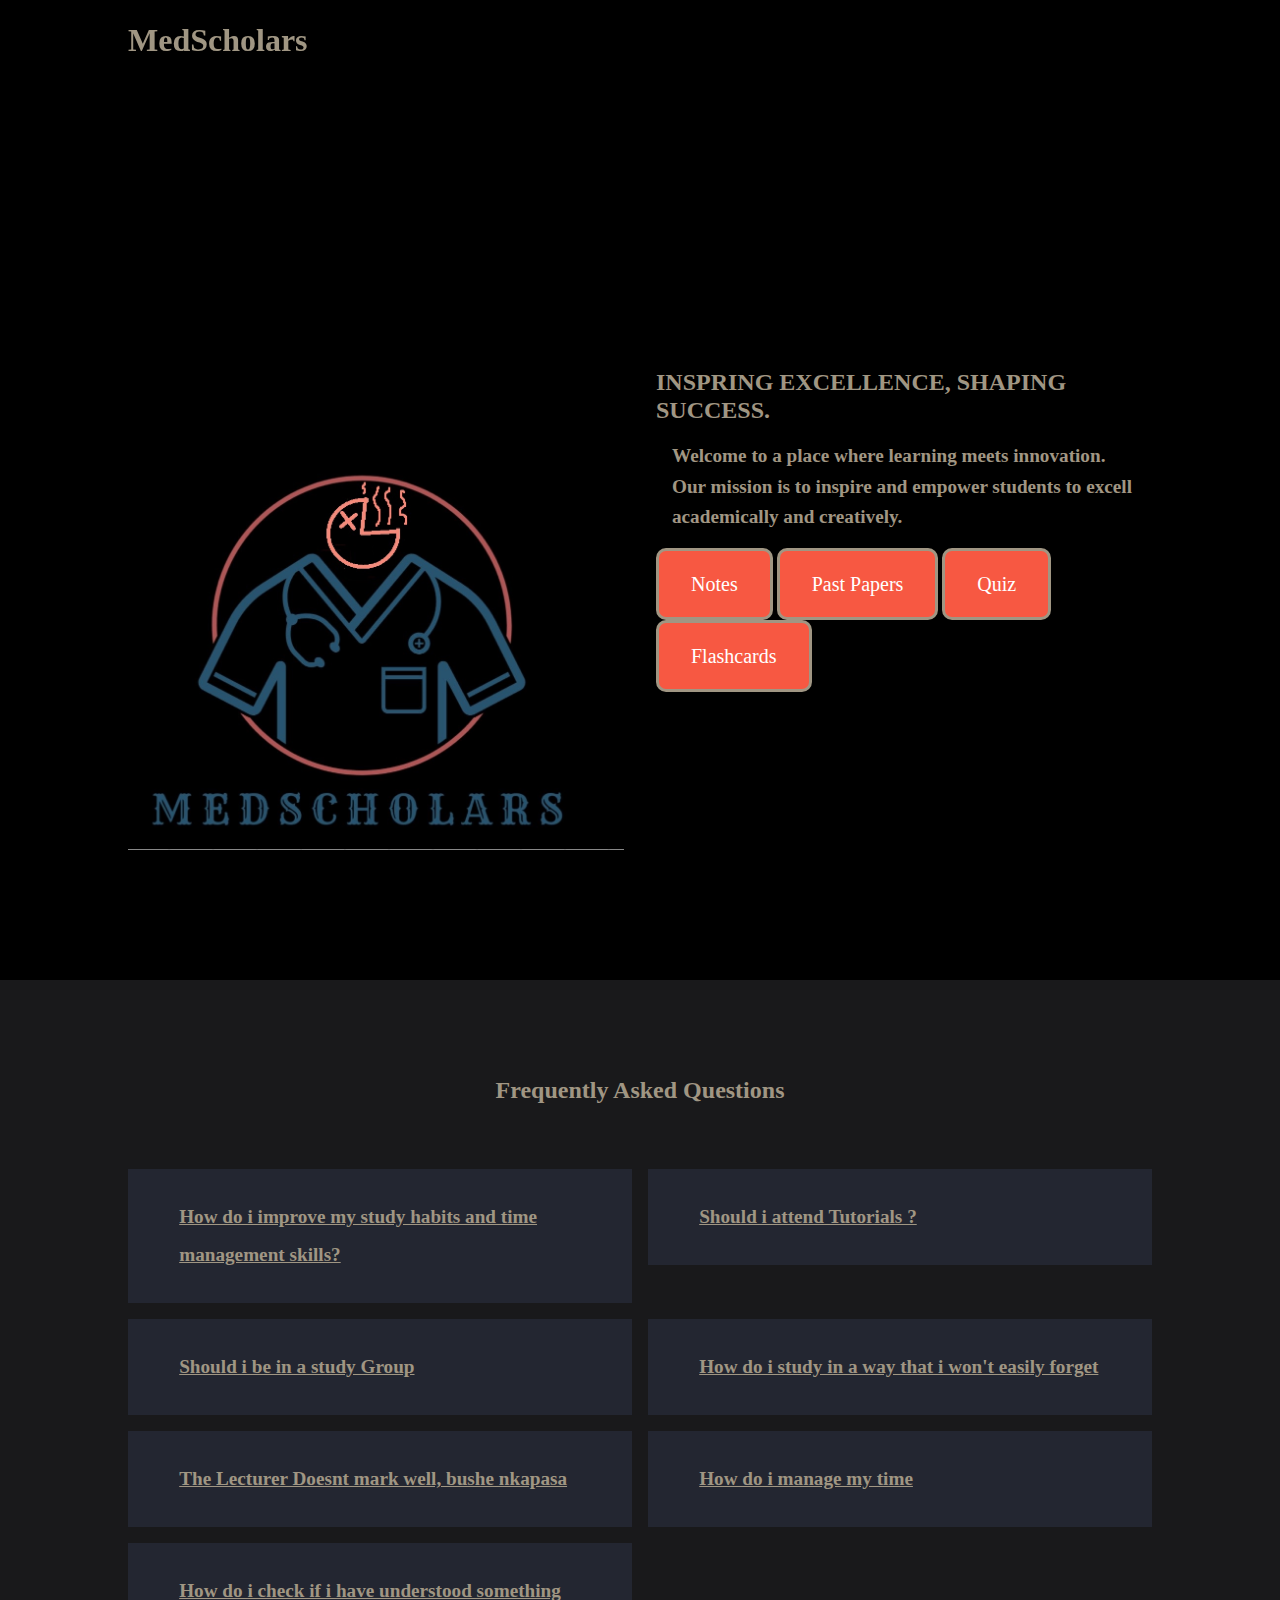
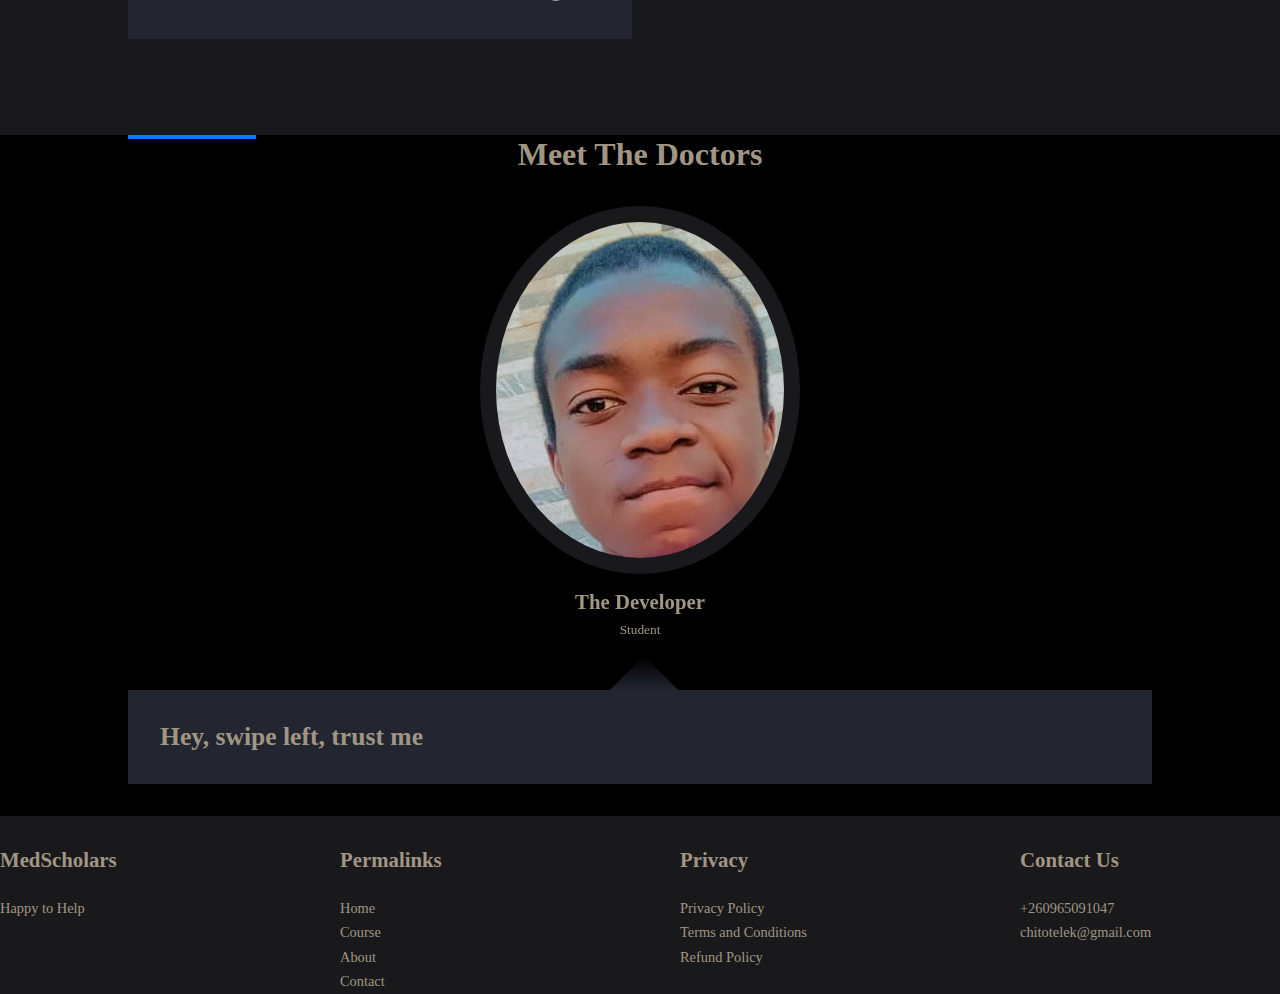
<file: index.html>
<!DOCTYPE html>
<html lang="en">
<head>
  <meta charset="UTF-8">
  <meta http-equiv="X-UA-Compatible" content="IE=Edge">
  <meta name="viewport" content="width=device-width, initial-scale=1">
  <title> Med 2 Study Hub </title>
  <link rel="stylesheet" href="styles.css">
  <link rel="stylesheet" href="https://cdn.jsdelivr.net/npm/swiper@11/swiper-bundle.min.css"/>
  <link rel="stylesheet" href="https://unicons.iconscout.com/release/v4.0.8/css/line.css">

</head>
<body>
  <nav>
    <div class="container nav__container">
      <a class="quora" href="index.html"> MedScholars </a>
      <!-- <ul class="nav__menu">
        <li><a href="index.html"> Home </a></li>
        <li><a href="course.html"> Learn </a></li>
        <li><a href="select.html"> The Vault </a></li>
        <li><a href="contact.html"> About </a></li>
      </ul>
      <button id="open-menu-btn"><i class="uil uil-bars"></i></button>
      <button id="close-menu-btn"><i class="uil uil-multiply"></i></button> -->
    </div>
  </nav>
  <!--=========== Ka Menu Kapwa   ===============-->


  <header>
    <div class="container header__container">
        <div class="header__right-image">
          <div class="header__right">
            <img class="logo" src="ogo.jpg">
          </div>
        </div>
        <div class="header__left">
          <h1>INSPRING EXCELLENCE, SHAPING SUCCESS.</h1>
          <p>
            Welcome to a place where learning meets innovation. Our mission is to inspire and empower students to excell academically and creatively.
          </p>
          <a href="notes.html" class="btn btn-primary"> Notes </a>
          <a href="pastpapers.html" class="btn btn-primary"> Past Papers </a>
          <a href="mcq.html" class="btn btn-primary"> Quiz </a>
          <a href="flashcards.html" class="btn btn-primary"> Flashcards </a>
        </div>
        
    </div>
  </header>
  <!--==============End of Header ============-->





<!--============== Frequently Asked Questions ============-->

  <section class="faqs">
    <h2> Frequently Asked Questions</h2>
    <div class="container faqs__container">
      <article class="faq">
        <div class="faq__icon"><i class="uil uil-plus"></i></div>
        <div class="question__answer">
          <h4> How do i improve my study habits and time management skills? </h4>
          <p> 
            &#10003; Create a study schedule and try the Pomodoro Technique (25min focused study sessiona with 5 min break) to stay productive
            <br>&#10003; Focus on High-Yield Topics
          </p>
        </div>
      </article>

      <!-- <article class="faq">
        <div class="faq__icon"><i class="uil uil-plus"></i></div>
        <div class="question__answer">
          <h4> Should i use big books to study or just handouts ? </h4>
          <p>
            Fyonse. Reading multiple sources will broaden your understanding making you one of a kind. But first strt by going through the ppt the if you have enough time dig deeper  
          </p>
        </div>
      </article> -->

      <article class="faq">
        <div class="faq__icon"><i class="uil uil-plus"></i></div>
        <div class="question__answer">
          <h4> Should i attend Tutorials ? </h4>
          <p>
            &#10003; Yes absolutey, doing this on your own will be a lot tougher than it has to be. Learn how to approach difficult concepts from someone experienced. Like DR. Owen 
          </p>
        </div>
      </article>

      <article class="faq">
        <div class="faq__icon"><i class="uil uil-plus"></i></div>
        <div class="question__answer">
          <h4> Should i be in a study Group </h4>
          <p>
            &#10003; Yes, but selectively. Choose a group with members who are motivated and contribute equally. Avoid those with distractions or where you become the tutor</p>
        </div>
      </article>

      <article class="faq">
        <div class="faq__icon"><i class="uil uil-plus"></i></div>
        <div class="question__answer">
          <h4> How do i study in a way that i won't easily forget </h4>
          <p>
            &#10003; Review the material multiple times 
            <br>&#10003; Actively recall things by quizing yourself without looking at the data. this strengthens your memory
            <br>&#10003; Teach others
            <br>&#10003; Make mnemonics and visual diagrams to help reinforce the momeory
          </p>
        </div>
      </article>

      <article class="faq">
        <div class="faq__icon"><i class="uil uil-plus"></i></div>
        <div class="question__answer">
          <h4> The Lecturer Doesnt mark well, bushe nkapasa </h4>
          <p>
            Iwe tekanya, you are not the first student to be taught by that Lecturer. There were others Before you and they even managed to get ka A in that same course, have some fi confidence in yourself. Teach yourself to follow the Lecturers demands. Follow his ways
          </p>
        </div>
      </article>

      <article class="faq">
        <div class="faq__icon"><i class="uil uil-plus"></i></div>
        <div class="question__answer">
          <h4> How do i manage my time </h4>
          <p>
            &#10003; Avoid Procastination
            <br>&#10003; Prioritize Tasks
            <br>&#10003; Use Planners or Apps to keep track of your assignments or tasks
          </p>
        </div>
      </article>

      <article class="faq">
        <div class="faq__icon"><i class="uil uil-plus"></i></div>
        <div class="question__answer">
          <h4> How do i check if i have understood something </h4>
          <p>
            &#10003; Teach it
            <br>&#10003; Try creating a concept map of the topic from memory
            <br>&#10003; Self Quiz thyself. Try out the quizes and flashcards on this site
          </p>
        </div>
      </article>

      <!-- <article class="faq">
        <div class="faq__icon"><i class="uil uil-plus"></i></div>
        <div class="question__answer">
          <h4> How Do i study Smart </h4>
          <p>
            go thru past papers and tutorial sheets as thats where questions are sourced from. prepare yourself adequetely by mastering all the concepts that are in there
          </p>
        </div>
      </article>

      <article class="faq">
        <div class="faq__icon"><i class="uil uil-plus"></i></div>
        <div class="question__answer">
          <h4> How Do i study Smart </h4>
          <p>
            go thru past papers and tutorial sheets as thats where questions are sourced from. prepare yourself adequetely by mastering all the concepts that are in there
          </p>
        </div>
      </article>

      <article class="faq">
        <div class="faq__icon"><i class="uil uil-plus"></i></div>
        <div class="question__answer">
          <h4> How Do i study Smart </h4>
          <p>
            go thru past papers and tutorial sheets as thats where questions are sourced from. prepare yourself adequetely by mastering all the concepts that are in there
          </p>
        </div>
      </article>

      <article class="faq">
        <div class="faq__icon"><i class="uil uil-plus"></i></div>
        <div class="question__answer">
          <h4> How Do i study Smart </h4>
          <p>
            go thru past papers and tutorial sheets as thats where questions are sourced from. prepare yourself adequetely by mastering all the concepts that are in there
          </p>
        </div>
      </article> -->
    </div>
  </section>
<!--============== End of Frequently Asked Questions ============-->



<!--============== Students Testimonials ============-->

  <section class="container testimonials__container swiper mySwiper">
    <h2> Meet The Doctors </h2>
    <div class="swiper-wrapper">
      <artical class="testimonial swiper-slide">
         <div class="avatar">
          <img src="me1.jpg">
         </div>
         <div class="testimonial__info">
          <h4> The Developer </h4>
          <small> Student </small>
         </div>
         <div class="testimonial__body">
          <h3>
            Hey, swipe left, trust me
          </h3>
         </div>
      </artical>

      <artical class="testimonial swiper-slide">
        <div class="avatar">
         <img src="fwalanga1.jpg">
        </div>
        <div class="testimonial__info">
         <h4> Prince Fwalanga </h4>
         <small> MBChB 2 Class Rep </small>
        </div>
        <div class="testimonial__body">
         <h3>
           Success is the sum of small efforts, repeat day in and day out 
         </h3>
        </div>
      </artical>

      <artical class="testimonial swiper-slide">
        <div class="avatar">
          <img src="mwanza1.jpg">
        </div>
        <div class="testimonial__info">
          <h4> Charles Mwanza </h4>
          <small> Student </small>
        </div>
        <div class="testimonial__body">
          <h3>
            Don't watch the clock; Do what it does. Keep going 
          </h3>
        </div>
      </artical>

      <artical class="testimonial swiper-slide">
        <div class="avatar">
          <img src="mike1.jpg">
        </div>
        <div class="testimonial__info">
          <h4> Mike Mwape </h4>
          <small> Student </small>
        </div>
        <div class="testimonial__body">
          <h3>
            Its not about how bad you want it. Its about how hard you are willing to work for it 
          </h3>
        </div>
      </artical>

      <artical class="testimonial swiper-slide">
        <div class="avatar">
         <img src="diode1.jpg">
        </div>
        <div class="testimonial__info">
         <h4> Patrick Nyirenda </h4>
         <small> Student </small>
        </div>
        <div class="testimonial__body">
         <h3>
           Doubt kills more dreams than faliure ever will 
         </h3>
        </div>
      </artical>
      <artical class="testimonial swiper-slide">
        <div class="avatar">
         <img src="pablo1.jpg">
        </div>
        <div class="testimonial__info">
         <h4> Danny Kasambala </h4>
         <small> Student </small>
        </div>
        <div class="testimonial__body">
         <h3>
           It always seems impossible until Its done 
         </h3>
        </div>
      </artical>

      <artical class="testimonial swiper-slide">
        <div class="avatar">
         <img src="bryan.jpg">
        </div>
        <div class="testimonial__info">
         <h4> Bryan Newa </h4>
         <small> Student </small>
        </div>
        <div class="testimonial__body">
         <h3>
           Hard work beats Talents when talent doesn't work hard
         </h3>
        </div>
      </artical>

      <artical class="testimonial swiper-slide">
        <div class="avatar">
          <img src="bob1.jpg">
        </div>
        <div class="testimonial__info">
          <h4> Bob Musemeka </h4>
          <small> Student </small>
        </div>
        <div class="testimonial__body">
          <h3>
            The only place where Success comes before work is in the Dictionary  
          </h3>
        </div>
      </artical>
    </div>
    <div class="swiper-pagination"></div>
  </section>


  <!--============== footer ============-->

  <footer>
    <div class="container footer__container">
      <div class="footer__1">
        <a href="index.html" class="footer__logo"><h4> MedScholars </h4></a>
        <p>
          Happy to Help 
        </p>
      </div>

      <div class="footer__2">
        <h4> Permalinks </h4>
        <ul class="permalinks">
          <li><a href="#"> Home </a></li>
          <li><a href="#"> Course </a></li>
          <li><a href="#"> About </a></li>
          <li><a href="#"> Contact </a></li>
        </ul>
      </div>

      <div class="footer__3">
        <h4> Privacy </h4>
        <li> Privacy Policy</li>
        <li>Terms and Conditions </li>
        <li> Refund Policy </li>
      </div>

      <div class="footer__4">
        <h4> Contact Us </h4>
        <p>+260965091047  </p>
        <p> chitotelek@gmail.com </p>
      </div>
    </div>
  </footer>

  <script src="https://cdn.jsdelivr.net/npm/swiper@11/swiper-bundle.min.js"></script>
  <script src="main.js"></script>


  <!--============== Students Testimonials scroll effect ============-->
  
  <script>
  var swiper = new Swiper(".mySwiper", {
      pagination: {
        el: ".swiper-pagination",
        type: "progressbar",
      },
      navigation: {
        nextEl: ".swiper-button-next",
        prevEl: ".swiper-button-prev",
      },
    });
  </script>
</body>
</html>
</file>
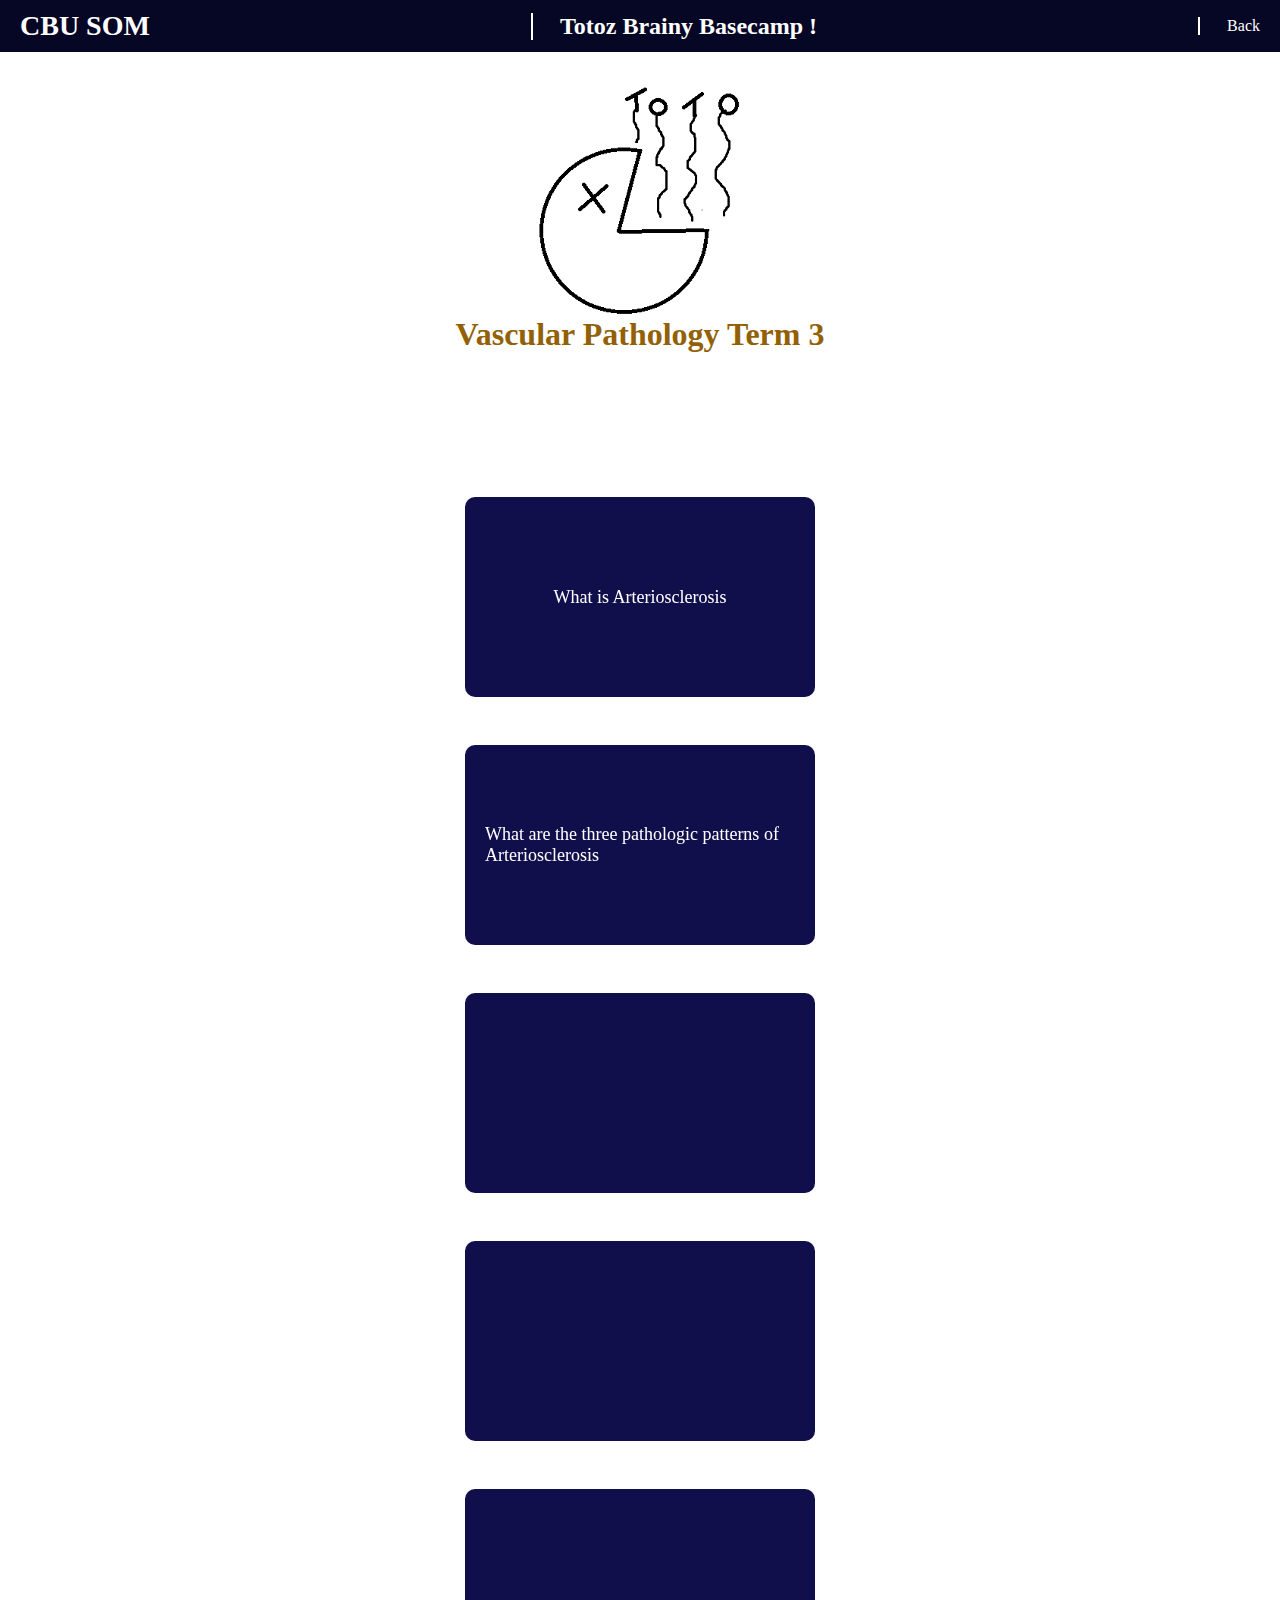
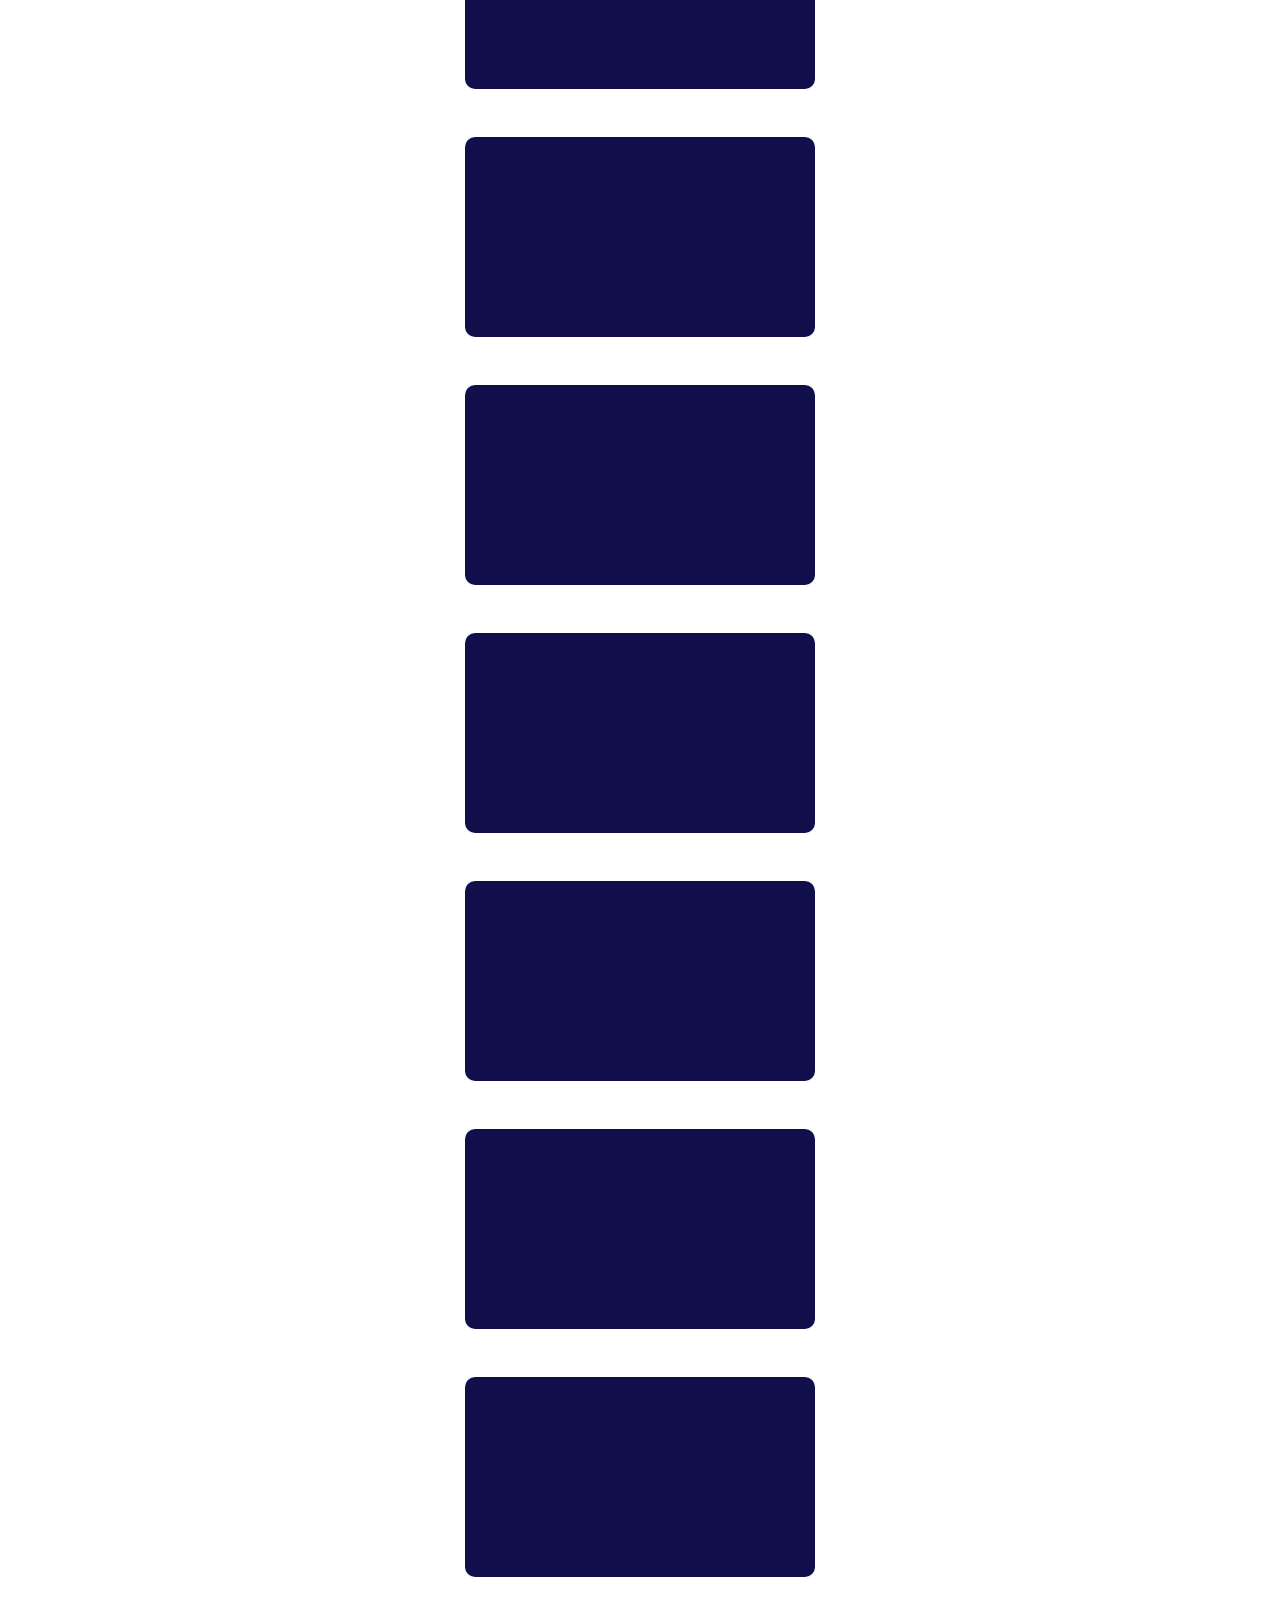
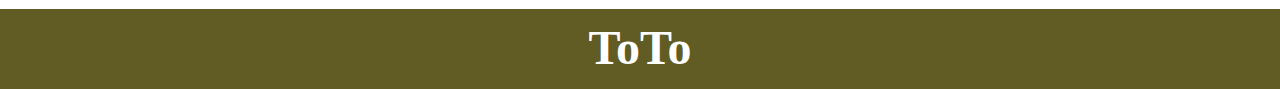
<file: Atherosclerosis-flashcard-T3.html>
<!DOCTYPE html>
<html lang="en">
<head>
  <meta charset="UTF-8">
  <meta name="viewport" content="width=device-width, initial-scale=1.0">
  <title> Term 3 Flashcards </title>
  <link rel="stylesheet" href="style.css">
</head>
<body>
  
  <main>
    <header class="header">
      <a href="index.html" class="logo"> CBU SOM </a>

  
      <h2> Totoz Brainy Basecamp ! </h2>

      <a href="Manyepa-flashcard-T3.html" class="nav"> Back </a>


    </header>

    <div class="container">
      <img src="Log.png">
      
      <h1> Vascular Pathology Term 3</h1>

        <div class="card-container">
              <div class="card" onclick="flipCard(this)">
                <div class="front"> What is Arteriosclerosis </div>
                <div class="back">&#10003; arterio means arteries while sclerosis means hardenn, therefore Arteriosclerosis is the hardening of the arteries which is mainly through thickening of theblood vessel wall</div>
              </div>

              <div class="card" onclick="flipCard(this)">
                <div class="front"> What are the three pathologic patterns of Arteriosclerosis </div>
                <div class="back">&#10003; atherosclerosis
                    &#10003; arteriolosclerosis
                    &#10003; Mönckeberg medial calcific sclerosis</div>
              </div>

              <div class="card" onclick="flipCard(this)">
                <div class="front">  </div>
                <div class="back">&#10003; </div>
              </div>

              <div class="card" onclick="flipCard(this)">
                <div class="front">  </div>
                <div class="back">&#10003; </div>
              </div>

              <div class="card" onclick="flipCard(this)">
                <div class="front">  </div>
                <div class="back">&#10003; </div>
              </div>

              <div class="card" onclick="flipCard(this)">
                <div class="front">  </div>
                <div class="back">&#10003; </div>
              </div>

              <div class="card" onclick="flipCard(this)">
                <div class="front">  </div>
                <div class="back">&#10003; </div>
              </div>

              <div class="card" onclick="flipCard(this)">
                <div class="front">  </div>
                <div class="back">&#10003; </div>
              </div>

              <div class="card" onclick="flipCard(this)">
                <div class="front">  </div>
                <div class="back">&#10003; </div>
              </div>

              <div class="card" onclick="flipCard(this)">
                <div class="front">  </div>
                <div class="back">&#10003; </div>
              </div>

              <div class="card" onclick="flipCard(this)">
                <div class="front">  </div>
                <div class="back">&#10003; </div>
              </div>
        </div>
      
    </div>

    <div class="footer">
      <h1> ToTo </h1>
    </div>
   
  </main>

  <script>
    function flipCard(card) {
      card.classList.toggle("flipped");
    }
  </script>

</body>
</html>
</file>
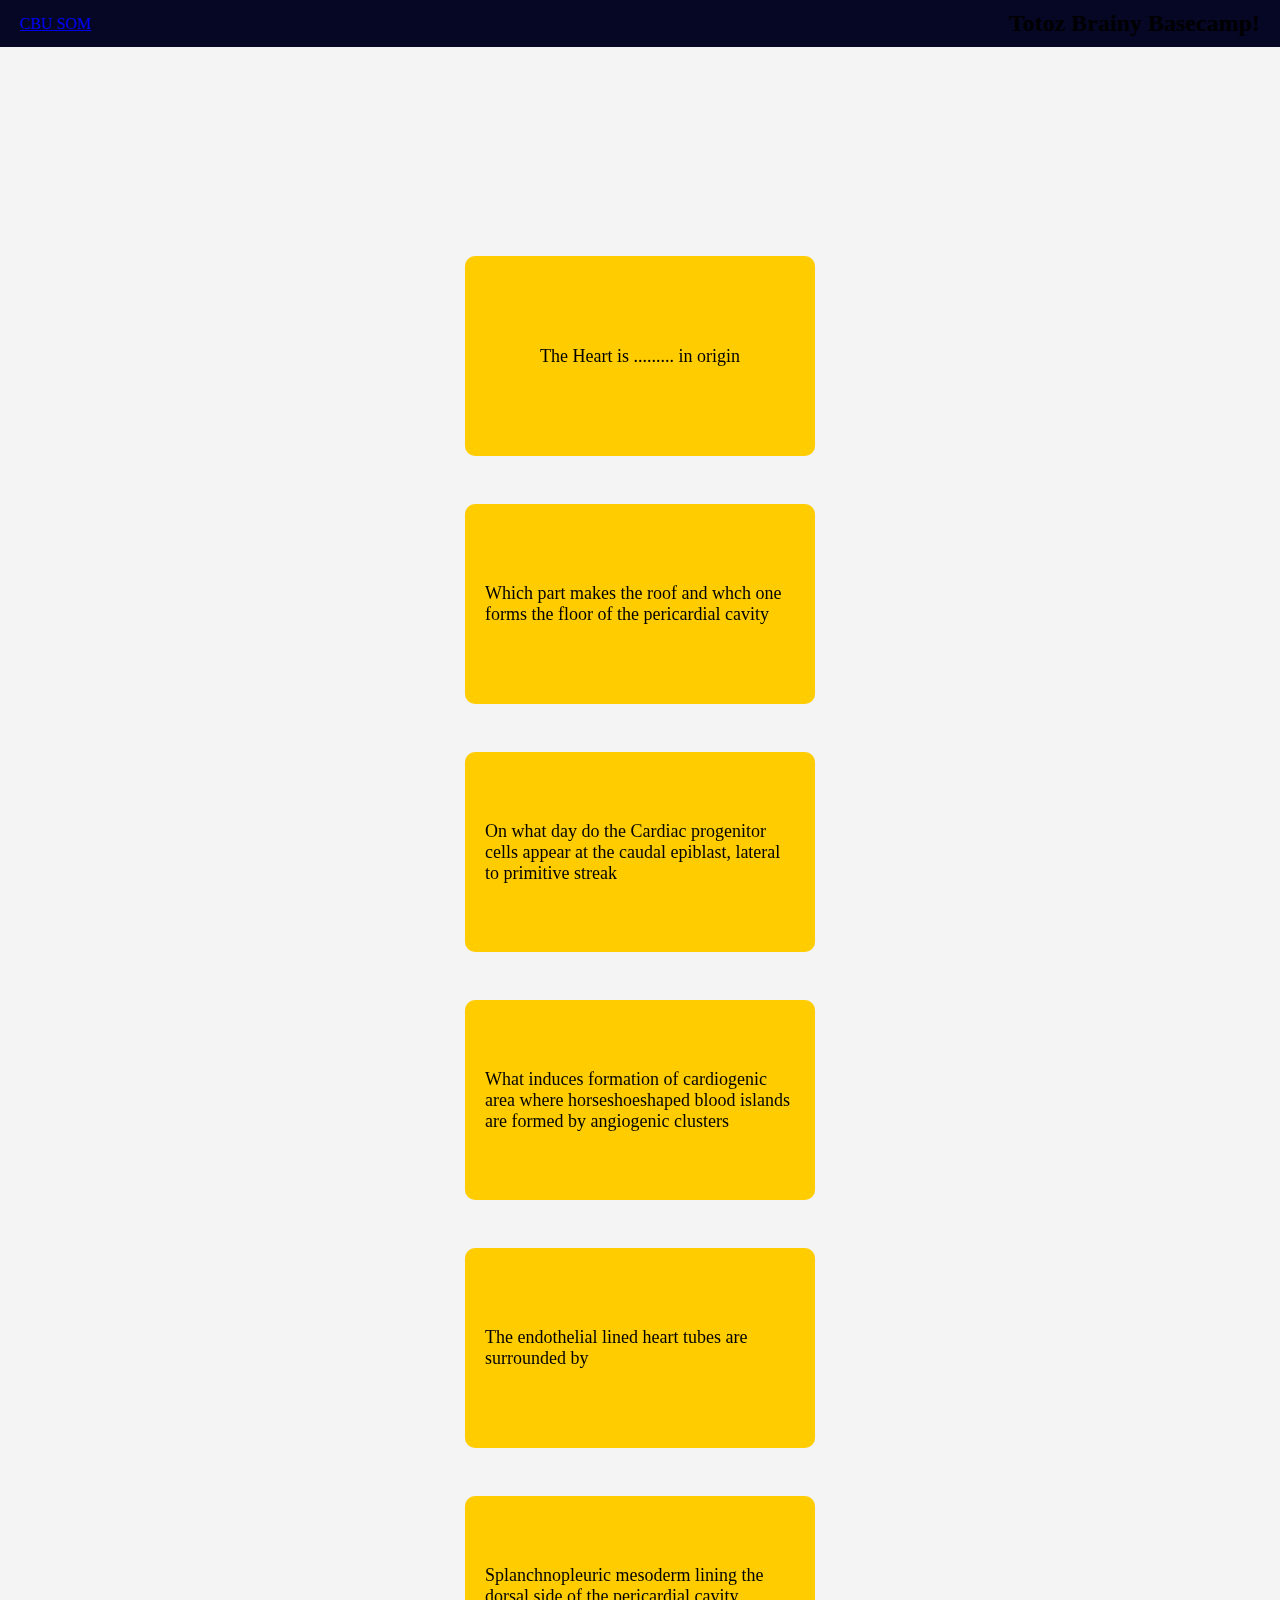
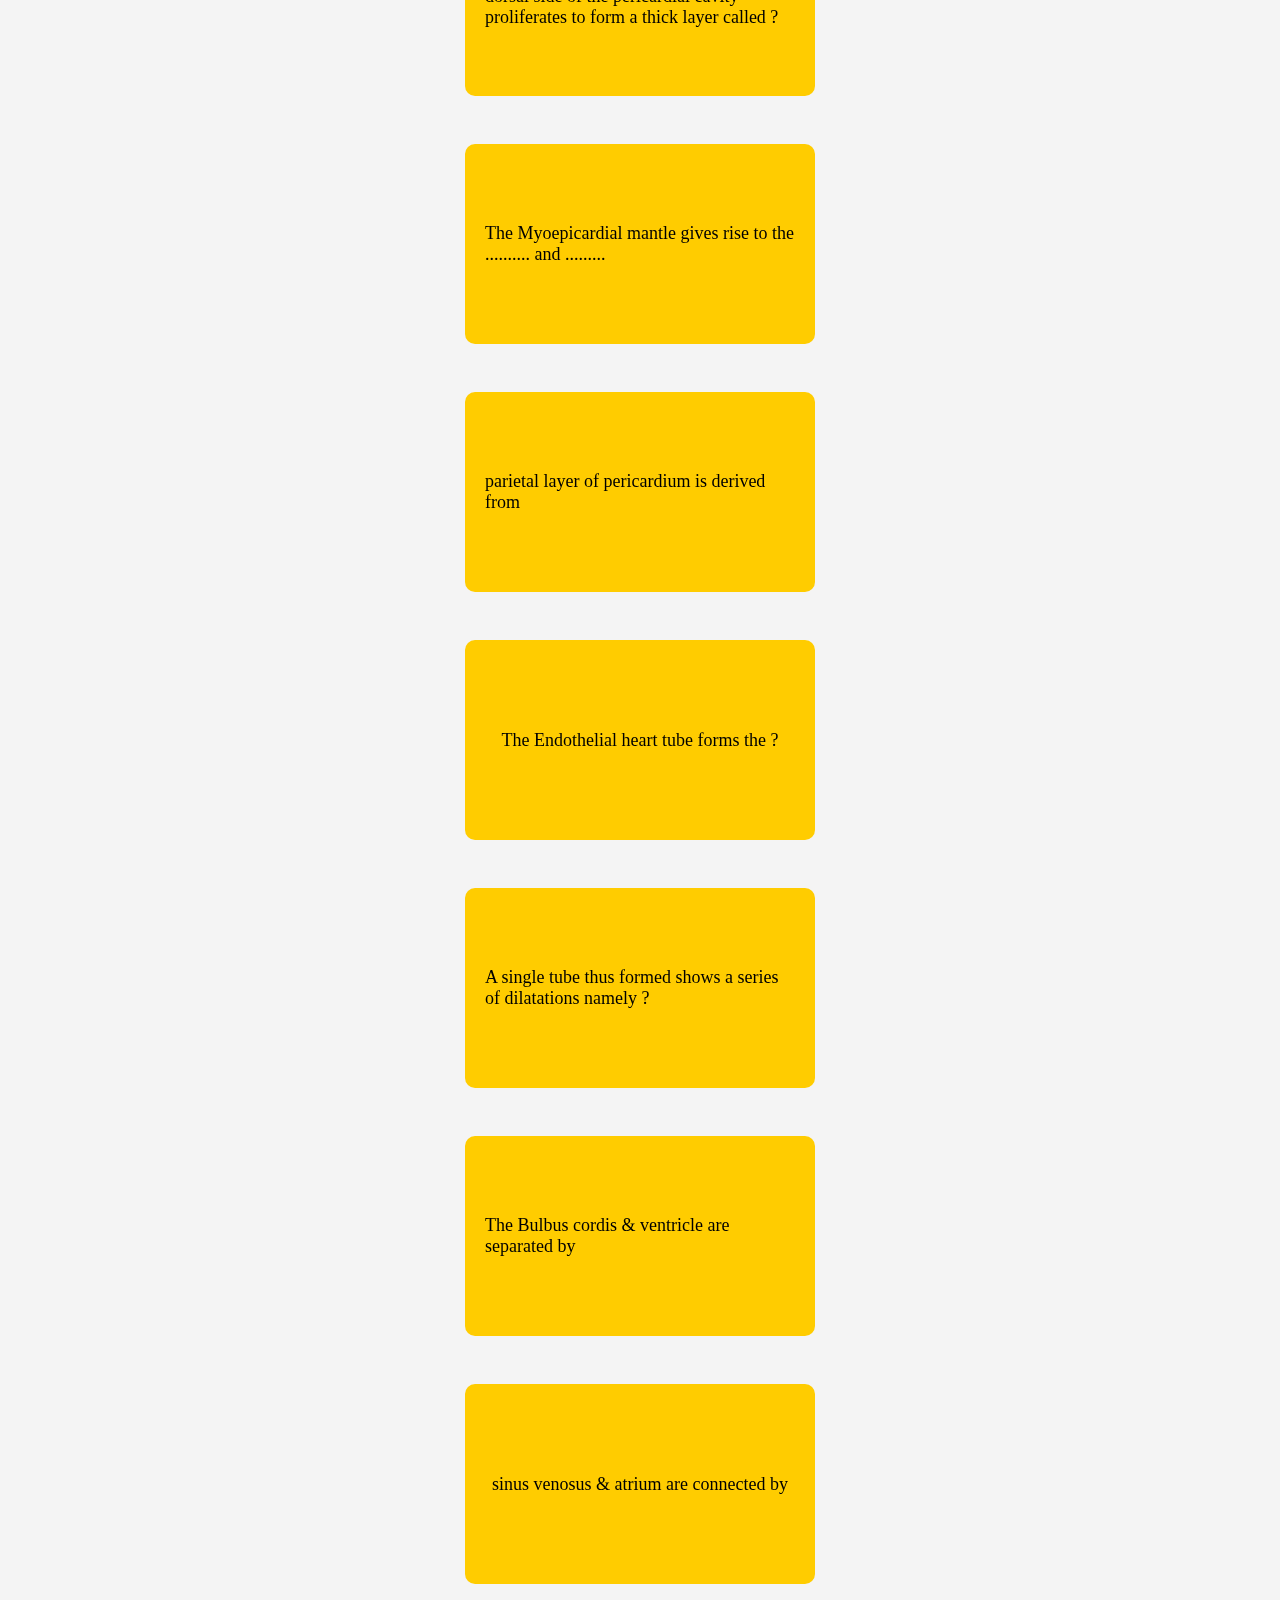
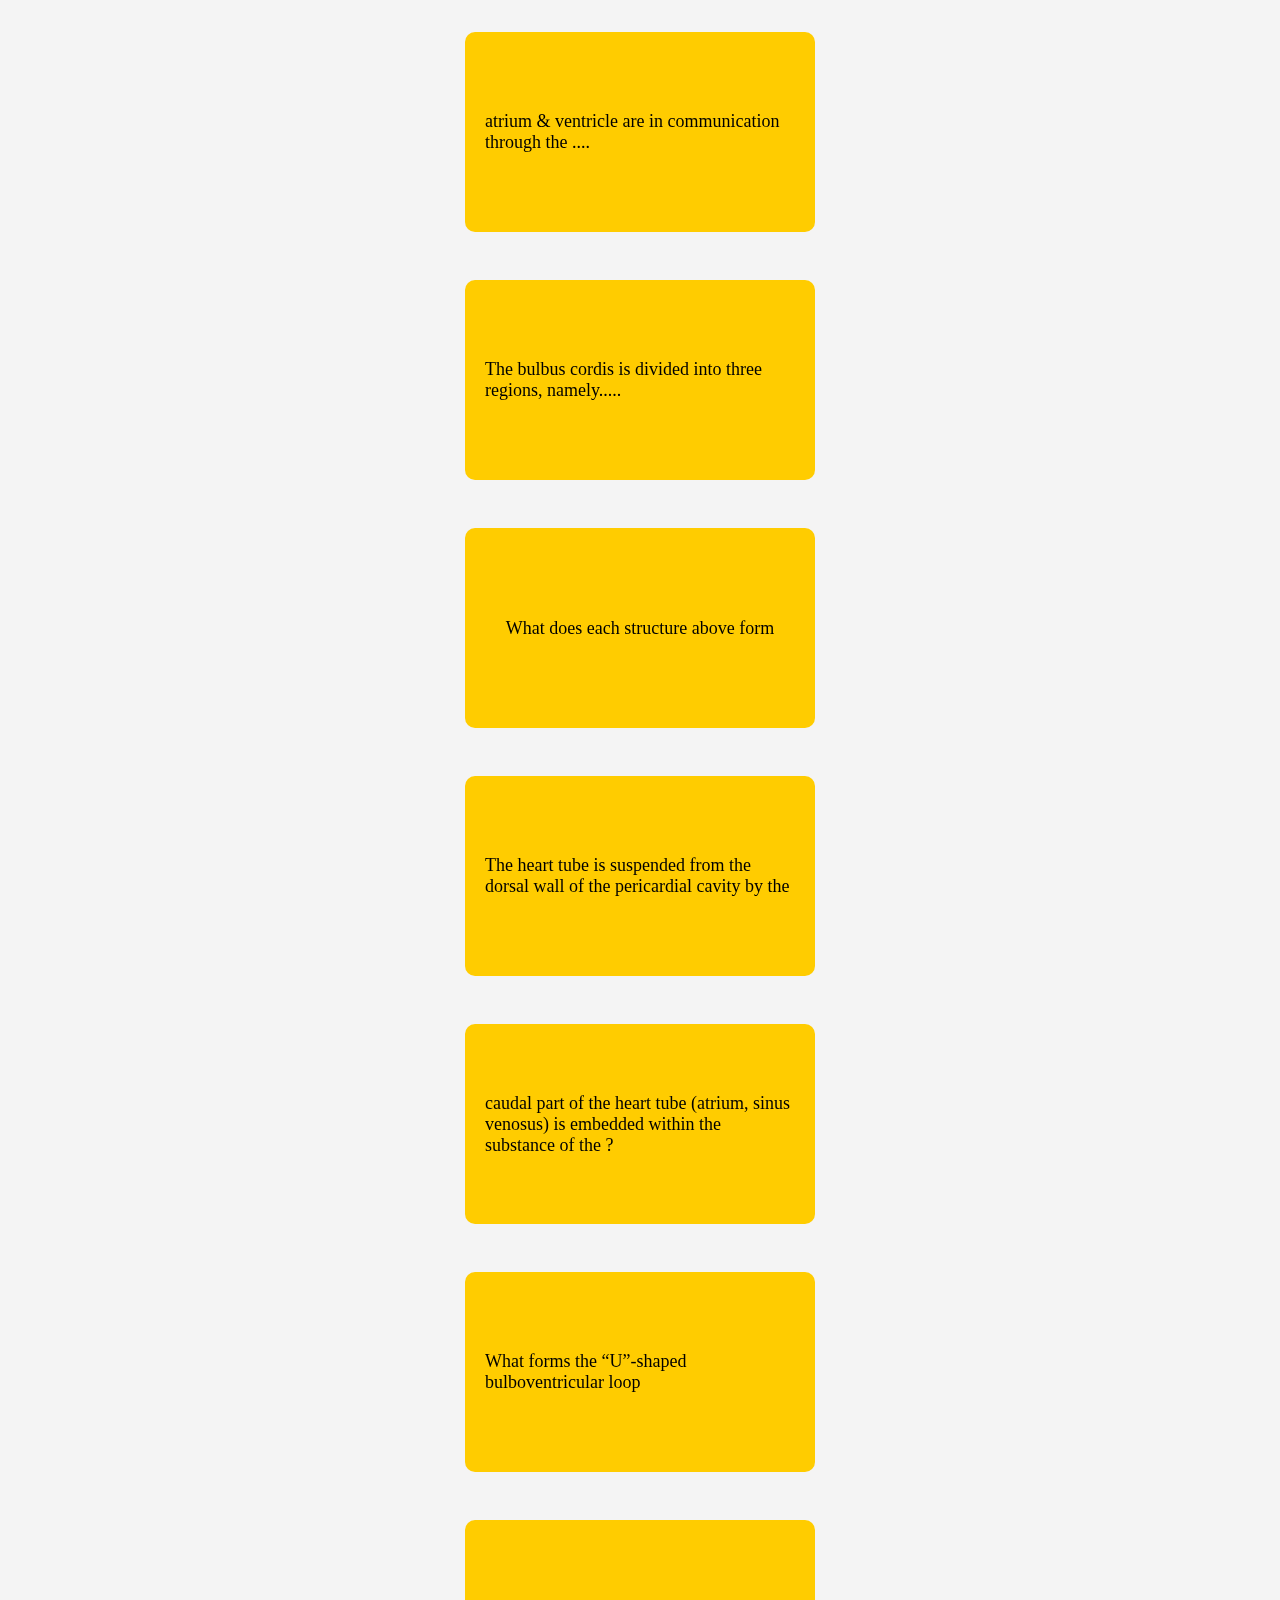
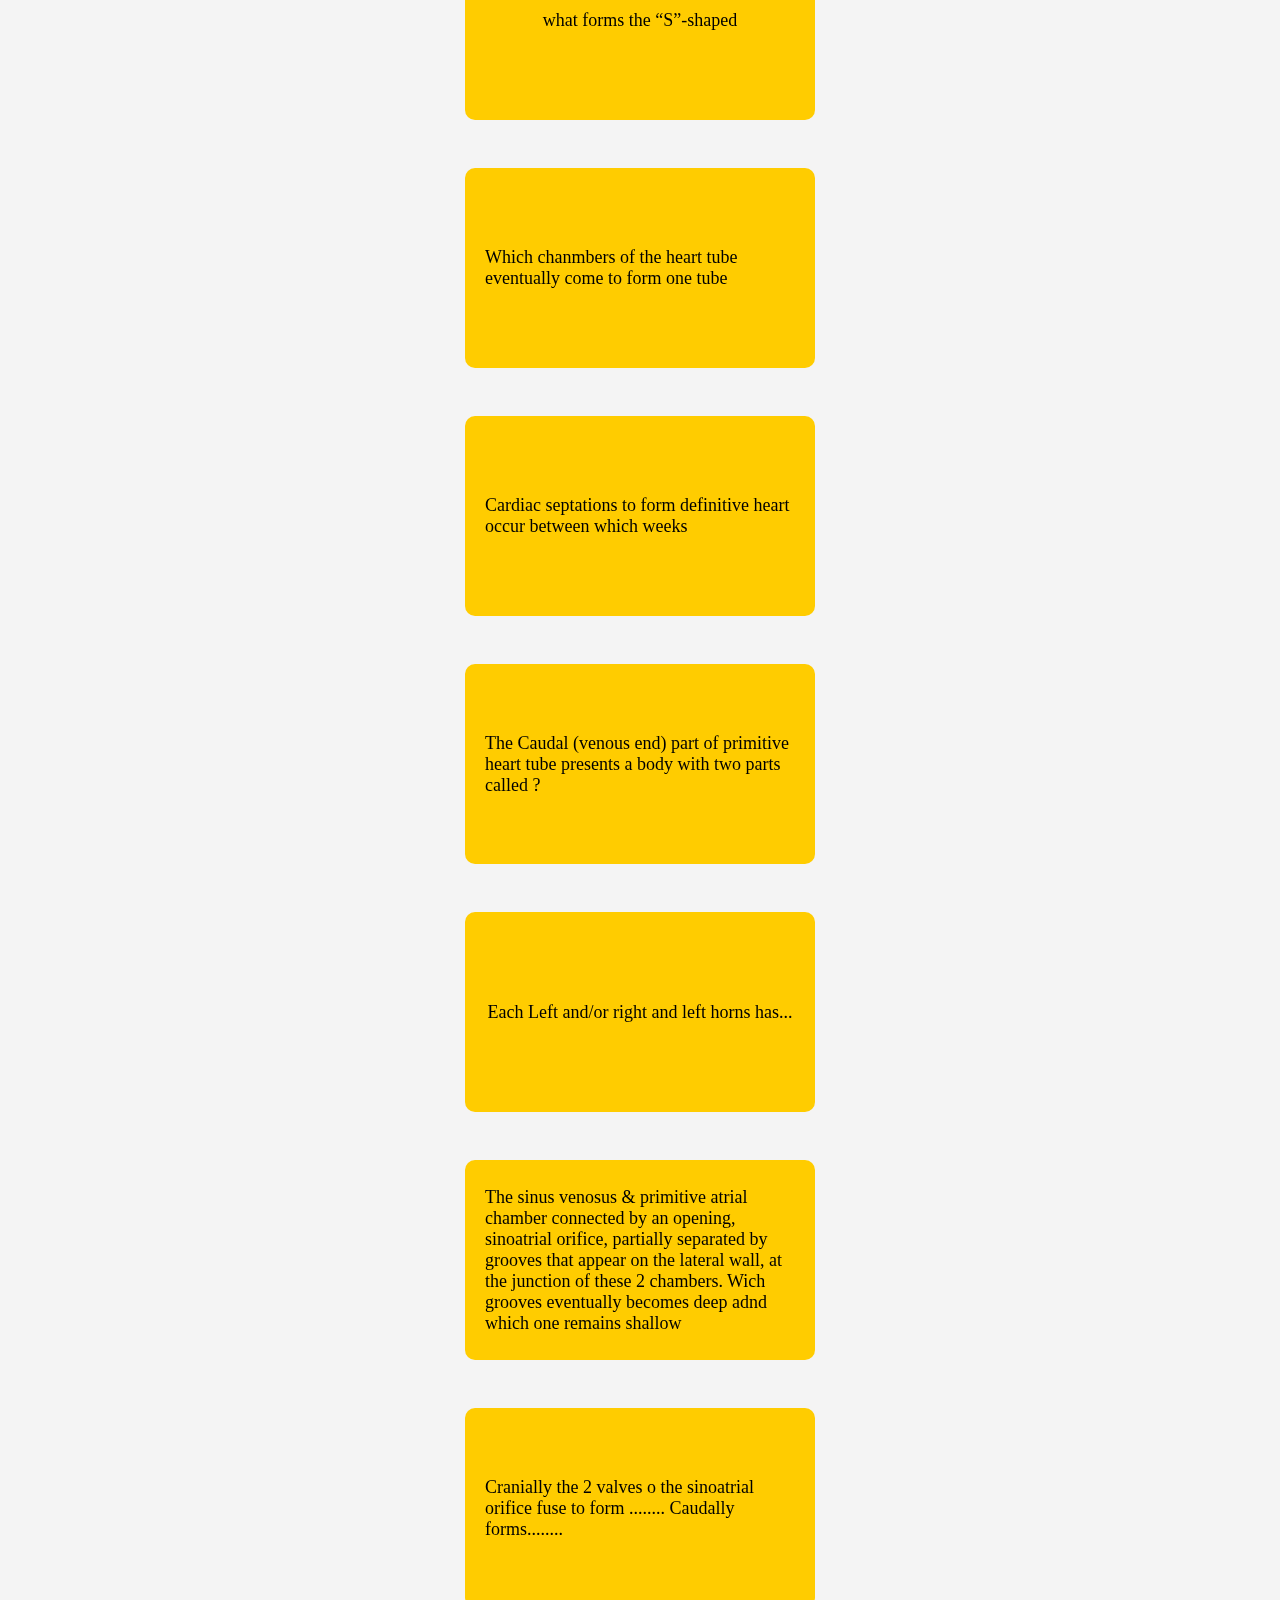
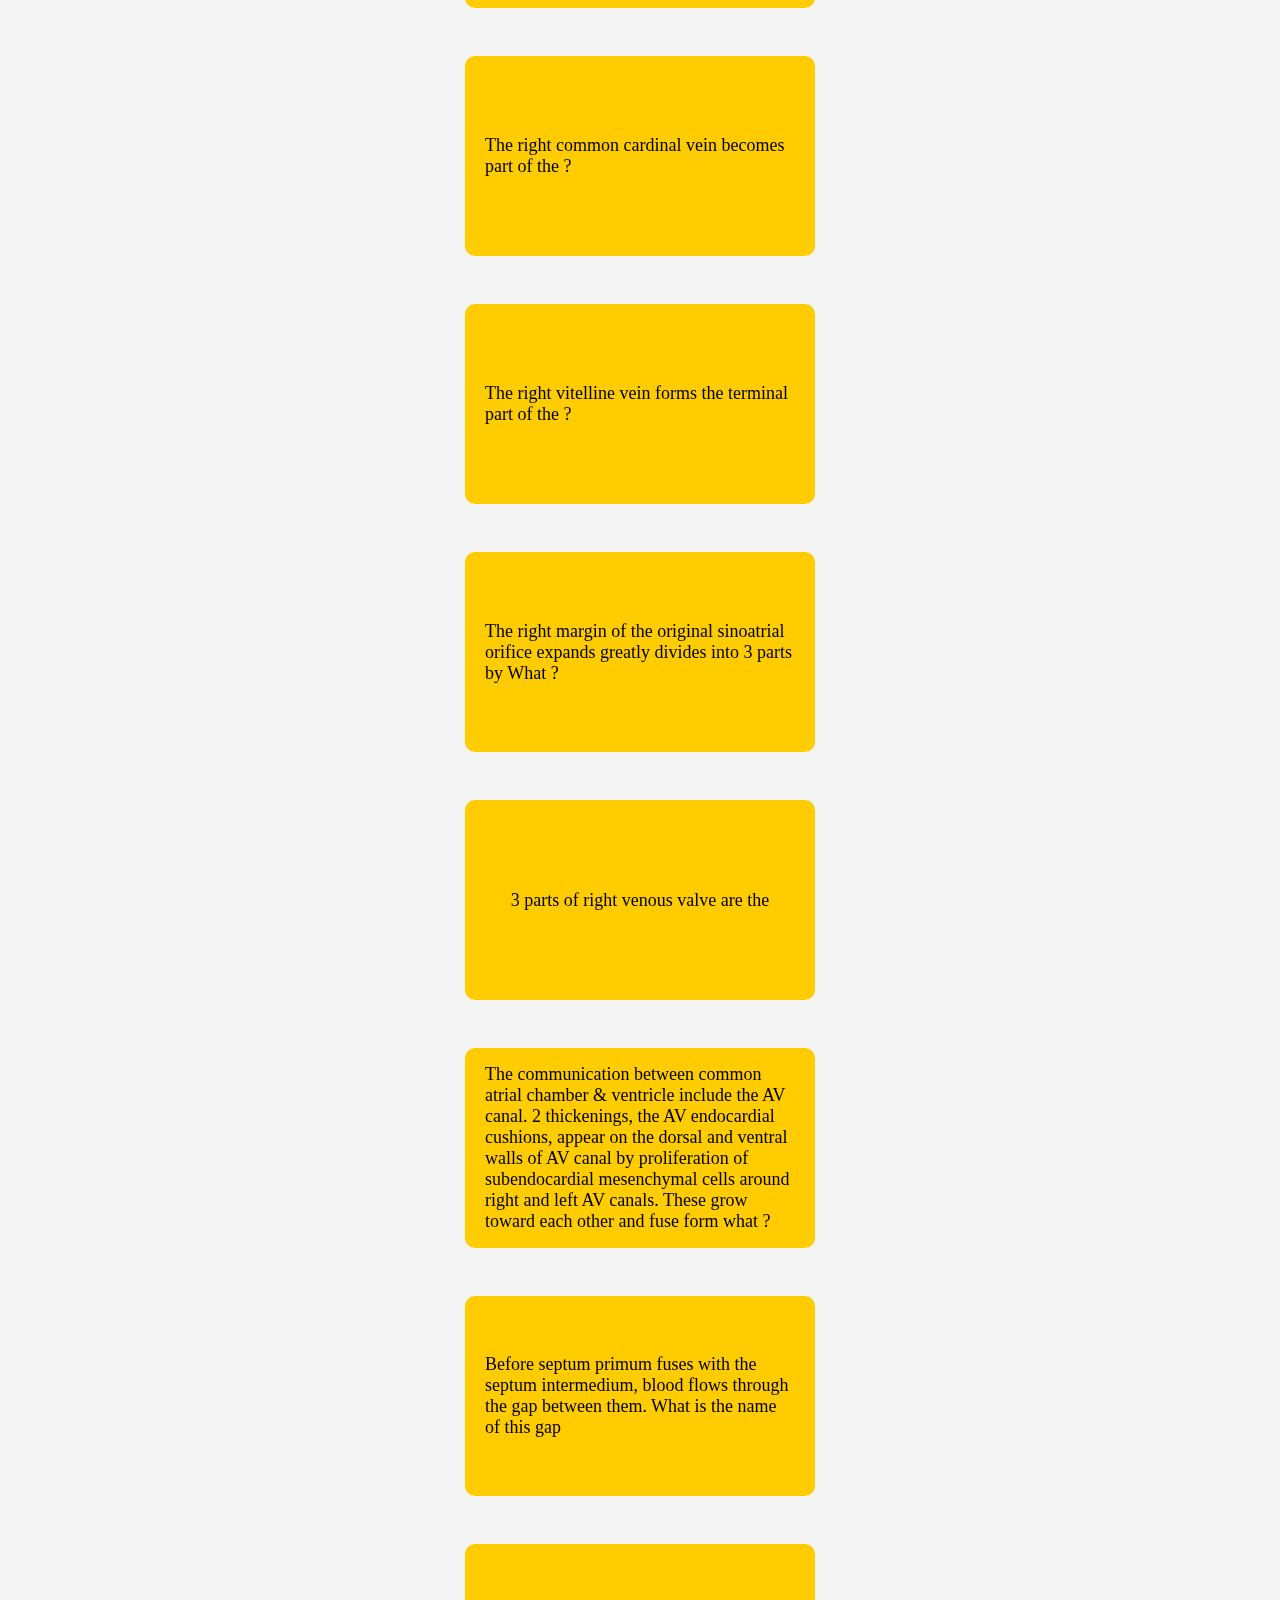
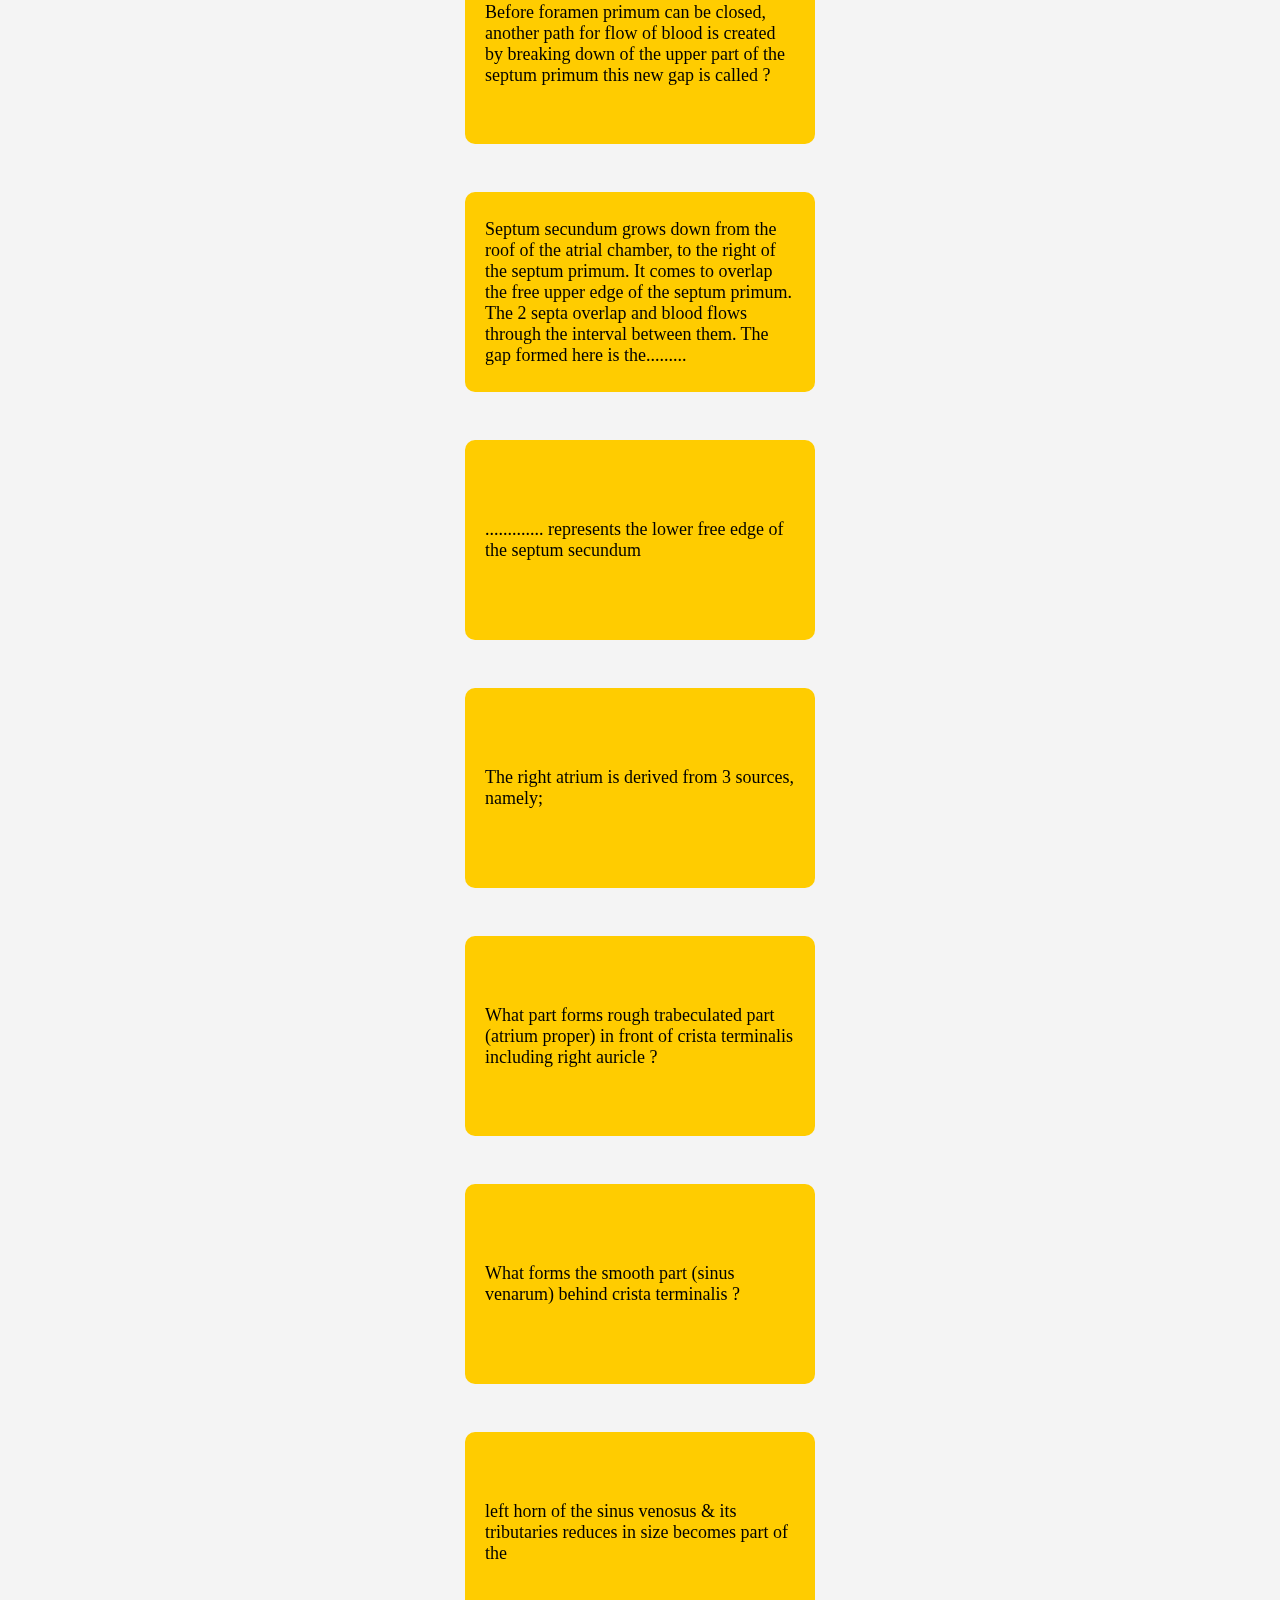
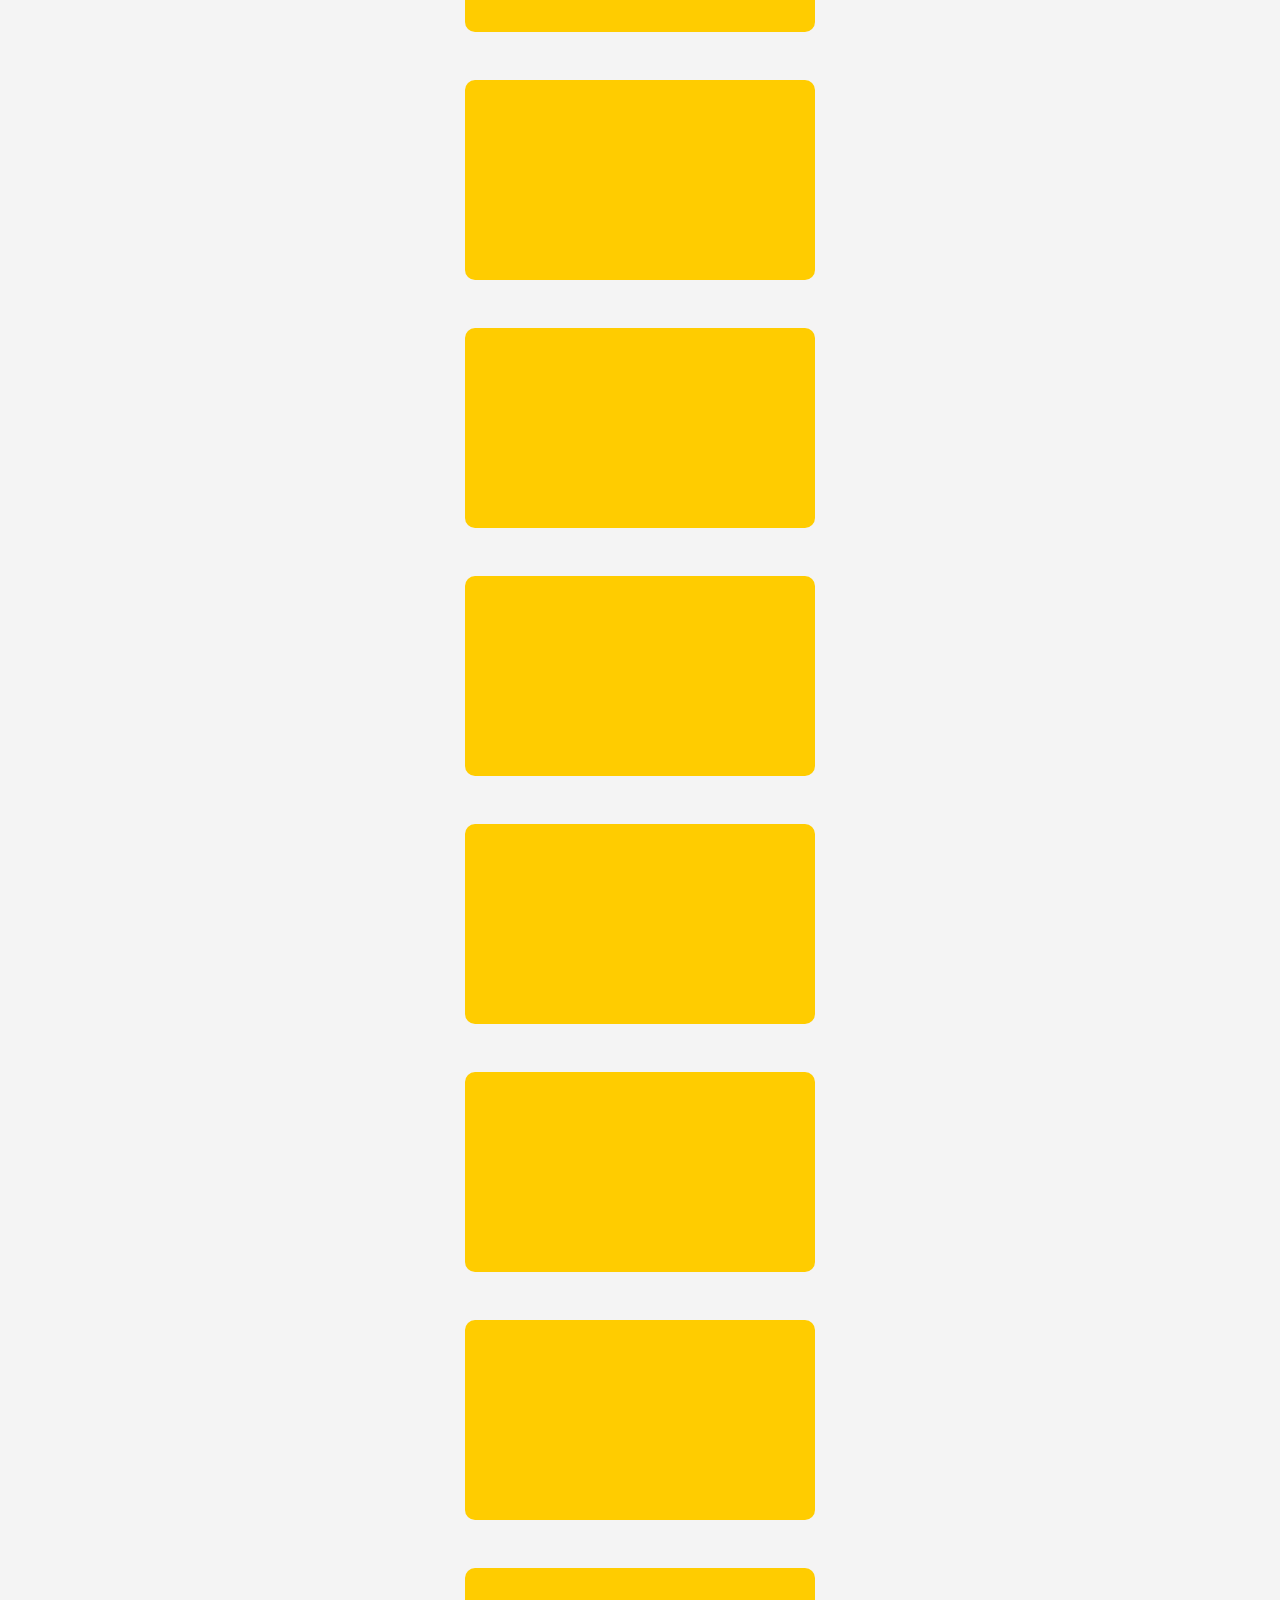
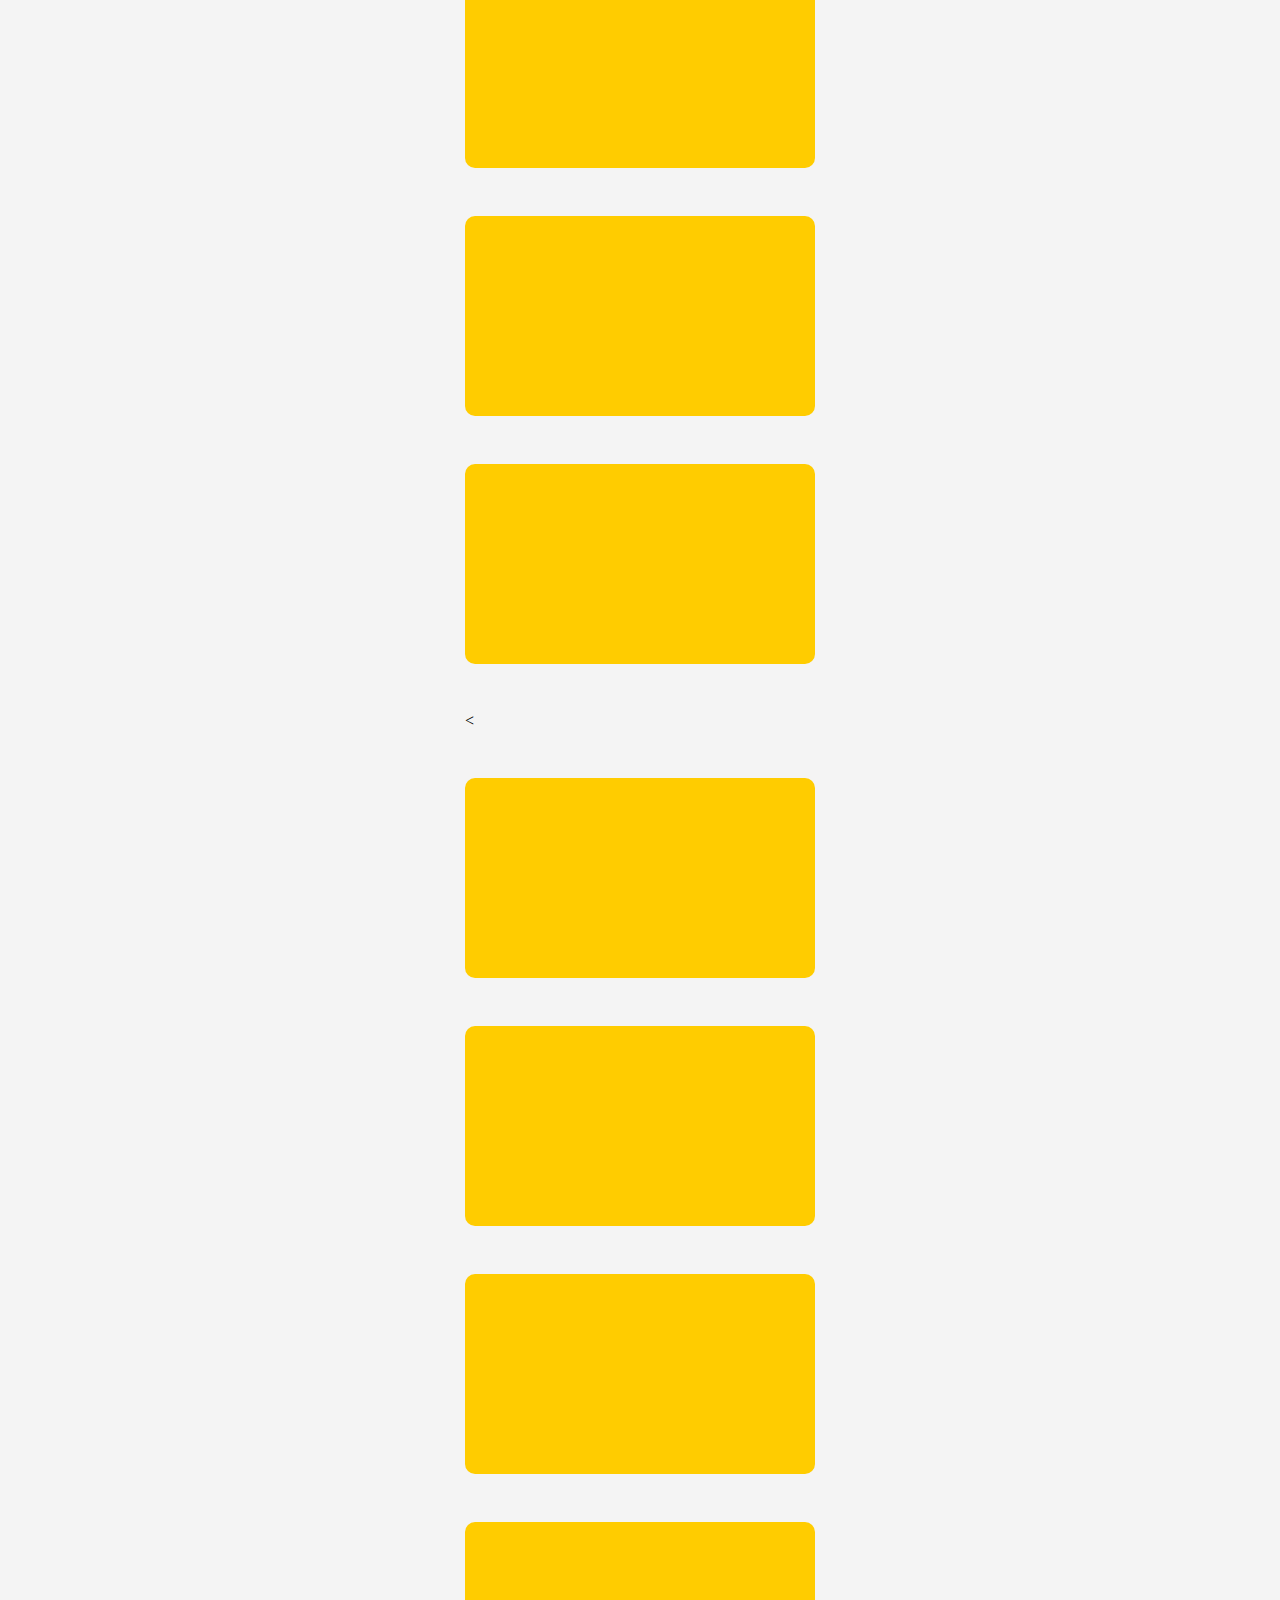
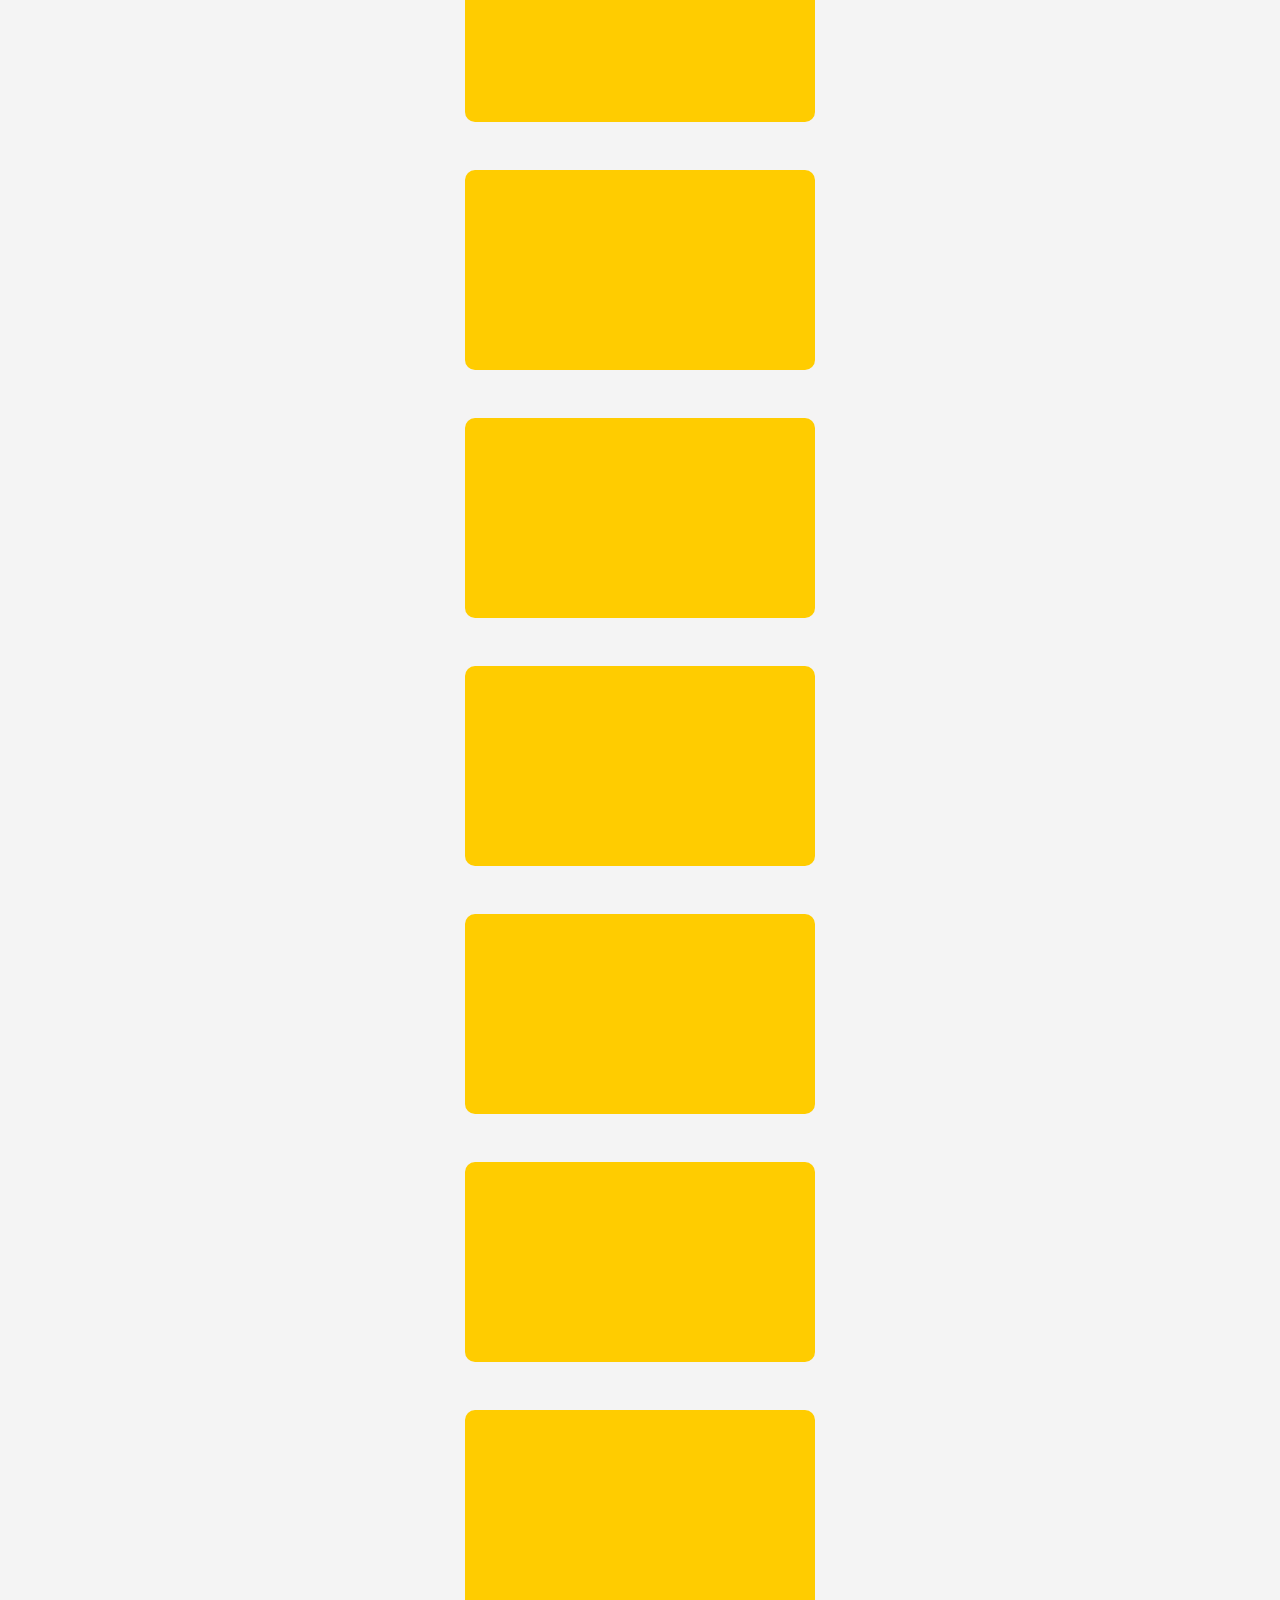
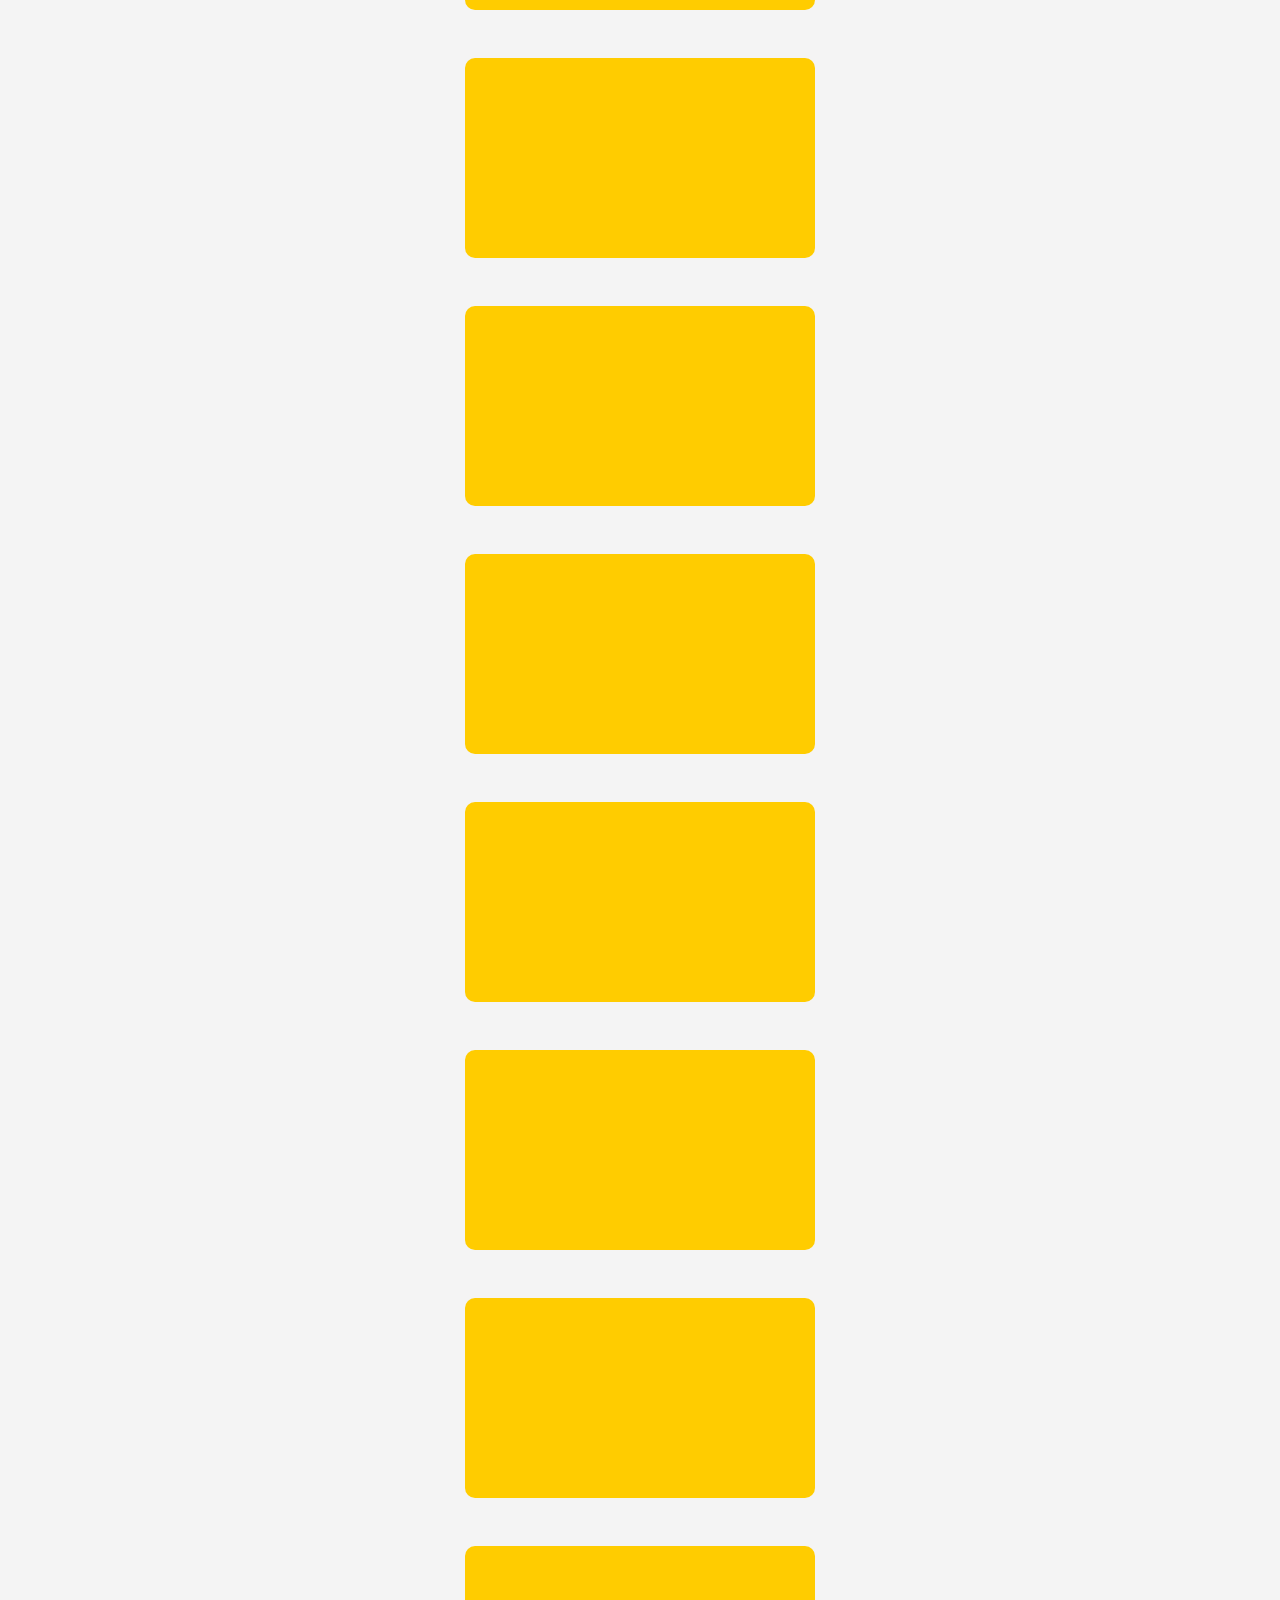
<file: flashcard-heart-development.html>
<!DOCTYPE html>
<html lang="en">
<head>
  <meta charset="UTF-8">
  <meta name="viewport" content="width=device-width, initial-scale=1.0">
  <title>Flashcard Game</title>
  <style>
    * {
      margin: 0;
      padding: 0;
      box-sizing: border-box;
      font-family: 'Times New Roman', Times, serif, sans-serif;
    }

    header {
      position: fixed;
      top: 0;
      left: 0;
      width: 100%;
      padding: 10px 20px;
      background: #060625;
      display: flex;
      /* margin-bottom: 10rem; */
      justify-content: space-between;
      align-items: center;
      z-index: 100;
    }

    body {
      font-family: Arial, sans-serif;
      display: flex;
      justify-content: center;
      align-items: center;
      height: fit-content;
      background-color: #f4f4f4;
      margin: 0;
    }

    main {
      margin-top: 16rem;
      display: flex;
      flex-direction: column;
      align-items: center;
      padding: 0 20px;
    }

    .card-container {
      display: flex;
      flex-direction: column;  /* Arranges the cards vertically */
      gap: 3rem;  /* Adds 3rem of space between the cards */
    }

    .card {
      width: 350px;
      height: 200px;
      perspective: 1000px;
      cursor: pointer;
      position: relative;
    }

    .card div {
      width: 100%;
      height: 100%;
      position: absolute;
      backface-visibility: hidden;
      display: flex;
      justify-content: center;
      align-items: center;
      font-size: 18px;
      border-radius: 10px;
      padding: 20px;
      /* text-align: center; */
      transition: transform 0.6s;
    }

    .front {
      background-color: #ffcc00;
    }

    .back {
      background-color: #009688;
      color: #000000;
      transform: rotateY(180deg);
      text-align: left;
    }

    .card.flipped .front {
      transform: rotateY(180deg);
    }

    .card.flipped .back {
      transform: rotateY(0deg);
    }
  </style>
</head>
<body>

  <header class="header">
    <a href="index.html" class="logo">CBU SOM</a>
    <h2>Totoz Brainy Basecamp!</h2>
  </header>

 <main>
  <div class="card-container">
    <div class="card" onclick="flipCard(this)">
      <div class="front"> The Heart is ......... in origin </div>
      <div class="back"> Mesodermal </div>
      <!-- <div class="back"> &rarr; Superior to the diaphragm <br>&rarr; Posterior to the sternum <br>&rarr; In the middle mediastinum <br>&rarr; Between 2nd and 6th ribs <br>&rarr; Between T5-T8</div> -->
    </div>

    <div class="card" onclick="flipCard(this)">
      <div class="front"> Which part makes the roof and whch one forms the floor of the pericardial cavity  </div>
      <div class="back"> &#10003; Roof &rarr;somatopleuric layer <br> &#10003; floor &rarr;splanchnopleuric layer </div>
    </div>

    <div class="card" onclick="flipCard(this)">
      <div class="front"> On what day do the Cardiac progenitor cells appear at the caudal epiblast, lateral to primitive streak</div>
      <div class="back"> &#10003; 16th–18th days of development</div>
    </div>

    <div class="card" onclick="flipCard(this)">
      <div class="front">What induces formation of cardiogenic area where horseshoeshaped blood islands are formed by angiogenic clusters</div>
      <div class="back">Pharyngeal endoderm underlying primary heart field</div>
    </div>

    <div class="card" onclick="flipCard(this)">
      <div class="front">The endothelial lined heart tubes are surrounded by</div>
      <div class="back">myoblasts</div>
    </div>

    <div class="card" onclick="flipCard(this)">
      <div class="front">Splanchnopleuric mesoderm lining the dorsal side of the pericardial cavity proliferates to form a thick layer called ?</div>
      <div class="back">myoepicardial mantle or epimyocardial mantle</div>
    </div>

    <div class="card" onclick="flipCard(this)">
      <div class="front">The Myoepicardial mantle gives rise to the .......... and .........</div>
      <div class="back">cardiac muscle (myocardium) and visceral layer of pericardium (epicardium) </div>
    </div>

    <div class="card" onclick="flipCard(this)">
      <div class="front">parietal layer of pericardium is derived from</div>
      <div class="back">somatopleuric mesoderm</div>
    </div>

    <div class="card" onclick="flipCard(this)">
      <div class="front">The Endothelial heart tube forms the ?</div>
      <div class="back">endocardial of the heart</div>
    </div>

    <div class="card" onclick="flipCard(this)">
      <div class="front">A single tube thus formed shows a series of dilatations namely ?</div>
      <div class="back"> <br> &#10003; Bulbus cordis<br> &#10003; Ventricle (primitive ventricle)<br> &#10003; Atrium (primitive atrium or atrial chamber)<br> &#10003; Sinus venosus</div>
    </div>

    <div class="card" onclick="flipCard(this)">
      <div class="front">The Bulbus cordis & ventricle are separated by</div>
      <div class="back">bulboventricular sulcus</div>
    </div>

    <div class="card" onclick="flipCard(this)">
      <div class="front">sinus venosus & atrium are connected by</div>
      <div class="back">sinoatrial orifice</div>
    </div>

    <div class="card" onclick="flipCard(this)">
      <div class="front">atrium & ventricle are in communication through the ....</div>
      <div class="back">atrioventricular canal (AV canal)</div>
    </div>

    <div class="card" onclick="flipCard(this)">
      <div class="front">The bulbus cordis is divided into three regions, namely.....</div>
      <div class="back"> &#10003; Truncus Arteriosus <br> &#10003; conus<br> &#10003; proximal</div>
    </div>

    <div class="card" onclick="flipCard(this)">
      <div class="front"> What does each structure above form </div>
      <div class="back"> &#10003; Truncus Arteriosus &rarr; ascending aorta and pulmonary trunk <br> &#10003; conus &rarr; outflow tracts of the Rght and left ventricles <br> &#10003; Proximal&rarr; right ventricle</div>
    </div>

    <div class="card" onclick="flipCard(this)">
      <div class="front"> The heart tube is suspended from the dorsal wall of the pericardial cavity by the</div>
      <div class="back">dorsal mesocardium</div>
    </div>

    <div class="card" onclick="flipCard(this)">
      <div class="front">caudal part of the heart tube (atrium, sinus venosus) is embedded within the substance of the ?</div>
      <div class="back"> septum transversum</div>
    </div>

    <div class="card" onclick="flipCard(this)">
      <div class="front">What forms the “U”-shaped bulboventricular loop </div>
      <div class="back">Rapid growing of the Bulbus cordis & ventricle</div>
    </div>

    <div class="card" onclick="flipCard(this)">
      <div class="front">what forms the “S”-shaped</div>
      <div class="back">when the atrium & sinus venosus are freed from the septum transversum and they come to lie behind & above the ventricle</div>
    </div>

    <div class="card" onclick="flipCard(this)">
      <div class="front">Which chanmbers of the heart tube eventually come to form one tube </div>
      <div class="back"> &#10003;conus<br> &#10003; proximal bulbus cordis<br> &#10003;ventricle</div>
    </div>

    <div class="card" onclick="flipCard(this)">
      <div class="front">Cardiac septations to form definitive heart occur between which weeks</div>
      <div class="back"> 5th & 8th weeks</div>
    </div>

    <div class="card" onclick="flipCard(this)">
      <div class="front">The Caudal (venous end) part of primitive heart tube presents a body with two parts called ?</div>
      <div class="back">right and left horns</div>
    </div>

    <div class="card" onclick="flipCard(this)">
      <div class="front">Each Left and/or right and left horns has...</div>
      <div class="back">❖One vitelline vein (from the yolk sac),
        ❖one umbilical vein (from the placenta) 
        ❖one common cardinal vein(from the body wall)</div>
    </div>

    <div class="card" onclick="flipCard(this)">
      <div class="front">The sinus venosus & primitive atrial chamber connected by an opening, sinoatrial orifice, partially separated by grooves that appear on the lateral wall, at the junction of these 2 chambers. Wich grooves eventually becomes deep adnd which one remains shallow</div>
      <div class="back">right groove remains shallow but the left deepen</div>
    </div>

    <div class="card" onclick="flipCard(this)">
      <div class="front">Cranially the 2 valves o the sinoatrial orifice fuse to form ........ Caudally forms........</div>
      <div class="back">septum spurium & sinus septum</div>
    </div>

    <div class="card" onclick="flipCard(this)">
      <div class="front">The right common cardinal vein becomes part of the ?</div>
      <div class="back">superior vena cava</div>
    </div>

    <div class="card" onclick="flipCard(this)">
      <div class="front"> The right vitelline vein forms the terminal part of the ?</div>
      <div class="back">Terminal part of the inferior vena cava </div>
    </div>

    <div class="card" onclick="flipCard(this)">
      <div class="front">The right margin of the original sinoatrial orifice expands greatly divides into 3 parts by What ?</div>
      <div class="back">2 muscular bands &rarr; superior & inferior limbic bands</div>
    </div>

    <div class="card" onclick="flipCard(this)">
      <div class="front">3 parts of right venous valve are the</div>
      <div class="back"> &#10003;crista terminalis<br> &#10003;valve of the inferior vena cava<br> &#10003;valve of the coronary sinus</div>
    </div>

    <div class="card" onclick="flipCard(this)">
      <div class="front">The communication between common atrial chamber & ventricle include the AV canal. 2 thickenings, the AV endocardial cushions, appear on the dorsal and ventral walls of AV canal by proliferation of subendocardial mesenchymal cells around right and left AV canals. These grow toward each other and fuse form what ?</div>
      <div class="back">septum intermedium</div>
    </div>

    <div class="card" onclick="flipCard(this)">
      <div class="front">Before septum primum fuses with the septum intermedium, blood flows through the gap between them. What is the name of this gap</div>
      <div class="back">foramen primum/ ostium primum</div>
    </div>

    <div class="card" onclick="flipCard(this)">
      <div class="front">Before foramen primum can be closed, another path for flow of blood is created by breaking down of the upper part of the septum primum this new gap is called ?</div>
      <div class="back">foramen secundum</div>
    </div>

    <div class="card" onclick="flipCard(this)">
      <div class="front">Septum secundum grows down from the roof of the atrial chamber, to the right of the septum primum. It comes to overlap the free upper edge of the septum primum. The 2 septa overlap and blood flows through the interval between them. The gap formed here is the.........</div>
      <div class="back">foramen ovale</div>
    </div>

    <div class="card" onclick="flipCard(this)">
      <div class="front">............. represents the lower free edge of the septum secundum</div>
      <div class="back">annulus ovalis </div>
    </div>

    <div class="card" onclick="flipCard(this)">
      <div class="front">The right atrium is derived from 3 sources, namely; </div>
      <div class="back"> &#10003; Right half of the primitive atrium <br> &#10003; Absorption of right horn of sinus venosus into the right half of primitive atrium <br> &#10003;Absorption of right half of AV canal </div>
    </div>

    <div class="card" onclick="flipCard(this)">
      <div class="front">What part forms rough trabeculated part (atrium proper) in front of crista terminalis including right auricle ?</div>
      <div class="back">Right half of the primitive atrium </div>
    </div>

    <div class="card" onclick="flipCard(this)">
      <div class="front">What forms the smooth part (sinus venarum) behind crista terminalis ?</div>
      <div class="back"> Absorption of right horn of sinus venosus into the right half of primitive atrium</div>
    </div>

    <div class="card" onclick="flipCard(this)">
      <div class="front"> left horn of the sinus venosus & its tributaries reduces in size becomes part of the  </div>
      <div class="back"> coronary sinus </div>
    </div>

    <div class="card" onclick="flipCard(this)">
      <div class="front"> </div>
      <div class="back"> </div>
    </div>

    <div class="card" onclick="flipCard(this)">
      <div class="front"> </div>
      <div class="back"> </div>
    </div>

    <div class="card" onclick="flipCard(this)">
      <div class="front"> </div>
      <div class="back"> </div>
    </div>

    <div class="card" onclick="flipCard(this)">
      <div class="front"> </div>
      <div class="back"> </div>
    </div>

    <div class="card" onclick="flipCard(this)">
      <div class="front"> </div>
      <div class="back"> </div>
    </div>

    <div class="card" onclick="flipCard(this)">
      <div class="front"> </div>
      <div class="back"> </div>
    </div>

    <div class="card" onclick="flipCard(this)">
      <div class="front"> </div>
      <div class="back"> </div>
    </div>

    <div class="card" onclick="flipCard(this)">
      <div class="front"> </div>
      <div class="back"> </div>
    </div>

    <div class="card" onclick="flipCard(this)">
      <div class="front"> </div>
      <div class="back"> </div>
    </div>

    <<div class="card" onclick="flipCard(this)">
      <div class="front"> </div>
      <div class="back"> </div>
    </div>

    <div class="card" onclick="flipCard(this)">
      <div class="front"> </div>
      <div class="back"> </div>
    </div>

    <div class="card" onclick="flipCard(this)">
      <div class="front"> </div>
      <div class="back"> </div>
    </div>

    <div class="card" onclick="flipCard(this)">
      <div class="front"> </div>
      <div class="back"> </div>
    </div>

    <div class="card" onclick="flipCard(this)">
      <div class="front"> </div>
      <div class="back"> </div>
    </div>

    <div class="card" onclick="flipCard(this)">
      <div class="front"> </div>
      <div class="back"> </div>
    </div>

    <div class="card" onclick="flipCard(this)">
      <div class="front"> </div>
      <div class="back"> </div>
    </div>

    <div class="card" onclick="flipCard(this)">
      <div class="front"> </div>
      <div class="back"> </div>
    </div>

    <div class="card" onclick="flipCard(this)">
      <div class="front"> </div>
      <div class="back"> </div>
    </div>

    <div class="card" onclick="flipCard(this)">
      <div class="front"> </div>
      <div class="back"> </div>
    </div>

    <div class="card" onclick="flipCard(this)">
      <div class="front"> </div>
      <div class="back"> </div>
    </div>

    <div class="card" onclick="flipCard(this)">
      <div class="front"> </div>
      <div class="back"> </div>
    </div>

    <div class="card" onclick="flipCard(this)">
      <div class="front"> </div>
      <div class="back"> </div>
    </div>

    <div class="card" onclick="flipCard(this)">
      <div class="front"> </div>
      <div class="back"> </div>
    </div>

    <div class="card" onclick="flipCard(this)">
      <div class="front"> </div>
      <div class="back"> </div>
    </div>

    <div class="card" onclick="flipCard(this)">
      <div class="front"> </div>
      <div class="back"> </div>
    </div>

    <div class="card" onclick="flipCard(this)">
      <div class="front"> </div>
      <div class="back"> </div>
    </div>

    <div class="card" onclick="flipCard(this)">
      <div class="front"> </div>
      <div class="back"> </div>
    </div>

    <div class="card" onclick="flipCard(this)">
      <div class="front"> </div>
      <div class="back"> </div>
    </div>

    <div class="card" onclick="flipCard(this)">
      <div class="front"> </div>
      <div class="back"> </div>
    </div>
  </div>
 </main>
  

  <script>
    function flipCard(card) {
      card.classList.toggle("flipped");
    }
  </script>

</body>
</html>
</file>
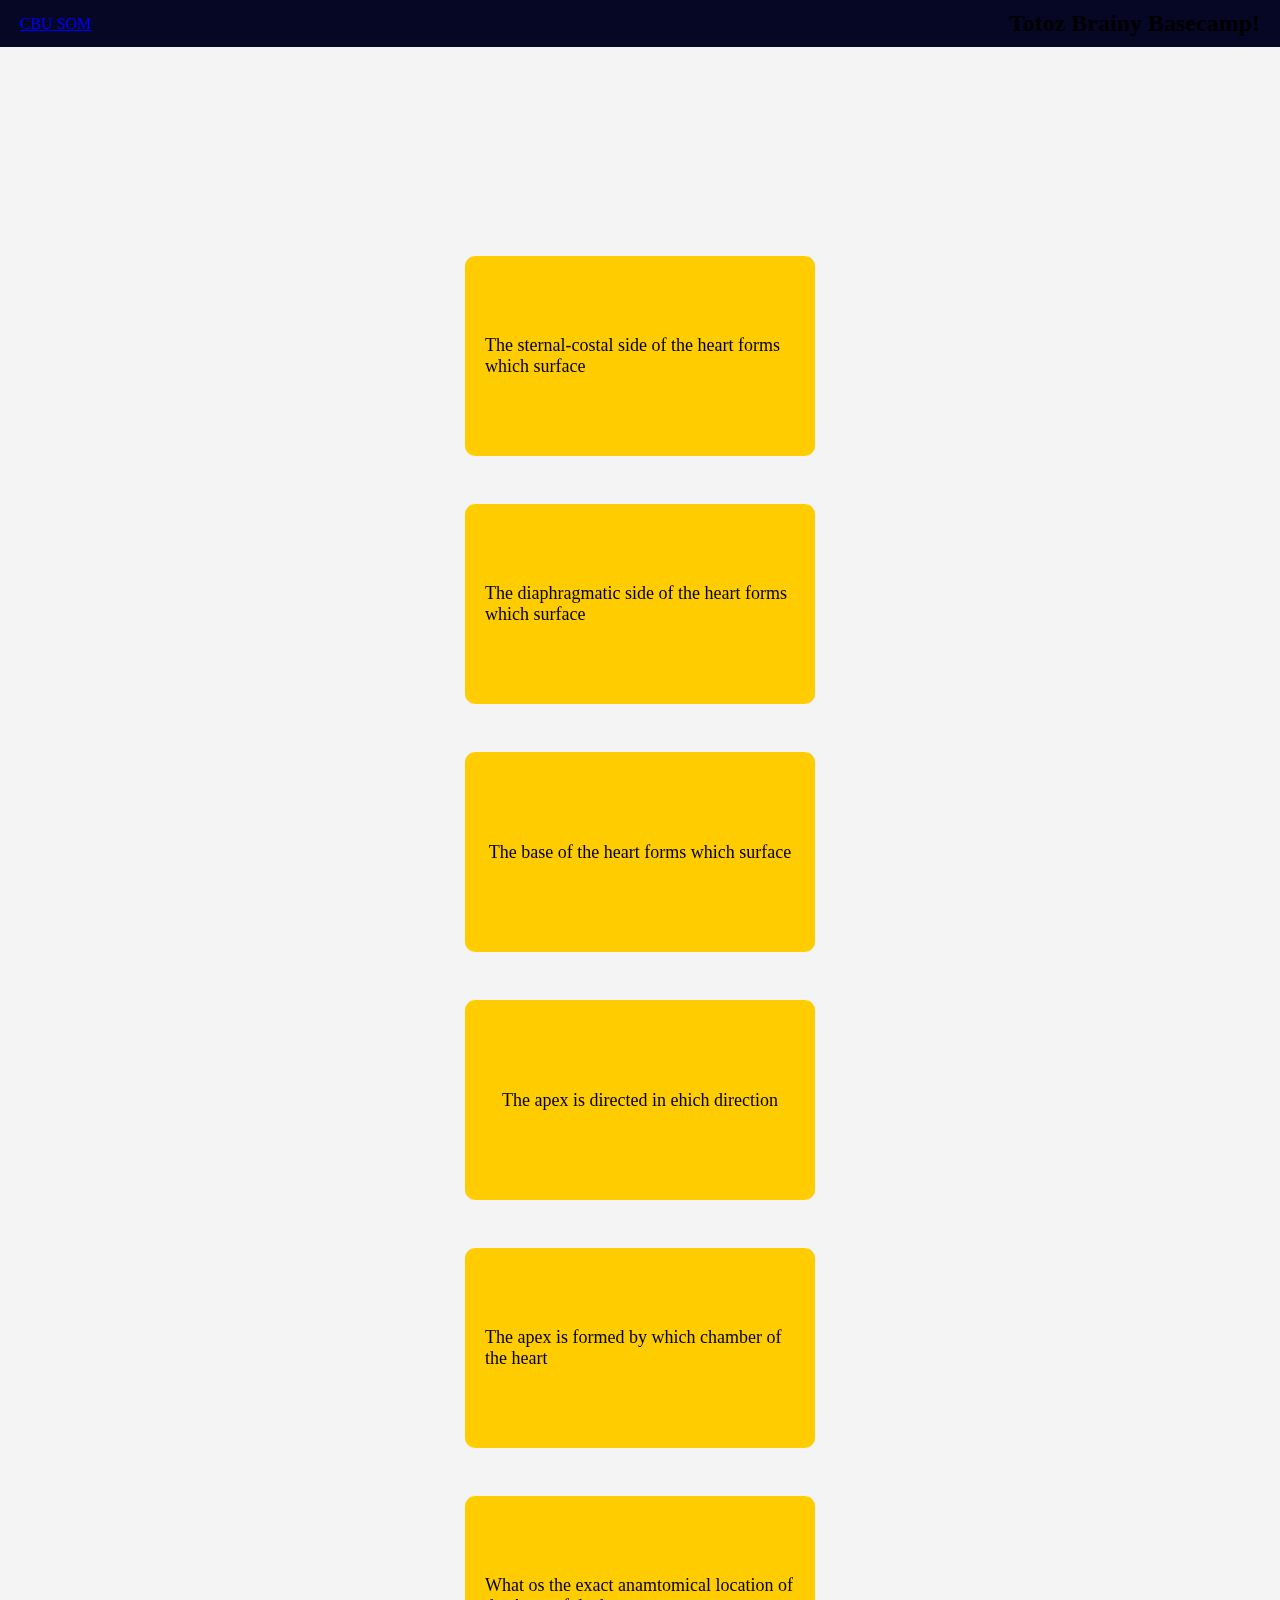
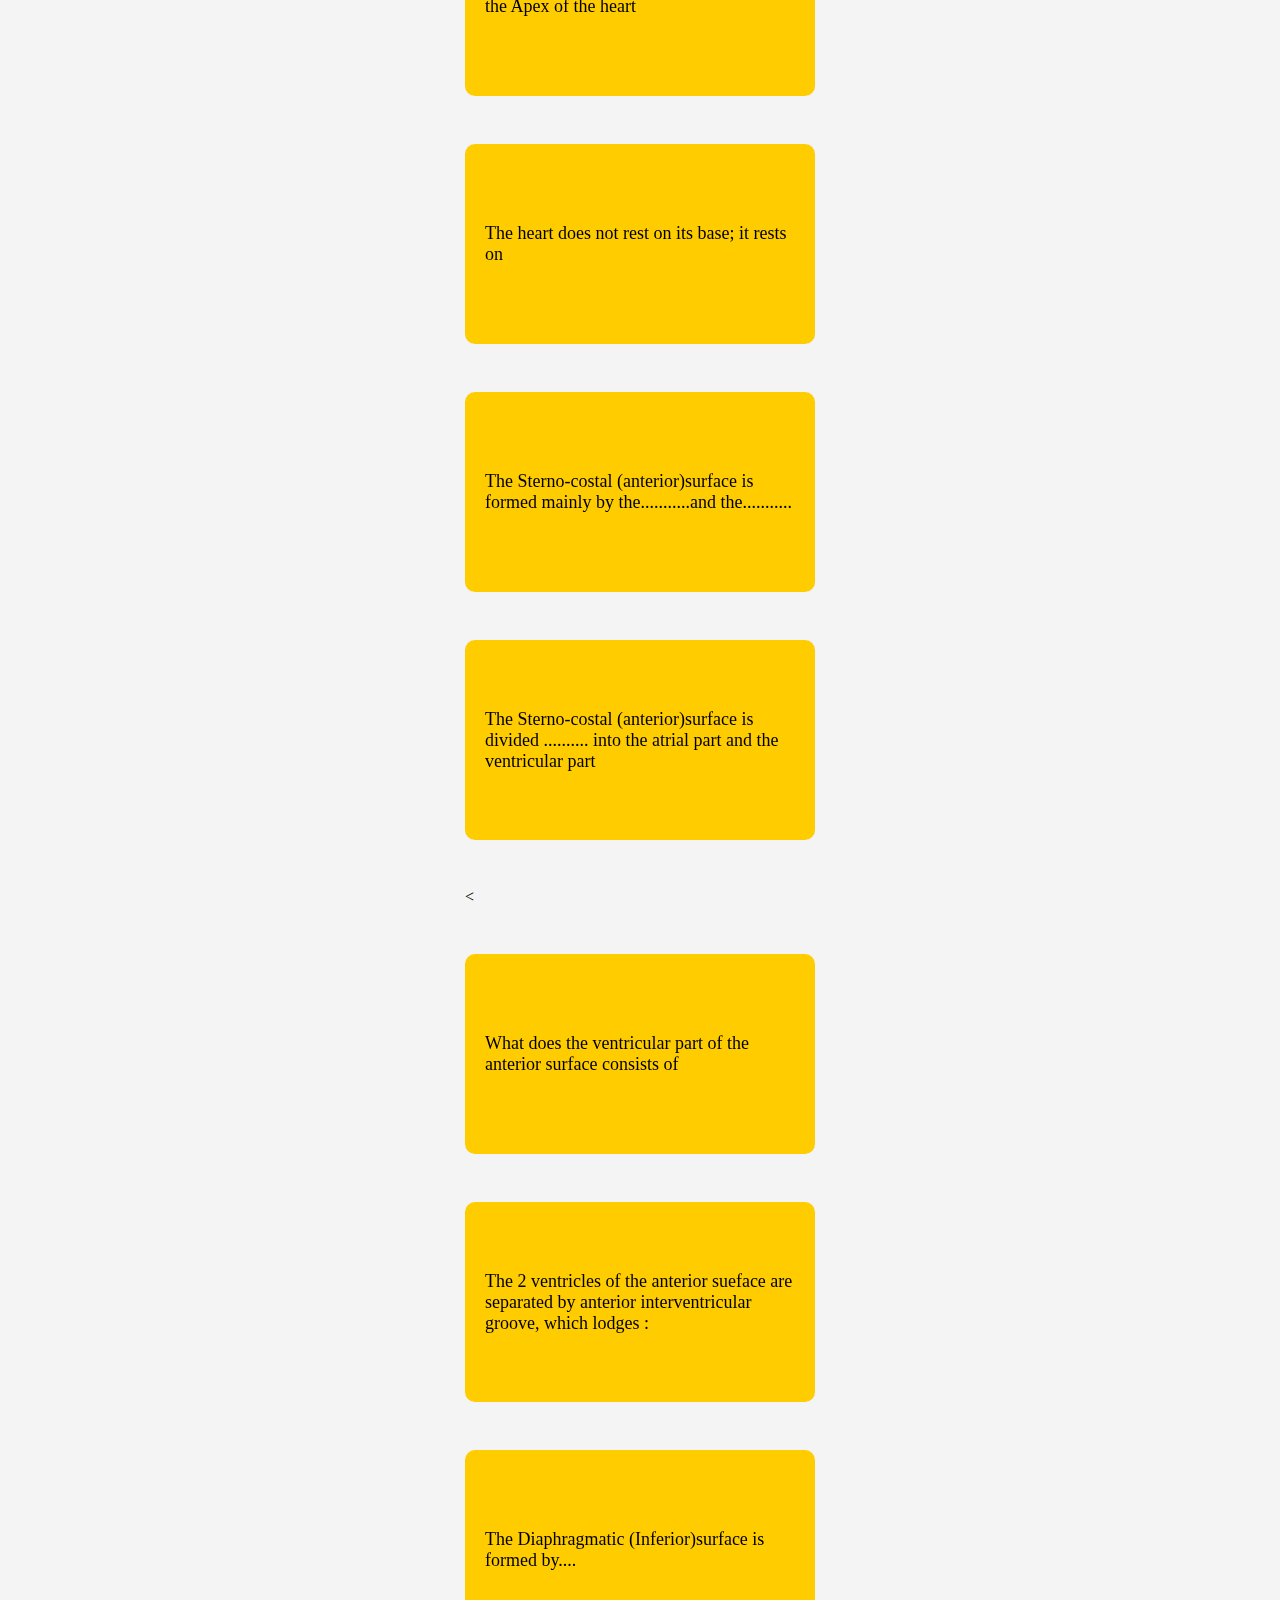
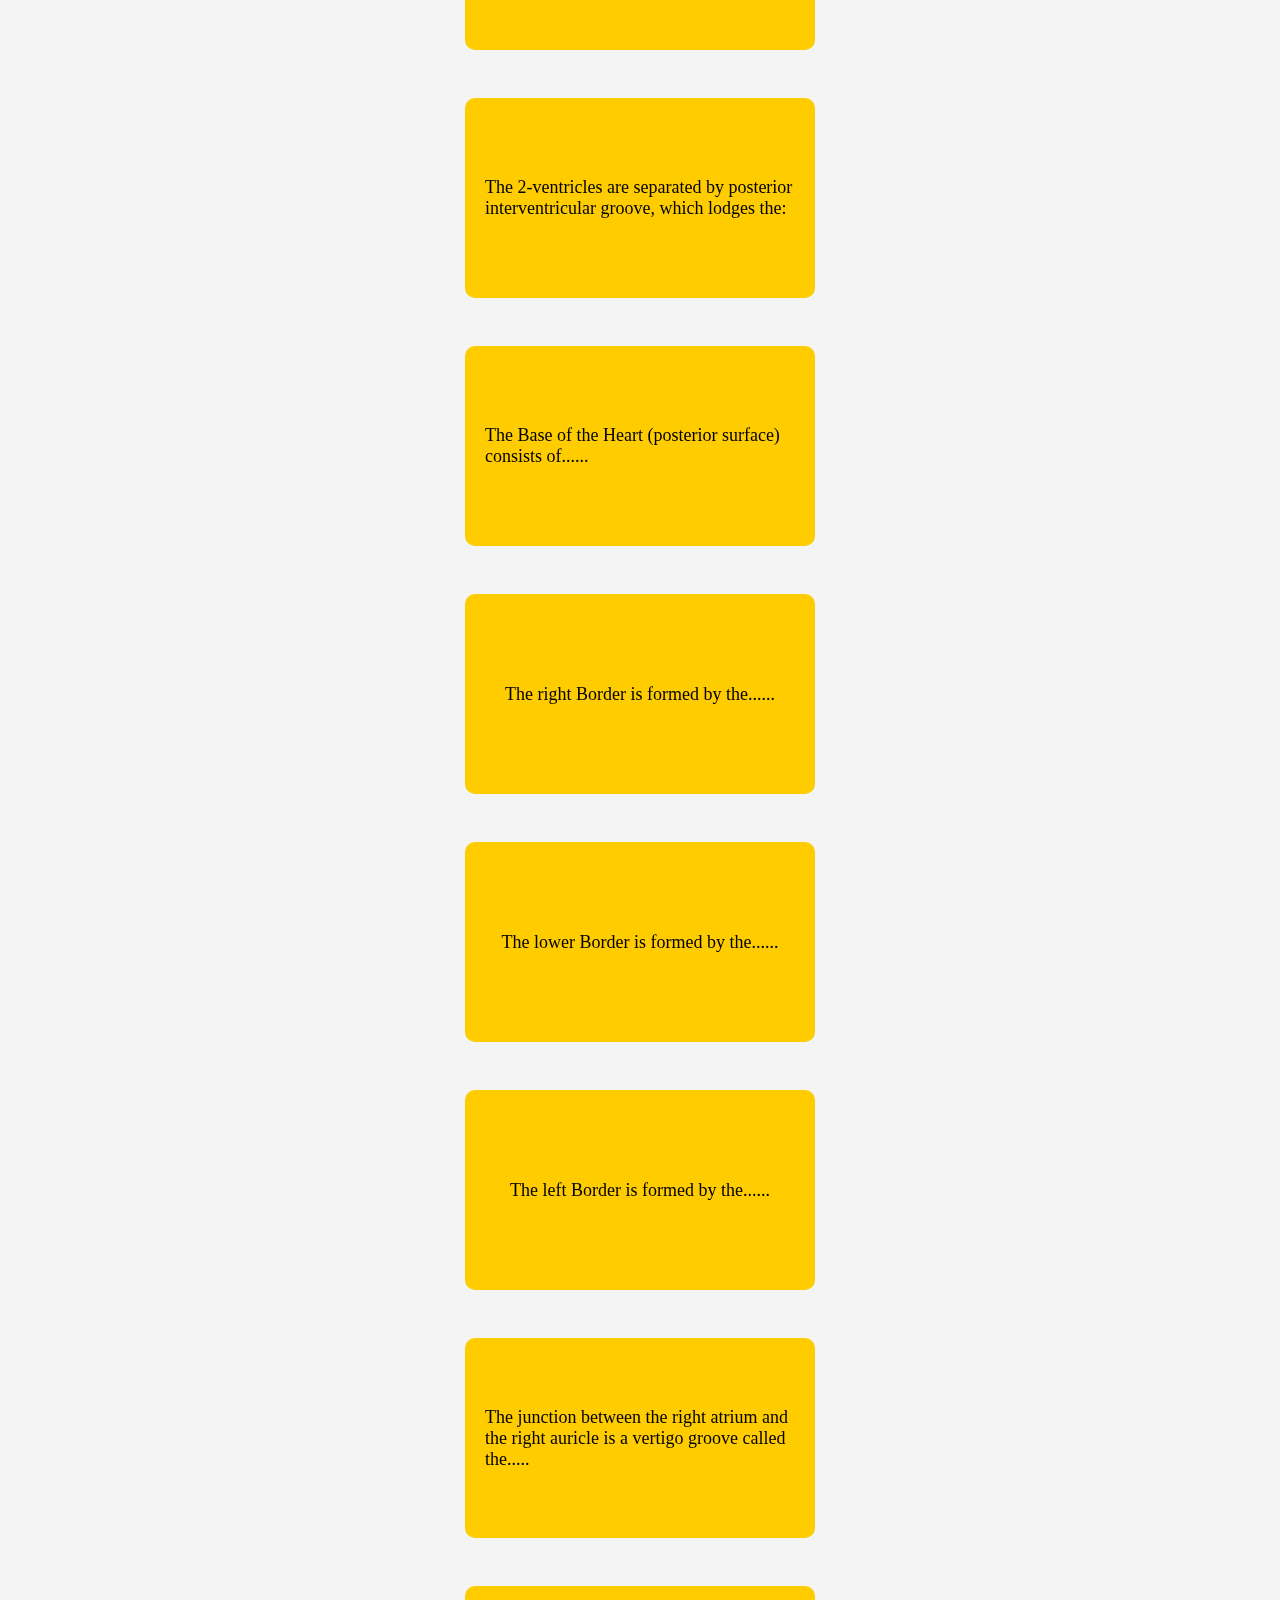
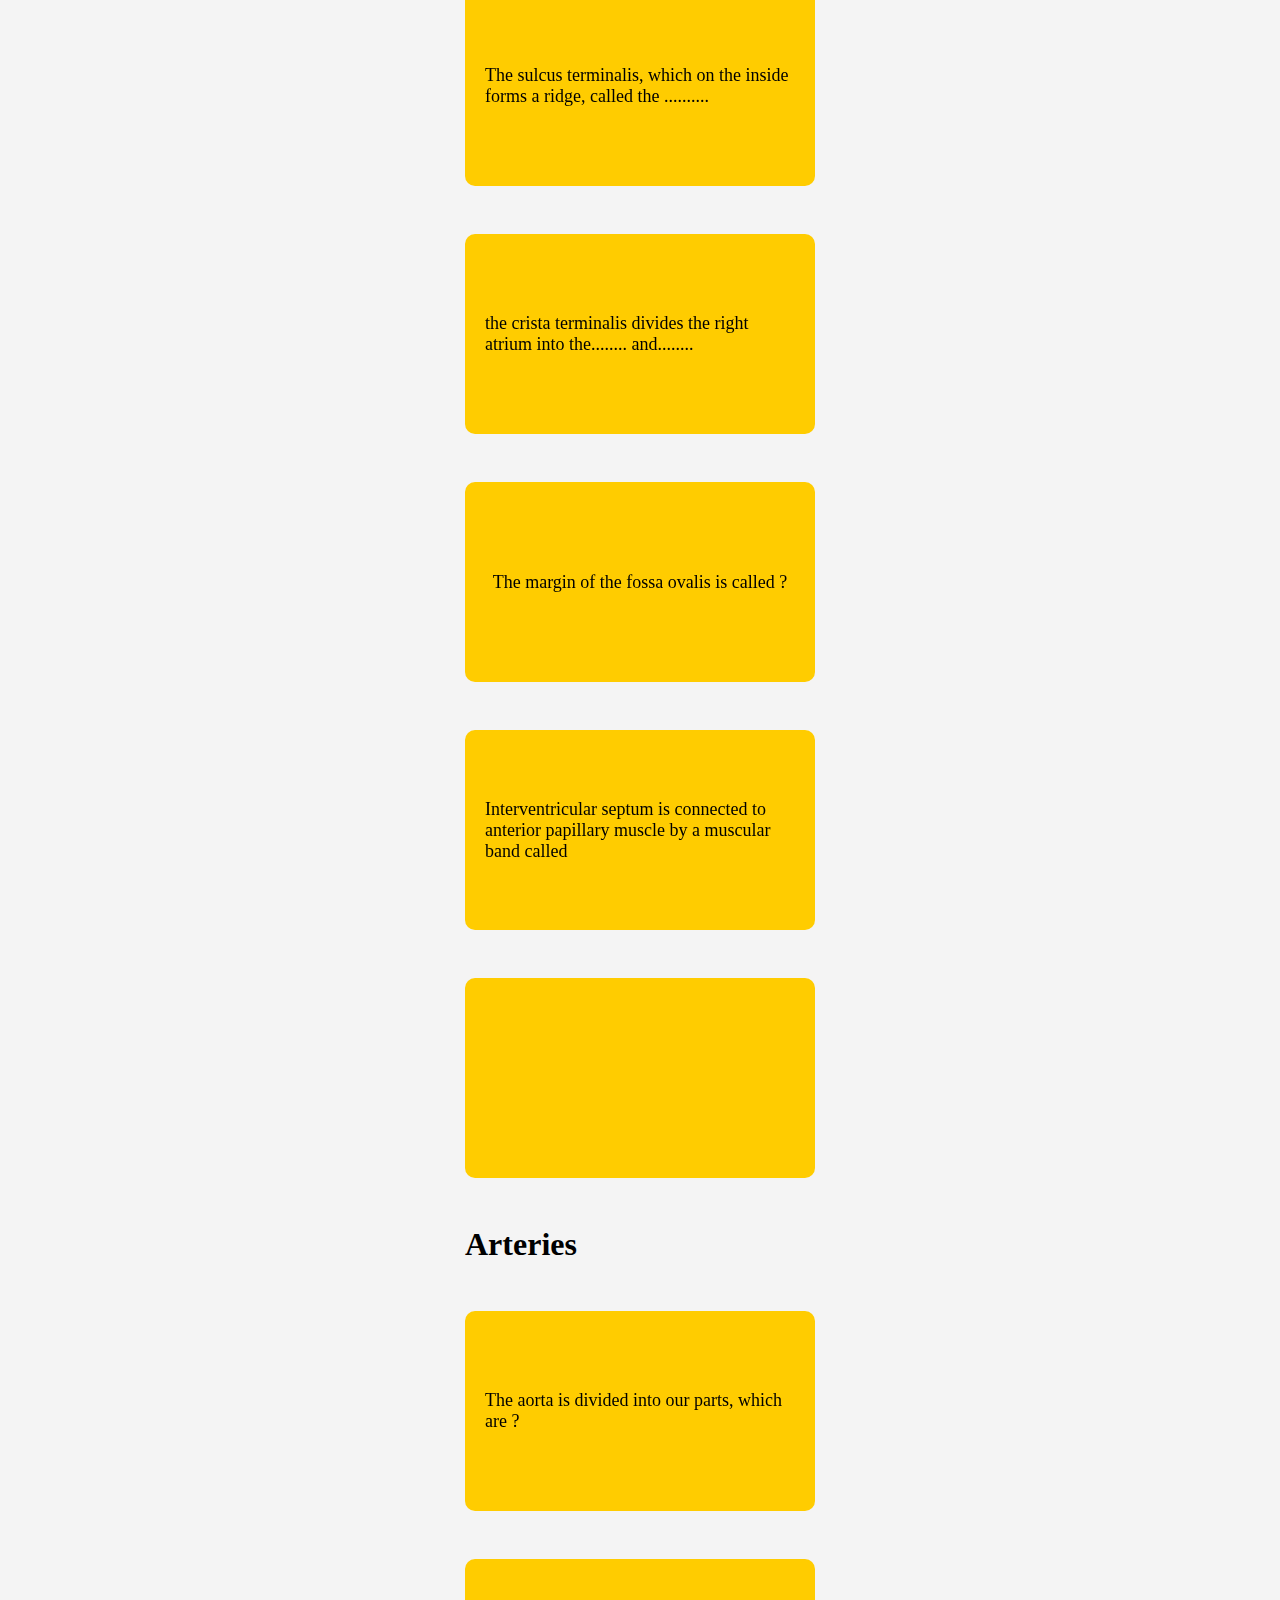
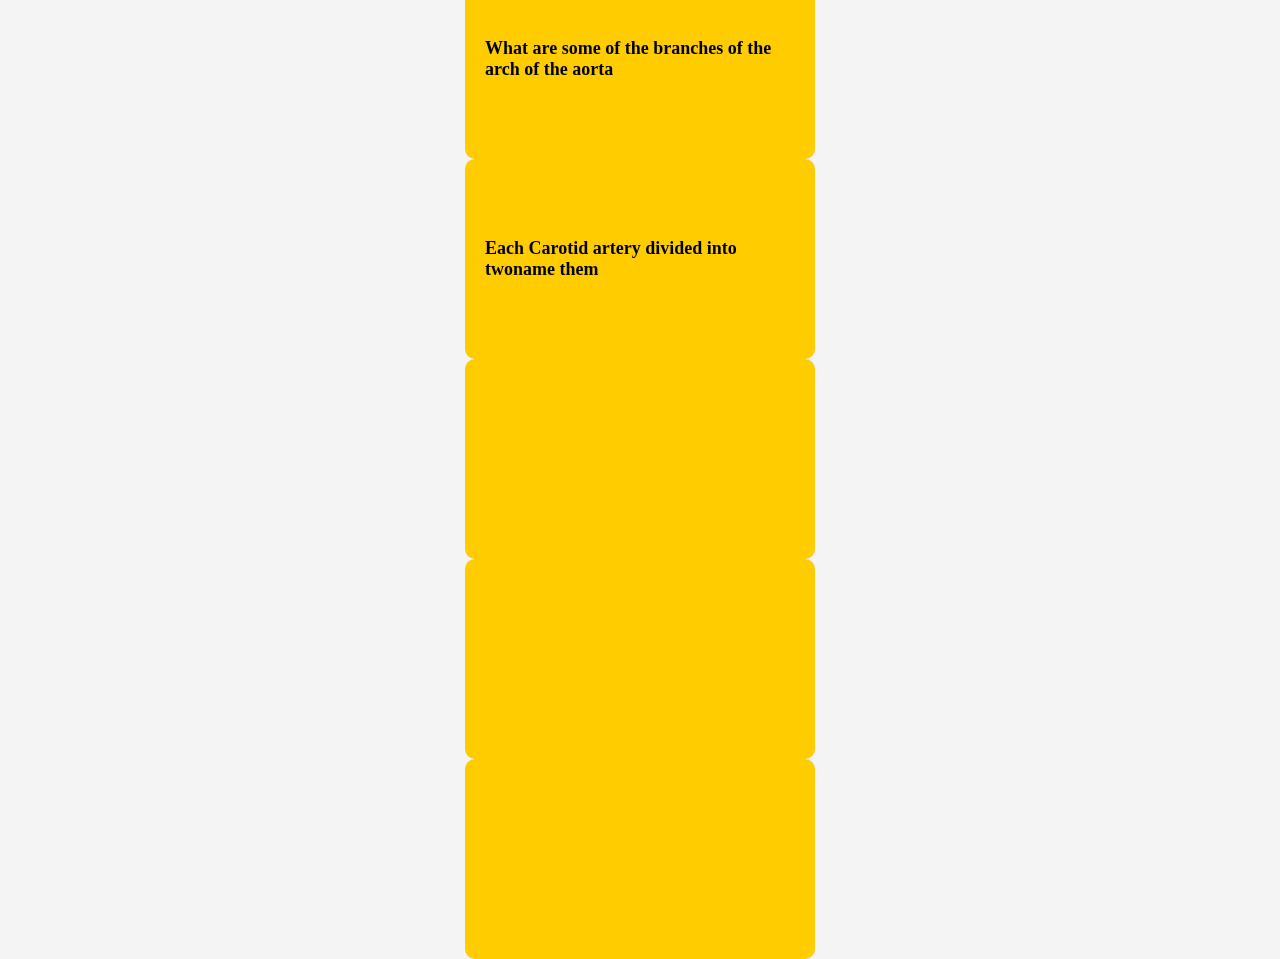
<file: flashcard-heart.html>
<!DOCTYPE html>
<html lang="en">
<head>
  <meta charset="UTF-8">
  <meta name="viewport" content="width=device-width, initial-scale=1.0">
  <title>Flashcard Game</title>
  <style>
    * {
      margin: 0;
      padding: 0;
      box-sizing: border-box;
      font-family: 'Times New Roman', Times, serif, sans-serif;
    }

    header {
      position: fixed;
      top: 0;
      left: 0;
      width: 100%;
      padding: 10px 20px;
      background: #060625;
      display: flex;
      /* margin-bottom: 10rem; */
      justify-content: space-between;
      align-items: center;
      z-index: 100;
    }

    body {
      font-family: Arial, sans-serif;
      display: flex;
      justify-content: center;
      align-items: center;
      height: fit-content;
      background-color: #f4f4f4;
      margin: 0;
    }

    main {
      margin-top: 16rem;
      display: flex;
      flex-direction: column;
      align-items: center;
      padding: 0 20px;
    }

    .card-container {
      display: flex;
      flex-direction: column;  /* Arranges the cards vertically */
      gap: 3rem;  /* Adds 3rem of space between the cards */
    }

    .card {
      width: 350px;
      height: 200px;
      perspective: 1000px;
      cursor: pointer;
      position: relative;
    }

    .card div {
      width: 100%;
      height: 100%;
      position: absolute;
      backface-visibility: hidden;
      display: flex;
      justify-content: center;
      align-items: center;
      font-size: 18px;
      border-radius: 10px;
      padding: 20px;
      /* text-align: center; */
      transition: transform 0.6s;
    }

    .front {
      background-color: #ffcc00;
    }

    .back {
      background-color: #009688;
      color: #000000;
      transform: rotateY(180deg);
      text-align: left;
    }

    .card.flipped .front {
      transform: rotateY(180deg);
    }

    .card.flipped .back {
      transform: rotateY(0deg);
    }
  </style>
</head>
<body>

  <header class="header">
    <a href="index.html" class="logo">CBU SOM</a>
    <h2>Totoz Brainy Basecamp!</h2>
  </header>

 <main>
  <div class="card-container">
    <!-- <div class="card" onclick="flipCard(this)"> -->
      <!-- <div class="front"> The Heart is ......... in origin </div> -->
      <!-- <div class="back"> Mesodermal </div> -->
      <!-- <div class="back"> &rarr; Superior to the diaphragm <br>&rarr; Posterior to the sternum <br>&rarr; In the middle mediastinum <br>&rarr; Between 2nd and 6th ribs <br>&rarr; Between T5-T8</div> -->
    <!-- </div> -->

    <div class="card" onclick="flipCard(this)">
      <div class="front"> The sternal-costal side of the heart forms which surface </div>
      <div class="back"> anterior surface </div>
    </div>

    <div class="card" onclick="flipCard(this)">
      <div class="front">The diaphragmatic side of the heart forms which surface  </div>
      <div class="back"> inferior surface </div>
    </div>

    <div class="card" onclick="flipCard(this)">
      <div class="front"> The base of the heart forms which surface  </div>
      <div class="back"> posterior surface</div>
    </div>

    <div class="card" onclick="flipCard(this)">
      <div class="front"> The apex is directed in ehich direction </div>
      <div class="back"> Directed downwards, forwards and to the left </div>
    </div>

    <div class="card" onclick="flipCard(this)">
      <div class="front"> The apex is formed by which chamber of the heart</div>
      <div class="back">left ventricle. </div>
    </div>

    <div class="card" onclick="flipCard(this)">
      <div class="front"> What os the exact anamtomical location of the Apex of the heart </div>
      <div class="back"> at the level of left 5th intercostal space 3.5 inch from midline. </div>
    </div>

    <div class="card" onclick="flipCard(this)">
      <div class="front"> The heart does not rest on its base; it rests on  </div>
      <div class="back"> its diaphragmatic (inferior) surface </div>
    </div>

    <div class="card" onclick="flipCard(this)">
      <div class="front">The Sterno-costal (anterior)surface is formed mainly by the...........and the...........</div>
      <div class="back">right atrium &  right ventricle </div>
    </div>

    <div class="card" onclick="flipCard(this)">
      <div class="front"> The Sterno-costal (anterior)surface is divided .......... into the atrial part and the ventricular part </div>
      <div class="back"> </div>
    </div>

    <<div class="card" onclick="flipCard(this)">
      <div class="front">What does the ventricular part of the anterior surface consists of</div>
      <div class="back"> the right 2/3 is formed by right ventricle, while the left 1/3 is formed by left ventricle. </div>
    </div>

    <div class="card" onclick="flipCard(this)">
      <div class="front"> The 2 ventricles of the anterior sueface are separated by anterior interventricular groove, which lodges :</div>
      <div class="back"> &#10003; Anterior interventricular artery (branch of left coronary) <br> Great cardiac vein </div>
    </div>

    <div class="card" onclick="flipCard(this)">
      <div class="front">The Diaphragmatic (Inferior)surface is formed by....</div>
      <div class="back">left ventricle(left 2/3) and the 1/3 right ventricle</div>
    </div>

    <div class="card" onclick="flipCard(this)">
      <div class="front">The 2-ventricles are separated by posterior interventricular groove, which lodges the: </div>
      <div class="back"> &#10003; Posterior interventricular artery <br> &#10003; Middle cardiac vein </div>
    </div>

    <div class="card" onclick="flipCard(this)">
      <div class="front">The Base of the Heart (posterior surface) consists of......</div>
      <div class="back"> the 2 atria, mainly left atrium </div>
    </div>

    <div class="card" onclick="flipCard(this)">
      <div class="front">The right Border is formed by the......</div>
      <div class="back">Right atrium </div>
    </div>

    <div class="card" onclick="flipCard(this)">
      <div class="front"> The lower Border is formed by the...... </div>
      <div class="back"> mainly by right ventricle + apical part of left ventricle. </div>
    </div>

    <div class="card" onclick="flipCard(this)">
      <div class="front"> The left Border is formed by the......  </div>
      <div class="back"> Is formed mainly by left ventricle + left auricle </div>
    </div>

    <div class="card" onclick="flipCard(this)">
      <div class="front">The junction between the right atrium and the right auricle is a vertigo groove called the.....</div>
      <div class="back"> sulcus terminalis </div>
    </div>

    <div class="card" onclick="flipCard(this)">
      <div class="front">The sulcus terminalis, which on the inside forms a ridge, called the ..........</div>
      <div class="back">crista terminalis. </div>
    </div>

    <div class="card" onclick="flipCard(this)">
      <div class="front"> the crista terminalis divides the right atrium  into the........ and........ </div>
      <div class="back"> Anterior (rough) and posterior (smooth) </div>
    </div>

    <div class="card" onclick="flipCard(this)">
      <div class="front"> The margin of the fossa ovalis is called ? </div>
      <div class="back"> Anulus ovalis </div>
    </div>

    <div class="card" onclick="flipCard(this)">
      <div class="front"> Interventricular septum is connected to anterior papillary muscle by a muscular band called </div>
      <div class="back"> moderator band  </div>
    </div>

    <div class="card" onclick="flipCard(this)">
      <div class="front"> </div>
      <div class="back"> </div>
    </div>

    <h1> Arteries </h1>

    <div class="card" onclick="flipCard(this)">
      <div class="front"> The aorta is divided into our parts, which are ?</div>
      <div class="back"> &#10003;Ascending aorta <b> &#10003; Arch of aorta<b> &#10003; Descending thoracic aorta <b> &#10003; Abdominal aorta  </div>
    </div>

    <div class="card" onclick="flipCard(this)">
      <div class="front"> What are some of the branches of the arch of the aorta</div>
      <div class="back"> Brachiocephalic trunk.<b> &#10003;Left common carotid artery.<b> &#10003;Left subclavian artery.
         </div>
    </div>

    <div class="card" onclick="flipCard(this)">
      <div class="front"> Each Carotid artery divided into twoname them </div>
      <div class="back"> Internal carotid and External carotid </div>
    </div>

    <div class="card" onclick="flipCard(this)">
      <div class="front"> </div>
      <div class="back"> </div>
    </div>

    <div class="card" onclick="flipCard(this)">
      <div class="front"> </div>
      <div class="back"> </div>
    </div>

    <div class="card" onclick="flipCard(this)">
      <div class="front"> </div>
      <div class="back"> </div>
    </div>
  </div>
 </main>
  

  <script>
    function flipCard(card) {
      card.classList.toggle("flipped");
    }
  </script>

</body>
</html>
</file>
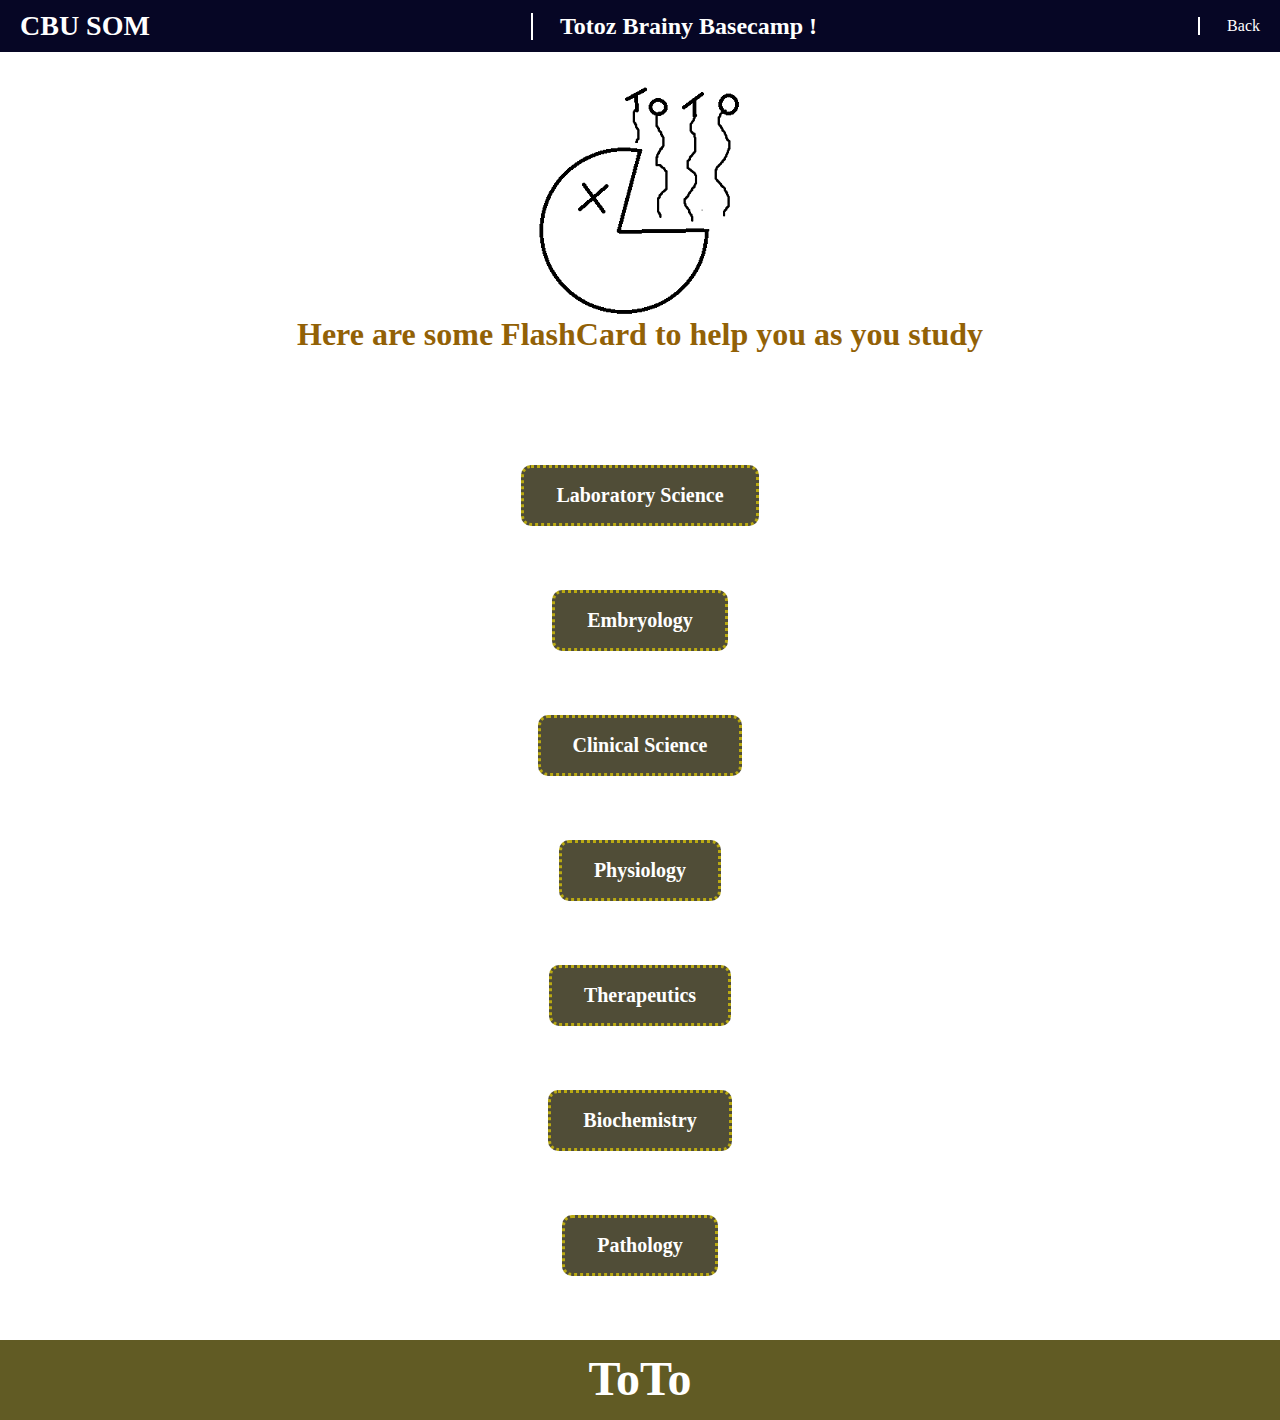
<file: flashcards-T3.html>
<!DOCTYPE html>
<html lang="en">
<head>
  <meta charset="UTF-8">
  <meta name="viewport" content="width=device-width, initial-scale=1.0">
  <title> Term 3 Flashcards </title>
  <link rel="stylesheet" href="style.css">
</head>
<body>
  
  <main>
    <header class="header">
      <a href="index.html" class="logo"> CBU SOM </a>

  
      <h2> Totoz Brainy Basecamp ! </h2>

      <a href="flashcards.html" class="nav"> Back </a>


    </header>

    <div class="container">
      <img src="Log.png">
      
      <h1> Here are some FlashCard to help you as you study</h1>


      <article class="choose">
        <button class="btn1" ><a href="Lab-flashcard-T3.html"> Laboratory Science </a></button>
      </article>

      <article class="choose">
        <button class="btn1" ><a href="embryology-flashcard-T3.html"> Embryology </a></button>
      </article>

      <article class="choose">
        <button class="btn1" ><a href="Clinical-Science-flashcard-T3.html"> Clinical Science </a></button>
      </article>

      <article class="choose">
        <button class="btn1" ><a href="physiology-flashcard-T3.html"> Physiology </a></button>
      </article>

      <article class="choose">
        <button class="btn1" ><a href="therapeutics-flashcard-T3.html"> Therapeutics </a></button>
      </article>

      <article class="choose">
        <button class="btn1" ><a href="biochemistry-flashcard-T3.html"> Biochemistry </a></button>
      </article>

      <article class="choose">
        <button class="btn1"><a href="pathology-flahcards-T3.html"> Pathology </a></button>
      </article>
      
    </div>

    <div class="footer">
      <h1> ToTo </h1>
    </div>
   
  </main>

</body>
</html>
</file>
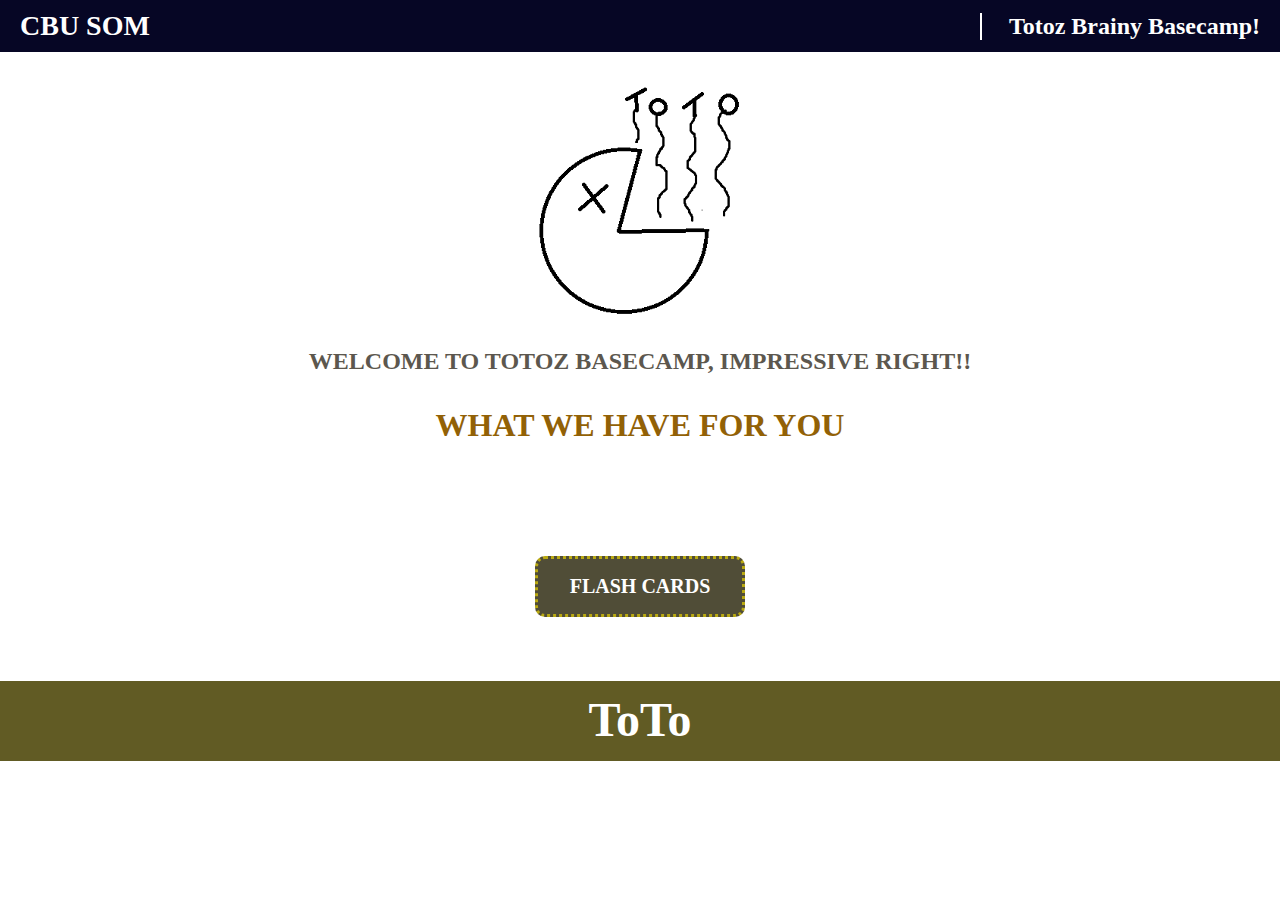
<file: flashcards.html>
<!DOCTYPE html>
<html lang="en">
<head>
  <meta charset="UTF-8">
  <meta name="viewport" content="width=device-width, initial-scale=1.0">
  <title>Totoz Brainy BaseCamp</title>
  <link rel="stylesheet" href="style.css">
</head>
<body>
  <main>
    <header class="header">
      <a href="index.html" class="logo">CBU SOM</a>
      <h2>Totoz Brainy Basecamp!</h2>
    </header>

    <div class="container">
      <img src="Log.png" alt="Toto">
      <div class="words">
        <p class="intro">WELCOME TO TOTOZ BASECAMP, IMPRESSIVE RIGHT!!</p>
      </div>
      <h1>WHAT WE HAVE FOR YOU</h1>

      <article class="choose">
        <button class="btn1" onclick="toggleTerms('quiz-terms')">FLASH CARDS</button>
        <div id="quiz-terms" class="terms">
          <a href="#">Term 1</a><br>
          <a href="#">Term 2</a><br>
          <a href="flashcards-T3.html">Term 3</a><br>
        </div>
      </article>

    </div>

    <div class="footer">
      <h1>ToTo</h1>
    </div>
  </main>

  <script>
    function toggleTerms(id) {
      const element = document.getElementById(id);
      if (element.style.display === "none" || element.style.display === "") {
        element.style.display = "block";
      } else {
        element.style.display = "none";
      }
    }
  </script>
</body>
</html>
</file>
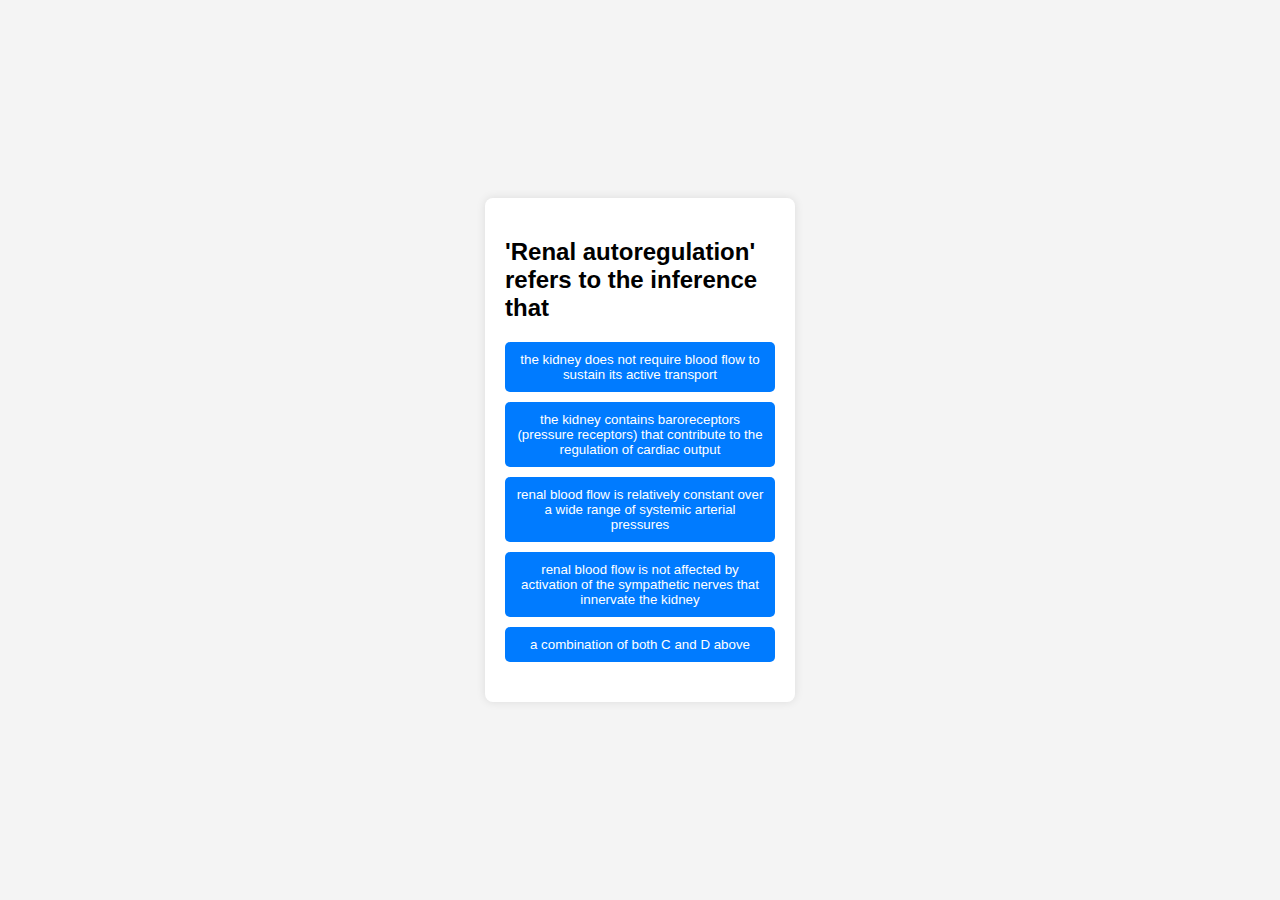
<file: Kidney-tutorial-T3.html>
<!DOCTYPE html>
<html lang="en">
<head>
    <meta charset="UTF-8">
    <meta name="viewport" content="width=device-width, initial-scale=1.0">
    <title>MCQ Quiz</title>
    <style>
        body {
            font-family: Arial, sans-serif;
            background-color: #f4f4f4;
            display: flex;
            justify-content: center;
            align-items: center;
            height: 100vh;
            margin: 0;
        }

        .quiz-container {
            background-color: #fff;
            padding: 20px;
            border-radius: 8px;
            box-shadow: 0 0 10px rgba(0, 0, 0, 0.1);
            text-align: center;
            width: 270px;
            text-align: left;
            overflow-y: auto;
            max-height: 80vh;
        }

        .options button {
            display: block;
            width: 100%;
            margin: 10px 0;
            padding: 10px;
            background-color: #007bff;
            color: #fff;
            border: none;
            border-radius: 5px;
            cursor: pointer;
            transition: background-color 0.3s ease;
        }

        .options button:hover {
            background-color: #0056b3;
        }

        .options button.correct {
            background-color: #28a745 !important;
        }

        .options button.wrong {
            background-color: #dc3545 !important;
        }

        #feedback {
            margin-top: 20px;
            font-size: 18px;
            font-weight: bold;
        }

        #next-button, #result-button {
            display: none;
            margin-top: 20px;
            padding: 10px;
            background-color: #007bff;
            color: #fff;
            border: none;
            border-radius: 5px;
            cursor: pointer;
        }

        #next-button:hover, #result-button:hover {
            background-color: #0056b3;
        }

        .chapwa {
            padding: 10px;
            background-color: #007bff;
            color: #fff;
            border: none;
            border-radius: 5px;
            cursor: pointer;
            display: none;
        }

        .result-box {
            color: #c40894;
            position: absolute;
            top: 50%;
            left: 50%;
            transform: translate(-50%, -50%) scale(.9);
            width: 300px;
            height: 400px;
            background: transparent;
            border: 2px solid #c40894;
            border-radius: 6px;
            padding: 2px;
            display: flex;
            flex-direction: column;
            align-items: center;
            opacity: 1;
            pointer-events: auto;
            transition: .3s ease;
            transform: translate(-50%, -50%) scale(1);
        }

        .percentage-container {
            width: 300px;
            display: flex;
            flex-direction: column;
            align-items: center;
            margin: 20px 0px 40px;
        }

        .circular-progress {
            position: relative;
            width: 250px;
            height: 250px;
            background: conic-gradient(#c40094 3.6deg, rgba(255, 255, 255, .4) 0deg);
            border-radius: 50%;
            display: flex;
            justify-content: center;
            align-items: center;
        }

        .circular-progress::before {
            content: '';
            position: absolute;
            width: 210px;
            height: 210px;
            background: seagreen;
            border-radius: 50%;
            background: rgb(61, 65, 61);
        }

        .progress-value {
            position: relative;
            font-size: 45px;
            font-weight: 600;
        }

        .score-text {
            font-size: 26px;
            font-weight: 600;
            margin-top: 20px;
        }

        .result-box .buttons {
            display: flex;
        }

        .buttons button{
            width: 130px;
            height: 47px;
            outline: none;
            background: #c40094;
            border: 2px solid #c40094;
            border-radius: 6px;
            font-size: 16px;
            color: #fff;
            font-weight: 600;
            margin: 0 20px 20px;
            cursor: pointer;
            transition: .3s;
        }

        .buttons button:nth-child(1):hover {
            background: #950170;
            color: #fff;
        }

        .buttons button:nth-child(2) {
            background: transparent;
            color: #c40094;
        }

        .buttons button:nth-child(2):hover {
            background: #c40094;
            color: #fff;
        }
    </style>
</head>
<body>
    <div class="quiz-container">
        <!-- <h1>MCQ Quiz</h1> -->
        <div id="question-container">
            <h2 id="question">Question will appear here</h2>
            <div class="options">
                <button class="option" onclick="checkAnswer(this)">Option 1</button>
                <button class="option" onclick="checkAnswer(this)">Option 2</button>
                <button class="option" onclick="checkAnswer(this)">Option 3</button>
                <button class="option" onclick="checkAnswer(this)">Option 4</button>
                <button class="option" onclick="checkAnswer(this)">Option 5</button>
            </div>
            <p id="feedback"></p>
            <button id="next-button" onclick="nextQuestion()">Next Question</button>
            <button id="result-button" onclick="showResults()">See Results</button>
        </div>
    </div>

    <script>
        const questions = [
            {
                question: " 'Renal autoregulation' refers to the inference that",
                options: ["the kidney does not require blood flow to sustain its active transport",
                "the kidney contains baroreceptors (pressure receptors) that contribute to the regulation of cardiac output", 
                "renal blood flow is relatively constant over a wide range of systemic arterial pressures", 
                "renal blood flow is not affected by activation of the sympathetic nerves that innervate the kidney", 
                "a combination of both C and D above"],
                correctAnswer: "renal blood flow is relatively constant over a wide range of systemic arterial pressures",
                explanation: "Renal autoregulation means the kidney maintains a relatively constant blood flow despite changes in systemic arterial pressure. This ensures stable kidney function, particularly in regulating the filtration of blood.",
            },
            {
                question: "The following are regulated by the nerves that innervate the kidney",
                options: ["Na-K-ATPase active transport pump rate", 
                "renal autoregulation of blood flow", 
                "urine volume and tonicity (osmolality)", 
                "osmolality near loop of Henle", 
                "None"],
                correctAnswer: "None",
                explanation: "While nerves play a role in many body systems, they do not regulate key functions like the Na-K-ATPase pump, autoregulation, or urine tonicity directly in the kidney",
            },
            {
                question: "The following would be expected to cause renal inulin (or creatinine) clearance to increase?",
                options: ["dilation of the afferent arteriole", 
                "dilation of the efferent arteriole", 
                " constriction of the afferent arteriole", 
                "constriction of the efferent arteriole", 
                " both A and D above"],
                correctAnswer: " both A and D above",
                explanation: "when afferent arterioles dilate there is an increase in the renal blood flow and when efferent arterioles constrict it raises filtration pressure",
            },
            {
                question: "Kidney inflammation may result in the appearance of albumin (a plasma protein) in the urine because",
                options: ["more albumin enters the proximal tubule in the glomerular filtrate", 
                "reabsorption of albumin from the proximal tubule is inhibited", 
                "secretion of albumin into the distal tubule and collecting ducts is increased", 
                "increased peritubular blood flow makes more albumin available for diffusion into the tubule", 
                "reduced active transport of sodium ion reduces cotransport of other substances, including albumin"],
                correctAnswer: "more albumin enters the proximal tubule in the glomerular filtrate",
                explanation: "Albumin appears in urine when more of it passes through the glomerulus into the proximal tubule due to damage or inflammation, impairing the filtration barrier.",
            },
            {
                question: "As blood passes along the glomerular capillaries from the afferent to efferent arteriole, the net filtration pressure (DP - Dp)",
                options: ["increases", "decreases", 
                "first decreases, reaches a minimum about half way along the capillary, then increases", 
                "first increases, reaches a maximum about half way along the capillary, then decreases", 
                "remains constant"],
                correctAnswer: "decreases",
                explanation: "As blood flows from the afferent to efferent arterioles, the net filtration pressure decreases due to the balance between hydrostatic and osmotic forces.",
            },
            {
                question: "Sodium is actively reabsorbed from the renal tubule in which of the following nephron segments?",
                options: ["proximal tubule", "distal tubule", "thick ascending limb of the loop of Henle", "all of the above", "None of the above"],
                correctAnswer: "all of the above",
                explanation: "",
            },
            {
                question: "The rate of water reabsorption from the proximal tubule is determined primarily by the",
                options: ["rate of dissolved particle (solute) reabsorption from the proximal tubule", 
                "concentration of ADH (antidiuretic hormone) in the blood", 
                "osmotic pressure developed by plasma proteins in the proximal tubule", 
                "active transport of water molecules by the proximal tubule cells", 
                "passive filtration due to the high hydrostatic pressure in the proximal tubule"],
                correctAnswer: "rate of dissolved particle (solute) reabsorption from the proximal tubule",
                explanation: "Water reabsorption in the proximal tubule is primarily driven by the rate at which solutes (such as sodium) are reabsorbed. Water follows solutes osmotically.",
            },
            {
                question: "Urea has a higher concentration in the fluid that leaves the proximal tubule (and enters the loop of Henle) than in blood plasma because",
                options: ["urea is synthesized by proximal tubule cells", 
                "urea is secreted into the proximal tubule", 
                "urea is reabsorbed from the proximal tubule but at a lesser rate that water is reabsorbed", 
                "urea diffuses back into the proximal tubule because of the high urea concentration in the renal medulla", 
                "urea is actively transported into Bowman's capsule from the glomerular capillaries"],
                correctAnswer: "urea is reabsorbed from the proximal tubule but at a lesser rate that water is reabsorbed",
                explanation: "Urea concentration increases in the fluid leaving the proximal tubule because it is reabsorbed more slowly than water, causing a relative concentration increase.",
            },
            {
                question: "In the proximal tubule, penicillin is",
                options: ["actively secreted into the tubule", 
                "actively reabsorbed from the tubule", 
                "passively reabsorbed from the tubule", 
                "metabolized by the tubule cells", 
                "neither secreted nor reabsorbed nor metabolized"],
                correctAnswer: "actively secreted into the tubule",
                explanation: "Penicillin is actively secreted into the proximal tubule, which is why it is rapidly excreted in urine.",
            },
            {
                question: "At which sites would the concentration of creatinine be expected to be highest? (Note: assume the person is normally hydrated.)",
                options: ["glomerular filtrate", "end of the proximal tubule", 
                "end of the loop of Henle", 
                "urine", 
                "the concentration would be the same in all of the above, since creatinine is neither secreted or reabsorbed"],
                correctAnswer: "urine",
                explanation: "Creatinine concentration is highest in urine because it is filtered but not reabsorbed or secreted, becoming more concentrated as water is reabsorbed along the nephron.",
            },
            {
                question: "Suppose a person loses the function of half his nephrons because of renal degenerative disease. Assuming the person survives and reaches a new steady state and that body urea production remains normal, which of the following would be expected to decrease below normal?",
                options: ["plasma urea concentration", 
                "renal urea excretion", 
                "renal urea clearance", 
                "urine urea concentration", "all of the above"],
                correctAnswer: "renal urea clearance",
                explanation: "With the loss of nephrons, renal urea clearance decreases because fewer nephrons are available to filter and excrete urea, even if plasma concentration increases.",
            },
            {
                question: "Stimulation of the osmoreceptors in the hypothalamus would be expected to cause all of the following to increase except",
                options: ["ADH release from the pituitary", 
                "water reabsorption from the renal collecting duct", 
                "rate of urine formation", 
                "osmolality of urine", 
                "none of the above; that is, none are exceptions since all would be expected to increase"],
                correctAnswer: "rate of urine formation",
                explanation: "Stimulation of osmoreceptors increases ADH release, leading to more water reabsorption and decreased urine formation, so the rate of urine formation does not increase.",
            },
            {
                question: "As fluid passes along a juxtamedullary nephron, where is its osmolality (total concentration of dissolved particles) lowest? (Note: assume a normal concentration of circulating ADH.)",
                options: ["Bowman's capsule (glomerular filtrate)", 
                "fluid leaving the proximal tubule and entering the loop of Henle", 
                "fluid leaving the descending thin limb and entering the ascending thin limb of the loop of Henle", 
                "fluid leaving the thick ascending segment of the loop of Henle and entering the distal tubule", 
                "fluid leaving the collecting ducts (urine)"],
                correctAnswer: "fluid leaving the thick ascending segment of the loop of Henle and entering the distal tubule",
                explanation: "The osmolality of fluid is lowest after leaving the thick ascending limb of the loop of Henle, where sodium is reabsorbed without water, making the fluid hypotonic.",
            },
            {
                question: "Drinking vodka (a beverage with a high ethanol content, for those of you unfamiliar with this substance) would be expected to cause excretion of a",
                options: ["large volume of concentrated urine", 
                "small volume of concentrated urine", 
                "large volume of dilute urine", 
                "small volume of dilute urine", 
                "normal volume of urine of normal osmolality"],
                correctAnswer: "large volume of dilute urine",
                explanation: "Vodka inhibits ADH secretion, which reduces water reabsorption and leads to the production of a large volume of dilute urine.",
            },
            {
                question: "Drinking which of the following would lead to the highest rate of ADH secretion and release?",
                options: ["two liters of distilled water ", 
                "two liters of sea water (mainly hyperosmotic saline) ", 
                "two liters of iso-osmotic (isotonic) saline ", 
                "two liters of human blood plasma ", 
                "none of the above, since drinking two liters of any liquid leads to inhibition of ADH release"],
                correctAnswer: "two liters of sea water (mainly hyperosmotic saline) ",
                explanation: " Drinking seawater increases plasma osmolality, which stimulates ADH secretion to retain water and reduce dehydration. ",

            },
            {
                question: "In a patient with severe renal artery stenosis (narrowing), all of the following would be expected to be increased above normal except",
                options: ["plasma renin concentration", 
                "plasma angiotensin II concentration", 
                "blood pressure (hydrostatic pressure) in the glomerular capillaries",
                "resistance to blood flow in the efferent arteriole", 
                "systemic arterial blood pressure"],
                correctAnswer: "blood pressure (hydrostatic pressure) in the glomerular capillaries",
                explanation: "In renal artery stenosis, blood pressure in the glomerular capillaries may not increase due to impaired blood flow into the kidney, despite elevated systemic pressure",

            },
            {
                question: "Administration of an Angiotensin Converting Enzyme inhibitor (ACE inhibitor) to the previous patient (the patient with severe artery stenosis) might lead to acute renal failure by",
                options: ["inhibiting renal tubule potassium reabsorption", 
                "increasing renal resistance to blood flow", 
                "causing plasma proteins to be excreted in the urine", 
                "causing systemic arterial hypertension", 
                "reducing glomerular filtration rate"],
                correctAnswer: "reducing glomerular filtration rate",
                explanation: "ACE inhibitors lower glomerular filtration rate (GFR) by reducing angiotensin II levels, which can cause acute renal failure in patients with compromised kidney function.",

            },
            {
                question: "Which of the following is the stimulus for increased secretion of atrial natriuretic peptide (ANP)?",
                options: ["increase blood plasma osmolality above normal", 
                "decrease blood plasma osmolality below normal", 
                "increase systemic arterial pressure", 
                "increase venous blood volume and atrial pressure", 
                "increase cardiac contractility (force of contraction)"],
                correctAnswer: "increase venous blood volume and atrial pressure",
                explanation: "Increased venous blood volume and atrial pressure trigger ANP release, promoting natriuresis (sodium excretion) and reducing blood volume and pressure.",
            },
            {
                question: "An increase secretion of renin would be expected to have what effect on sodium excretion and potassium excretion in urine?",
                options: ["increase in Na+ excretion and increase K+ excretion", 
                "increase in Na+ excretion and decrease K+ excretion", 
                "decrease in Na+ excretion and increase K+ excretion", 
                "decrease in Na+ excretion and decrease K+ excretion", 
                "decrease in Na+ excretion but no effect on K+ excretion"],
                correctAnswer: "decrease in Na+ excretion and increase K+ excretion",
                explanation: "Increased renin secretion reduces sodium excretion (by increasing aldosterone) and enhances potassium excretion.",

            }
        ];

        let currentQuestionIndex = 0;
        let score = 0;

        function loadQuestion() {
            const currentQuestion = questions[currentQuestionIndex];
            document.getElementById('question').textContent = currentQuestion.question;
            const buttons = document.querySelectorAll(".option");
            buttons.forEach((btn, index) => {
                btn.textContent = currentQuestion.options[index];
                btn.disabled = false;
                btn.classList.remove('correct', 'wrong');
            });
            document.getElementById('feedback').textContent = "";
            document.getElementById('next-button').style.display = "none";
        }

        function checkAnswer(button) {
            const currentQuestion = questions[currentQuestionIndex];
            const buttons = document.querySelectorAll(".option");
            buttons.forEach(btn => btn.disabled = true);

            if (button.textContent === currentQuestion.correctAnswer) {
                button.classList.add('correct');
                document.getElementById('feedback').textContent = "Correct!";
                document.getElementById('feedback').style.color = "#28a745";
                score++;
            } else {
                button.classList.add('wrong');
                document.getElementById('feedback').textContent = currentQuestion.explanation;
                document.getElementById('feedback').style.color = "#dc3545";

                buttons.forEach(btn => {
                    if (btn.textContent === currentQuestion.correctAnswer) {
                        btn.classList.add('correct');
                    }
                });
            }

            if (currentQuestionIndex < questions.length - 1) {
                document.getElementById('next-button').style.display = "block";
            } else {
                document.getElementById('result-button').style.display = "block";
            }
        }

        function nextQuestion() {
            currentQuestionIndex++;
            loadQuestion();
        }

        function showResults() {
            const totalQuestions = questions.length;
            const percentage = Math.round((score / totalQuestions) * 100);

    // Initialize the result box content
    document.getElementById('question-container').innerHTML = `
    <div class="result-box">
        <h2>Quiz Result</h2>
        <div class="percentage-container">
            <div class="circular-progress">
                <span class="progress-value">0%</span>
            </div>
            <span class="score-text">Your Score 0 out of ${totalQuestions}</span>
        </div>
        <div class="buttons">
            <button class="tryagain-btn" onclick="restartQuiz()">Try Again</button>
            <button class="done-btn" onclick="finishQuiz()">Done</button>
        </div>
    </div>
    `;

    let progressValue = 0;
    let speed = 20;  // Speed of the animation (the lower the value, the faster the animation)
    
    // Animate the percentage and color
    const progressInterval = setInterval(() => {
        progressValue++;
        document.querySelector('.progress-value').textContent = `${progressValue}%`;
        document.querySelector('.circular-progress').style.background = `conic-gradient(
            #c40094 ${progressValue * 3.6}deg,
            rgba(255, 255, 255, .4) ${progressValue * 3.6}deg
        )`;
        document.querySelector('.score-text').textContent = `Your Score ${Math.round((progressValue / 100) * totalQuestions)} out of ${totalQuestions}`;

        if (progressValue === percentage) {
            clearInterval(progressInterval);
        }
    }, speed);
}


        function restartQuiz() {
            window.location.reload();
        }

        function finishQuiz() {
            window.location.href = 'physiology-quiz-T3.html';
            // Add any additional actions you want to take when the quiz is done
        }

        // Load the first question when the page is loaded
        loadQuestion();
    </script>
</body>
</html>
</file>
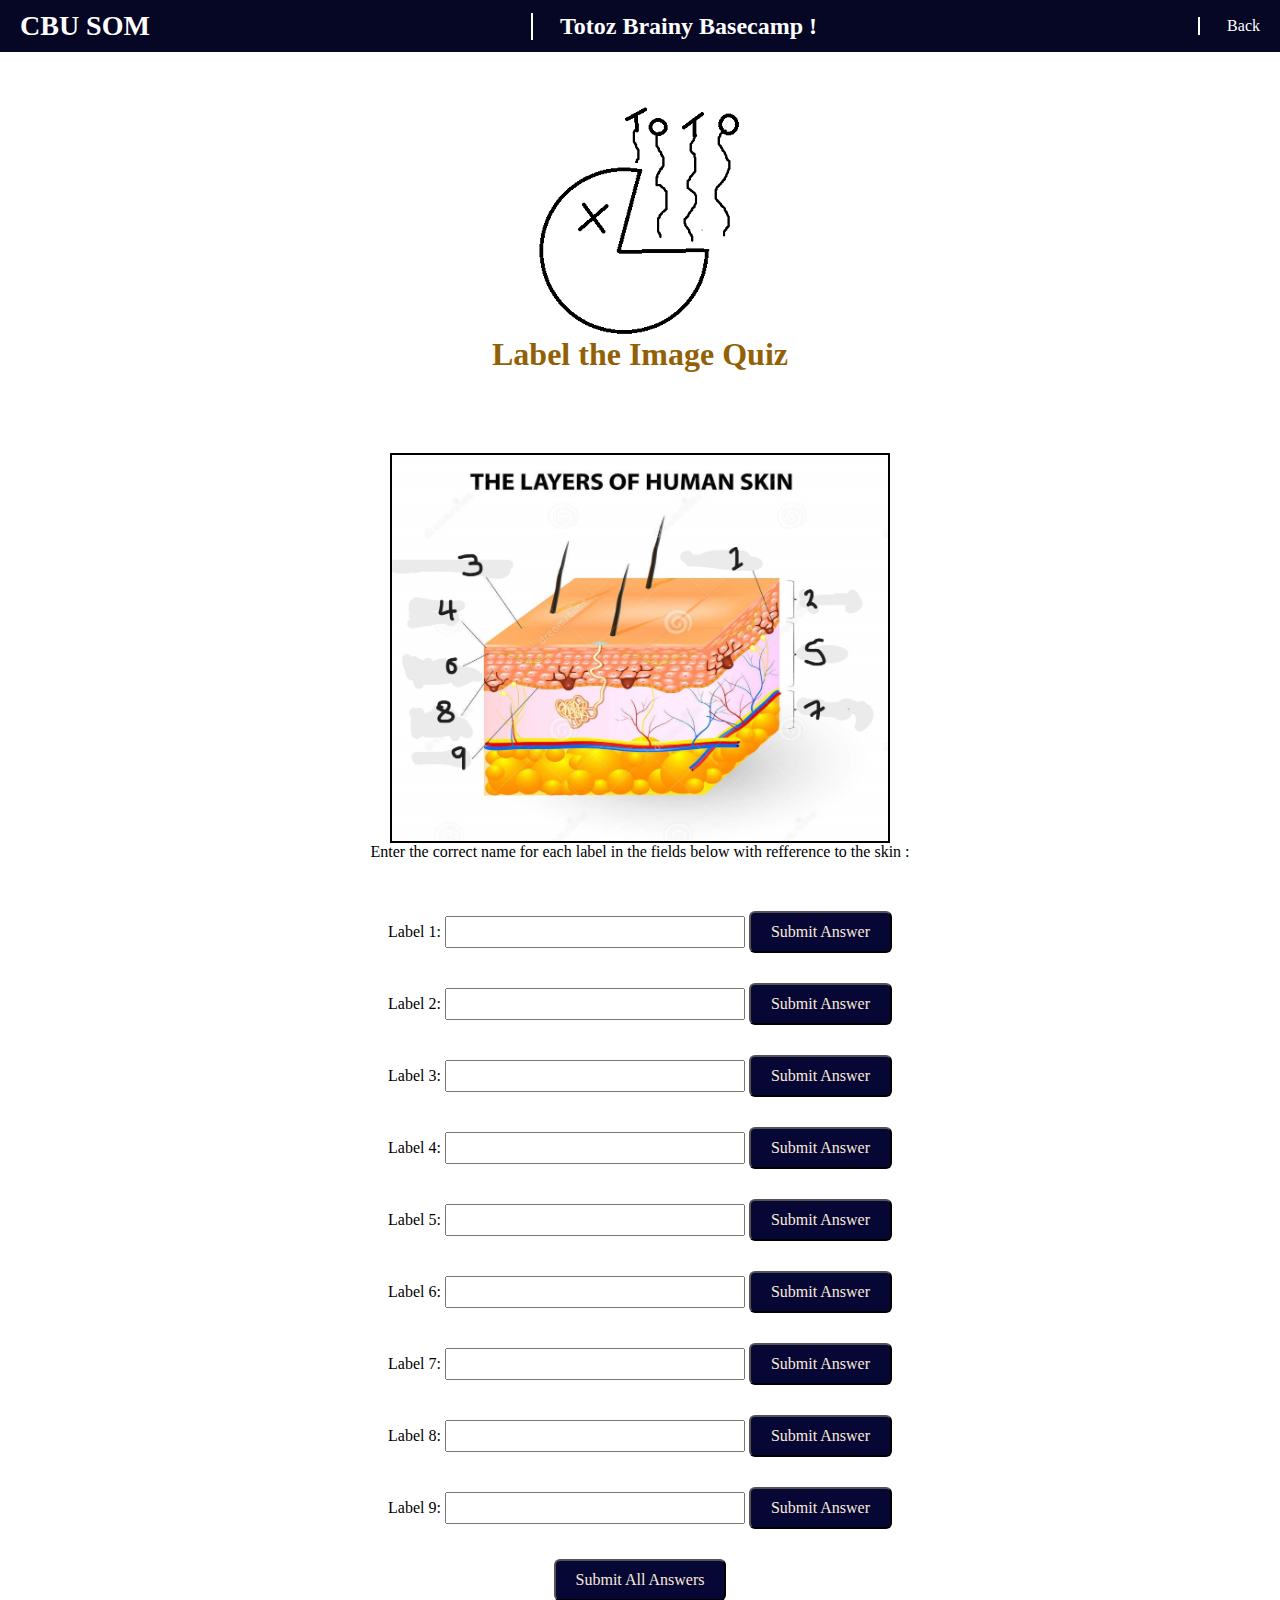
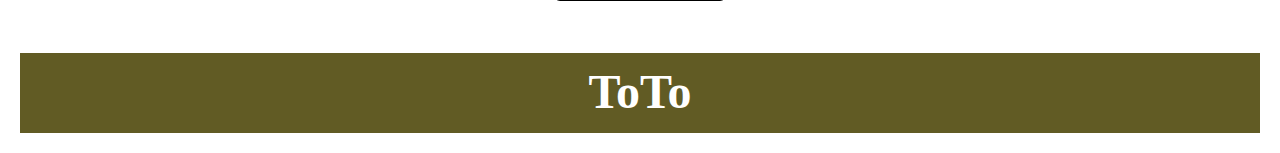
<file: Skin-anatomy-T3.html>
<!DOCTYPE html>
<html lang="en">
<head>
  <meta charset="UTF-8">
  <meta name="viewport" content="width=device-width, initial-scale=1.0">
  <title> Embryology Term 3 Quizes </title>
  <link rel="stylesheet" href="style.css">
  <style>
    body {
        font-family: Arial, sans-serif;
        text-align: center;
        padding: 20px;
    }
    .label {
        width: 500px;
        border: 2px solid black;
    }
    .label-inputs {
        margin-top: 20px;
    }
    .label-input {
        margin: 10px 0;
    }
    input[type="text"] {
        padding: 5px;
        width: 300px;
        font-size: 1em;
    }
    button {
        padding: 10px 20px;
        margin-top: 20px;
        font-size: 1em;
        color: antiquewhite;
        cursor: pointer;
        background-color: rgb(7, 7, 54);
        border-radius: 6px;
    }
    .result {
        margin-top: 20px;
        font-size: 1.2em;
    }
    .correct-answer {
        color: green;
        font-style: italic;
    }
    .incorrect-answer {
        color: red;
        font-style: italic;
    }
</style>
</head>
<body>
  
  <main>
    <header class="header">
      <a href="index.html" class="logo"> CBU SOM </a>

  
      <h2> Totoz Brainy Basecamp ! </h2>

      <a href="Skin-Condition-quiz-T3.html" class="nav"> Back </a>


    </header>

    <div class="container">
      <img src="Log.png">
      
            <h1>Label the Image Quiz</h1>
            
            <!-- Image with numbered labels -->
            <img class="label" src="layers-of-skin.jpg" alt="Labelled Image" id="quiz-image">
            <p>Enter the correct name for each label in the fields below with refference to the skin :</p>
            
            <div class="label-inputs">
                <!-- 10 input fields for the labels -->
                <div class="label-input">
                    <label for="label1">Label 1:</label>
                    <input type="text" id="label1">
                    <button onclick="checkIndividualAnswer(1)">Submit Answer</button>
                    <p id="result1"></p>
                </div>
                <div class="label-input">
                    <label for="label2">Label 2:</label>
                    <input type="text" id="label2">
                    <button onclick="checkIndividualAnswer(2)">Submit Answer</button>
                    <p id="result2"></p>
                </div>
                <div class="label-input">
                    <label for="label3">Label 3:</label>
                    <input type="text" id="label3">
                    <button onclick="checkIndividualAnswer(3)">Submit Answer</button>
                    <p id="result3"></p>
                </div>
                <div class="label-input">
                    <label for="label4">Label 4:</label>
                    <input type="text" id="label4">
                    <button onclick="checkIndividualAnswer(4)">Submit Answer</button>
                    <p id="result4"></p>
                </div>
                <div class="label-input">
                    <label for="label5">Label 5:</label>
                    <input type="text" id="label5">
                    <button onclick="checkIndividualAnswer(5)">Submit Answer</button>
                    <p id="result5"></p>
                </div>
                <div class="label-input">
                    <label for="label6">Label 6:</label>
                    <input type="text" id="label6">
                    <button onclick="checkIndividualAnswer(6)">Submit Answer</button>
                    <p id="result6"></p>
                </div>
                <div class="label-input">
                    <label for="label7">Label 7:</label>
                    <input type="text" id="label7">
                    <button onclick="checkIndividualAnswer(7)">Submit Answer</button>
                    <p id="result7"></p>
                </div>

                <div class="label-input">
                    <label for="label8">Label 8:</label>
                    <input type="text" id="label8">
                    <button onclick="checkIndividualAnswer(8)">Submit Answer</button>
                    <p id="result8"></p>
                </div>

                <div class="label-input">
                    <label for="label9">Label 9:</label>
                    <input type="text" id="label9">
                    <button onclick="checkIndividualAnswer(9)">Submit Answer</button>
                    <p id="result9"></p>
                </div>
                <!-- <div class="label-input">
                    <label for="label9">Label 9:</label>
                    <input type="text" id="label9">
                    <button onclick="checkIndividualAnswer(9)">Submit Answer</button>
                    <p id="result9"></p>
                </div>

                <div class="label-input">
                    <label for="label10">Label 10:</label>
                    <input type="text" id="label10">
                    <button onclick="checkIndividualAnswer(10)">Submit Answer</button>
                    <p id="result10"></p>
                </div>

                <div class="label-input">
                    <label for="label11">Label 11:</label>
                    <input type="text" id="label11">
                    <button onclick="checkIndividualAnswer(11)">Submit Answer</button>
                    <p id="result11"></p>
                </div>

                <div class="label-input">
                    <label for="label12">Label 12:</label>
                    <input type="text" id="label12">
                    <button onclick="checkIndividualAnswer(12)">Submit Answer</button>
                    <p id="result12"></p>
                </div>

                <div class="label-input">
                    <label for="label13">Label 13:</label>
                    <input type="text" id="label13">
                    <button onclick="checkIndividualAnswer(13)">Submit Answer</button>
                    <p id="result13"></p>
                </div>

                <div class="label-input">
                    <label for="label14">Label 14:</label>
                    <input type="text" id="label14">
                    <button onclick="checkIndividualAnswer(14)">Submit Answer</button>
                    <p id="result14"></p>
                </div>

                <div class="label-input">
                    <label for="label15">Label 15:</label>
                    <input type="text" id="label15">
                    <button onclick="checkIndividualAnswer(15)">Submit Answer</button>
                    <p id="result15"></p>
                </div>

                <div class="label-input">
                    <label for="label16">Label 16:</label>
                    <input type="text" id="label16">
                    <button onclick="checkIndividualAnswer(16)">Submit Answer</button>
                    <p id="result16"></p>
                </div>

                <div class="label-input">
                    <label for="label17">Label 17:</label>
                    <input type="text" id="label17">
                    <button onclick="checkIndividualAnswer(17)">Submit Answer</button>
                    <p id="result17"></p>
                </div>

                <div class="label-input">
                    <label for="label18">Label 18:</label>
                    <input type="text" id="label18">
                    <button onclick="checkIndividualAnswer(18)">Submit Answer</button>
                    <p id="result18"></p>
                </div>

                <div class="label-input">
                    <label for="label19">Label 19:</label>
                    <input type="text" id="label19">
                    <button onclick="checkIndividualAnswer(19)">Submit Answer</button>
                    <p id="result19"></p>
                </div> -->
            </div>

            <button onclick="checkAllAnswers()">Submit All Answers</button>

    <div class="result" id="final-result"></div>

      
    </div>

    <div class="footer">
      <h1> ToTo </h1>
    </div>
   
  </main>

  <script>
    // Define the correct answers for the labels
    const correctAnswers = [
        "Melanocyte", "Epidermis", "Stratum corneum", "Stratum lucidum", "Dermis",
        "Stratum Granulosum", "Hypodermis", "Stratum Spinosum", "Basal Layer"
    ];

    // Function to check individual answers
    function checkIndividualAnswer(index) {
        let userAnswer = document.getElementById('label' + index).value.trim().toLowerCase();
        let correctAnswer = correctAnswers[index - 1].toLowerCase();
        let resultText = '';

        if (userAnswer === correctAnswer) {
            resultText = `<span class="correct-answer">Correct!</span>`;
        } else {
            resultText = `<span class="incorrect-answer">Incorrect</span>. Correct answer: <strong>${correctAnswers[index - 1]}</strong>`;
        }

        // Display the result for the individual label
        document.getElementById('result' + index).innerHTML = resultText;
    }

    // Function to check all answers
    function checkAllAnswers() {
        let score = 0;
        let resultDiv = document.getElementById('final-result');
        resultDiv.innerHTML = '';  // Clear the previous result

        // Loop through each label input and compare with correct answers
        for (let i = 1; i <= 19; i++) {
            let userAnswer = document.getElementById('label' + i).value.trim().toLowerCase();
            let correctAnswer = correctAnswers[i - 1].toLowerCase();
            let resultText = '';

            if (userAnswer === correctAnswer) {
                score++;
                resultText = `<span class="correct-answer">Correct!</span>`;
            } else {
                resultText = `<span class="incorrect-answer">Incorrect</span>. Correct answer: <strong>${correctAnswers[i - 1]}</strong>`;
            }

            // Show the result for each input field
            document.getElementById('result' + i).innerHTML = resultText;
        }

        // Display the total score at the bottom
        resultDiv.innerHTML = `You got ${score} out of 19 correct!`;
    }
</script>

</body>
</html>
</file>
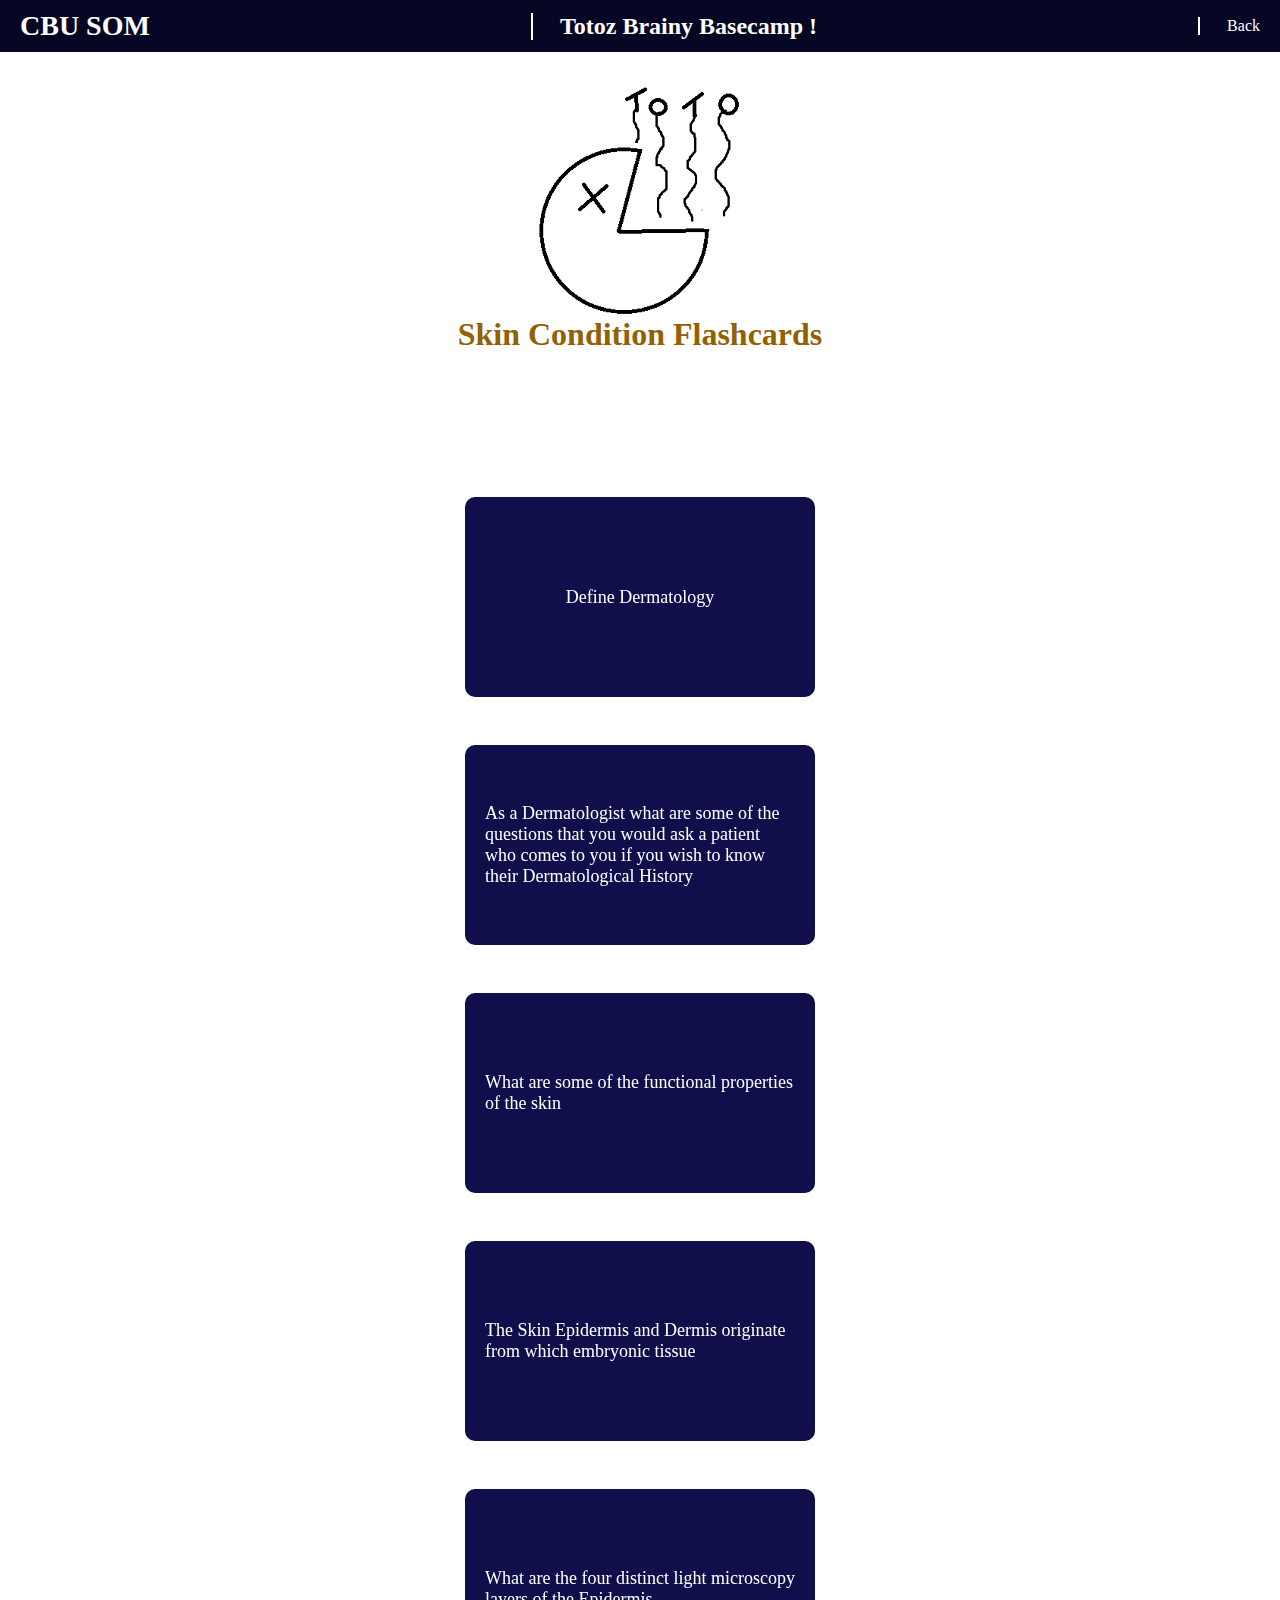
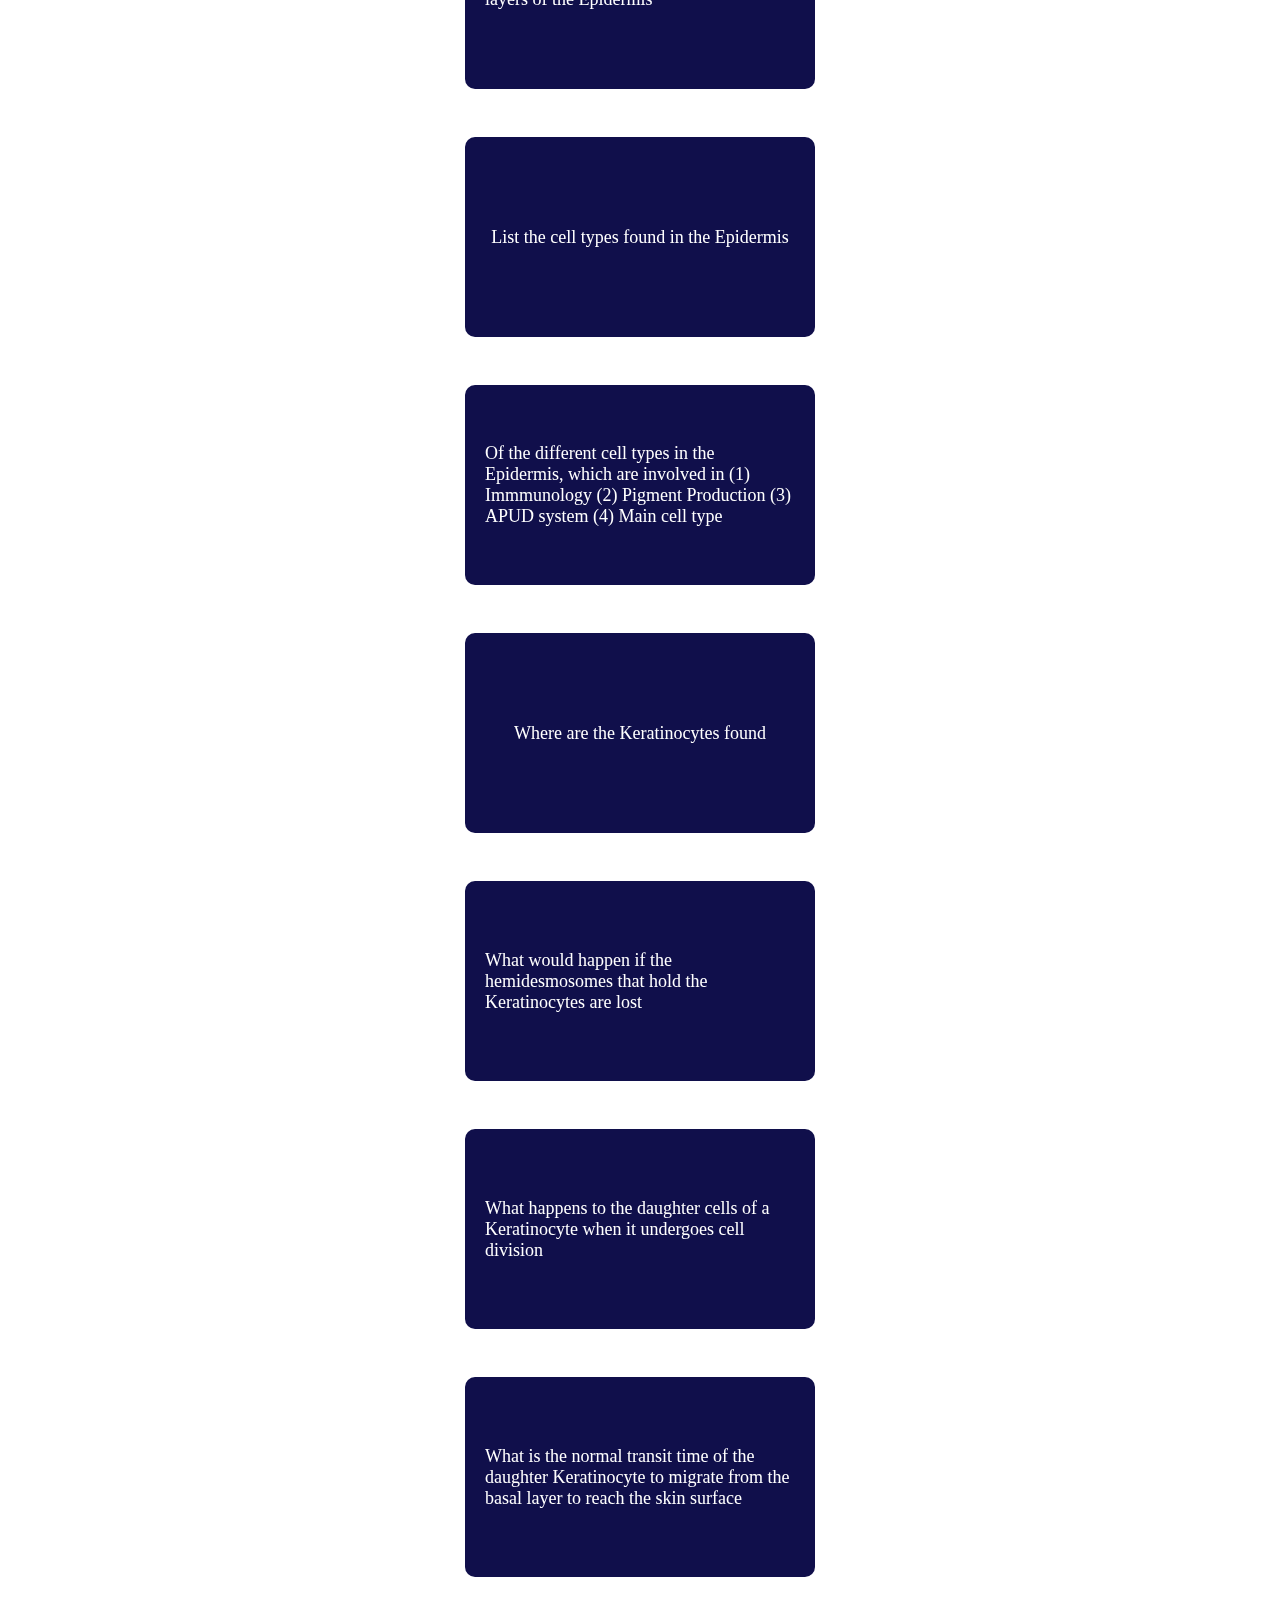
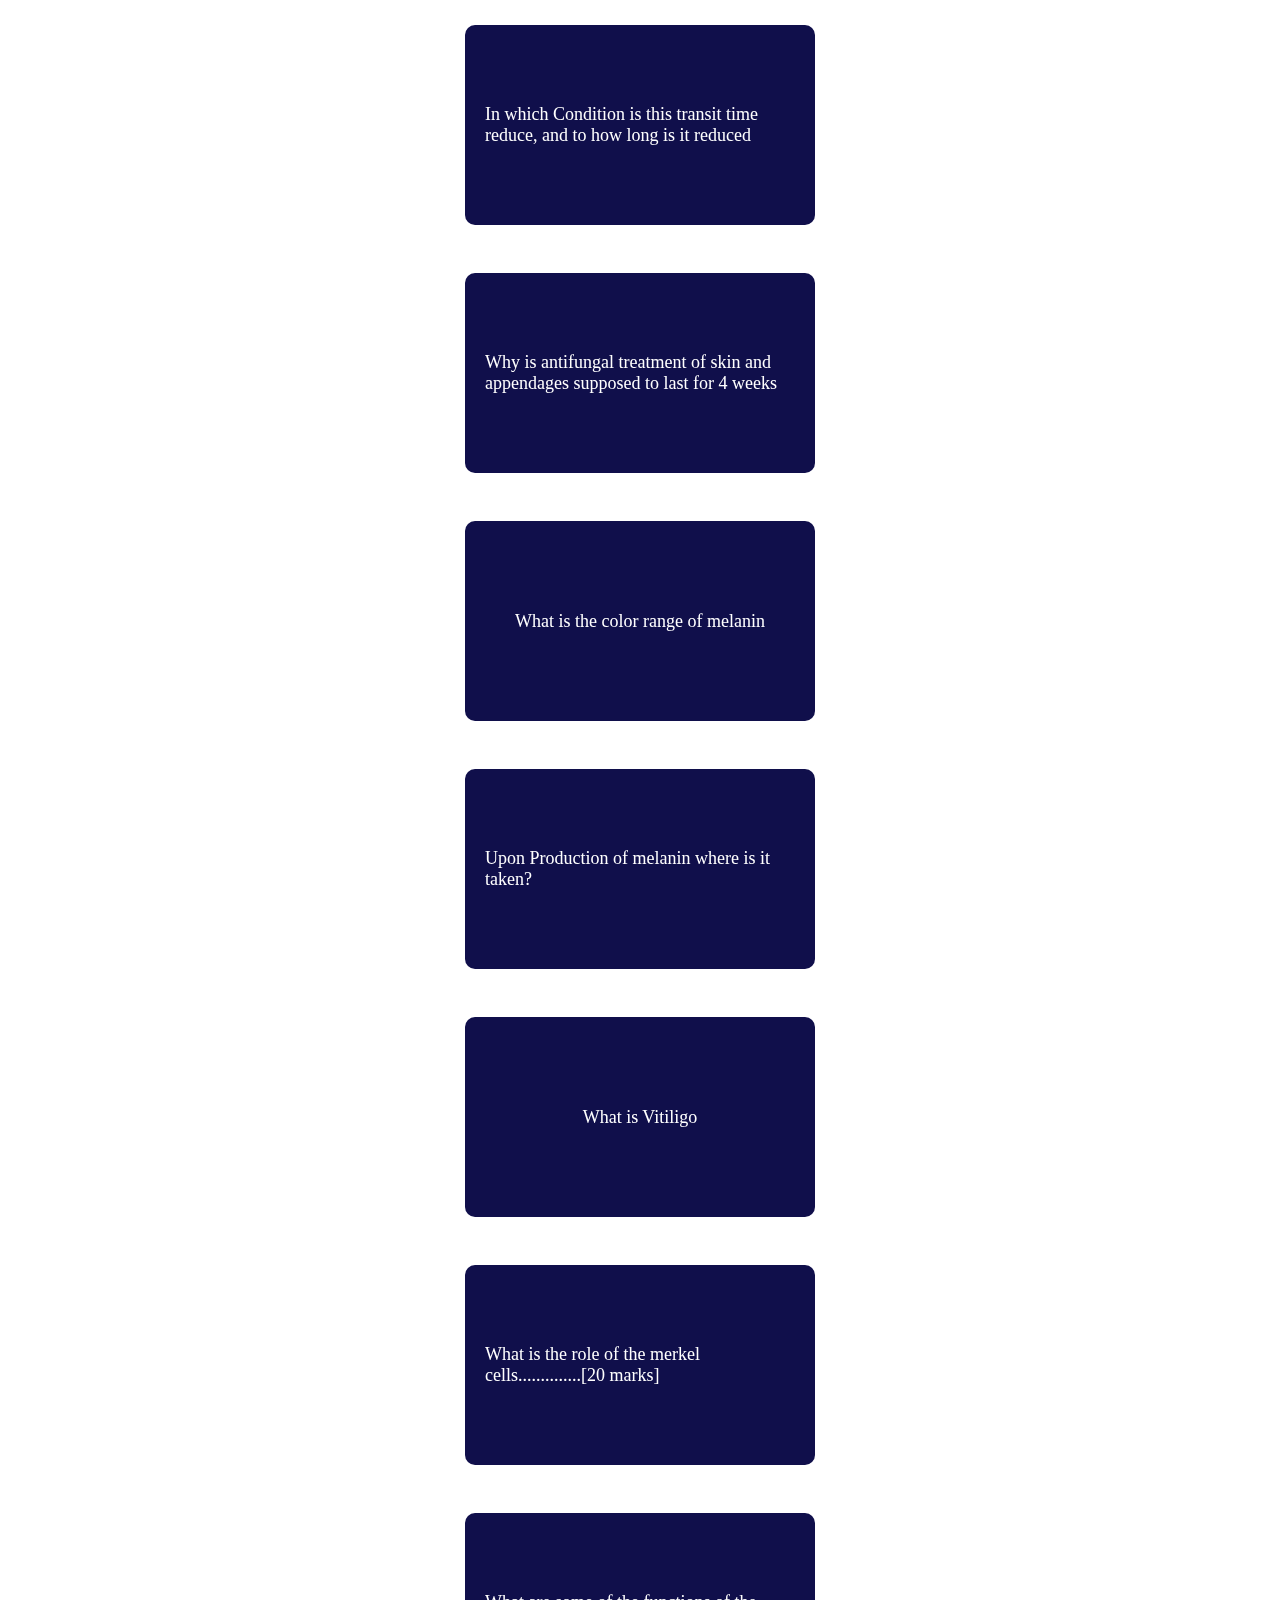
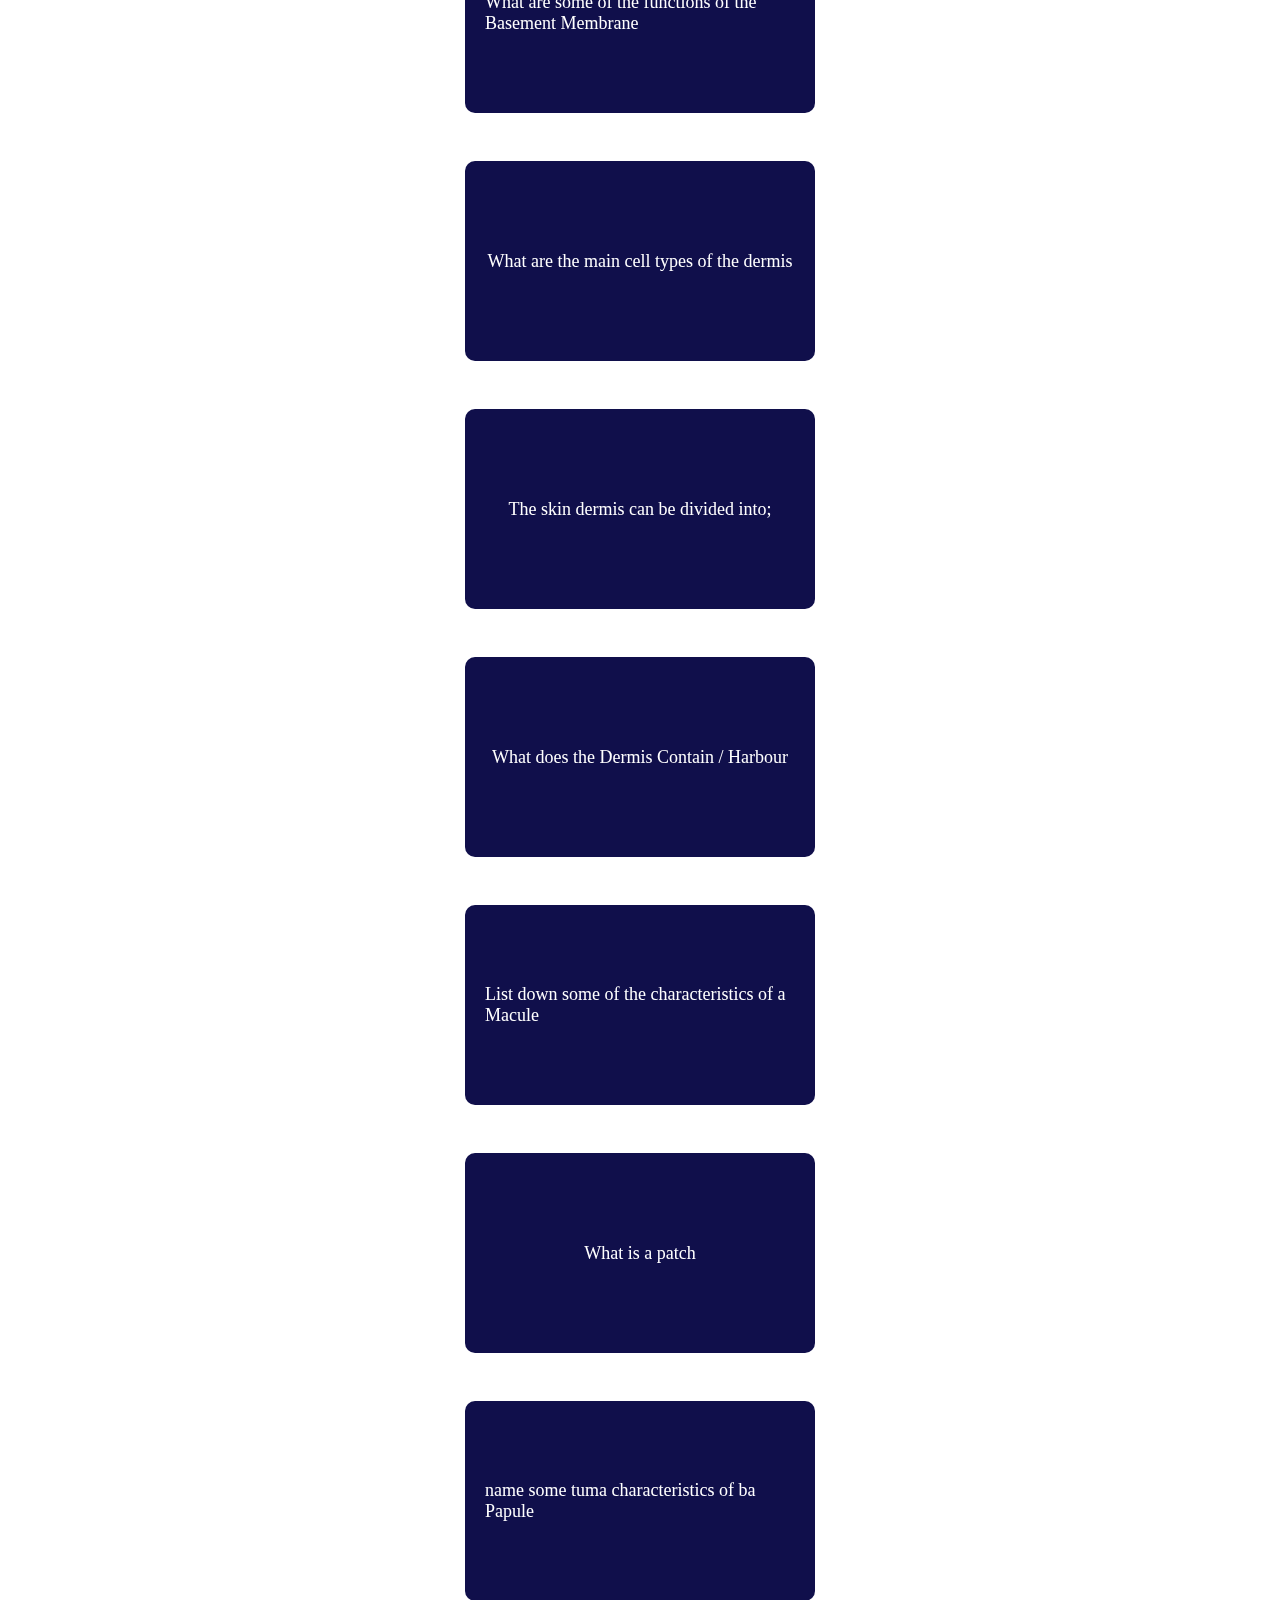
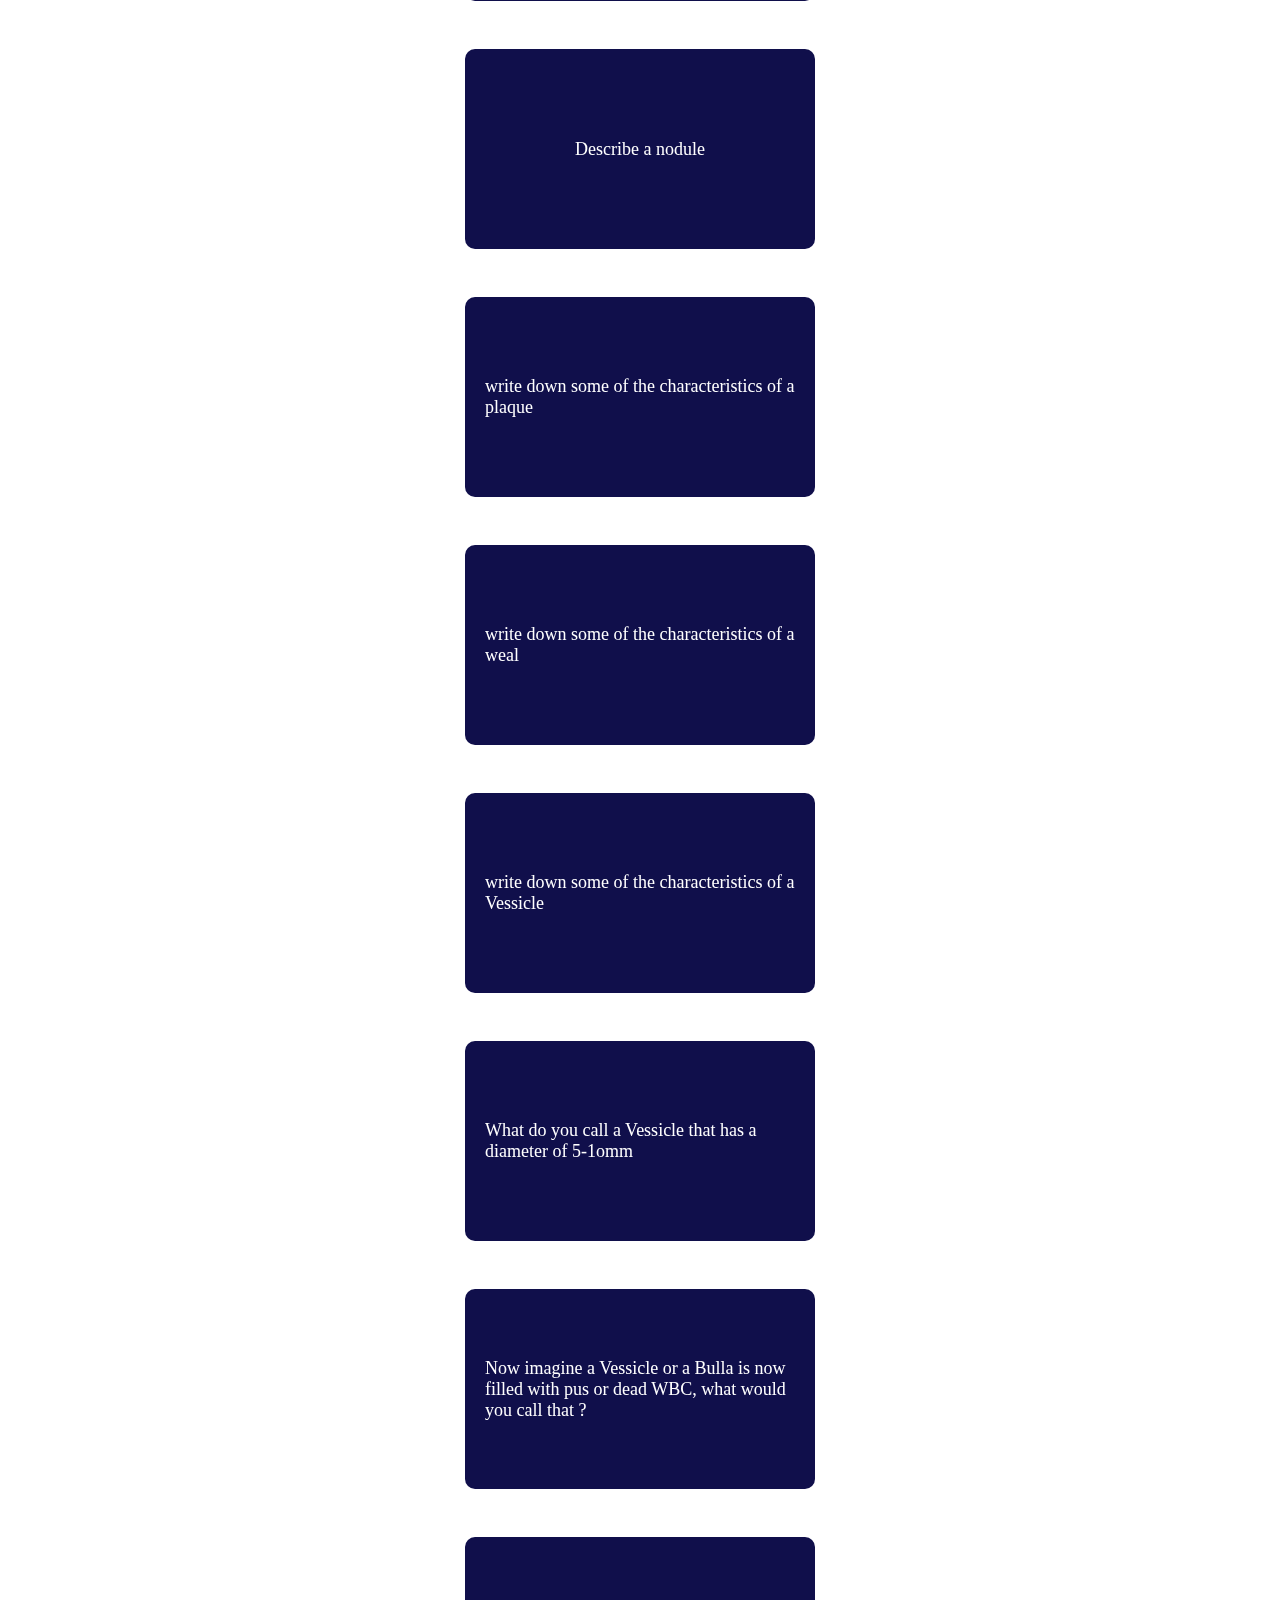
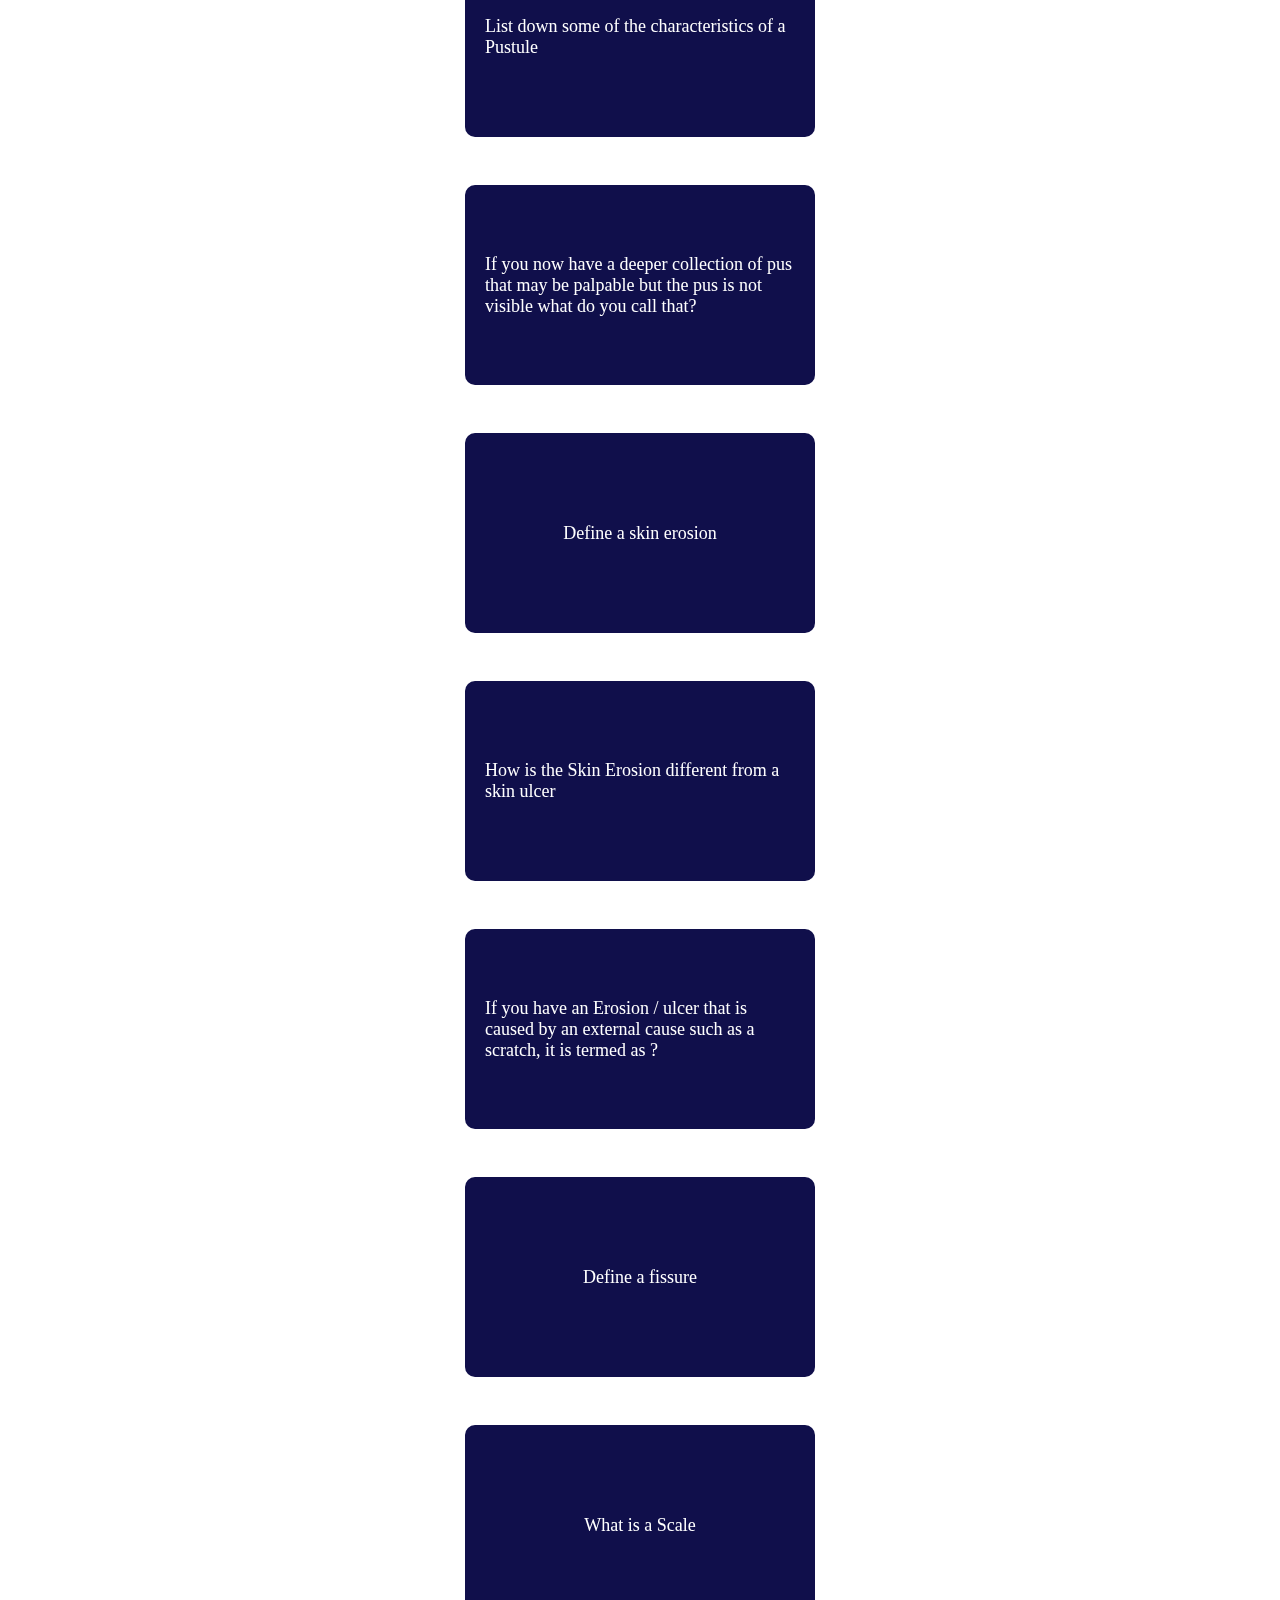
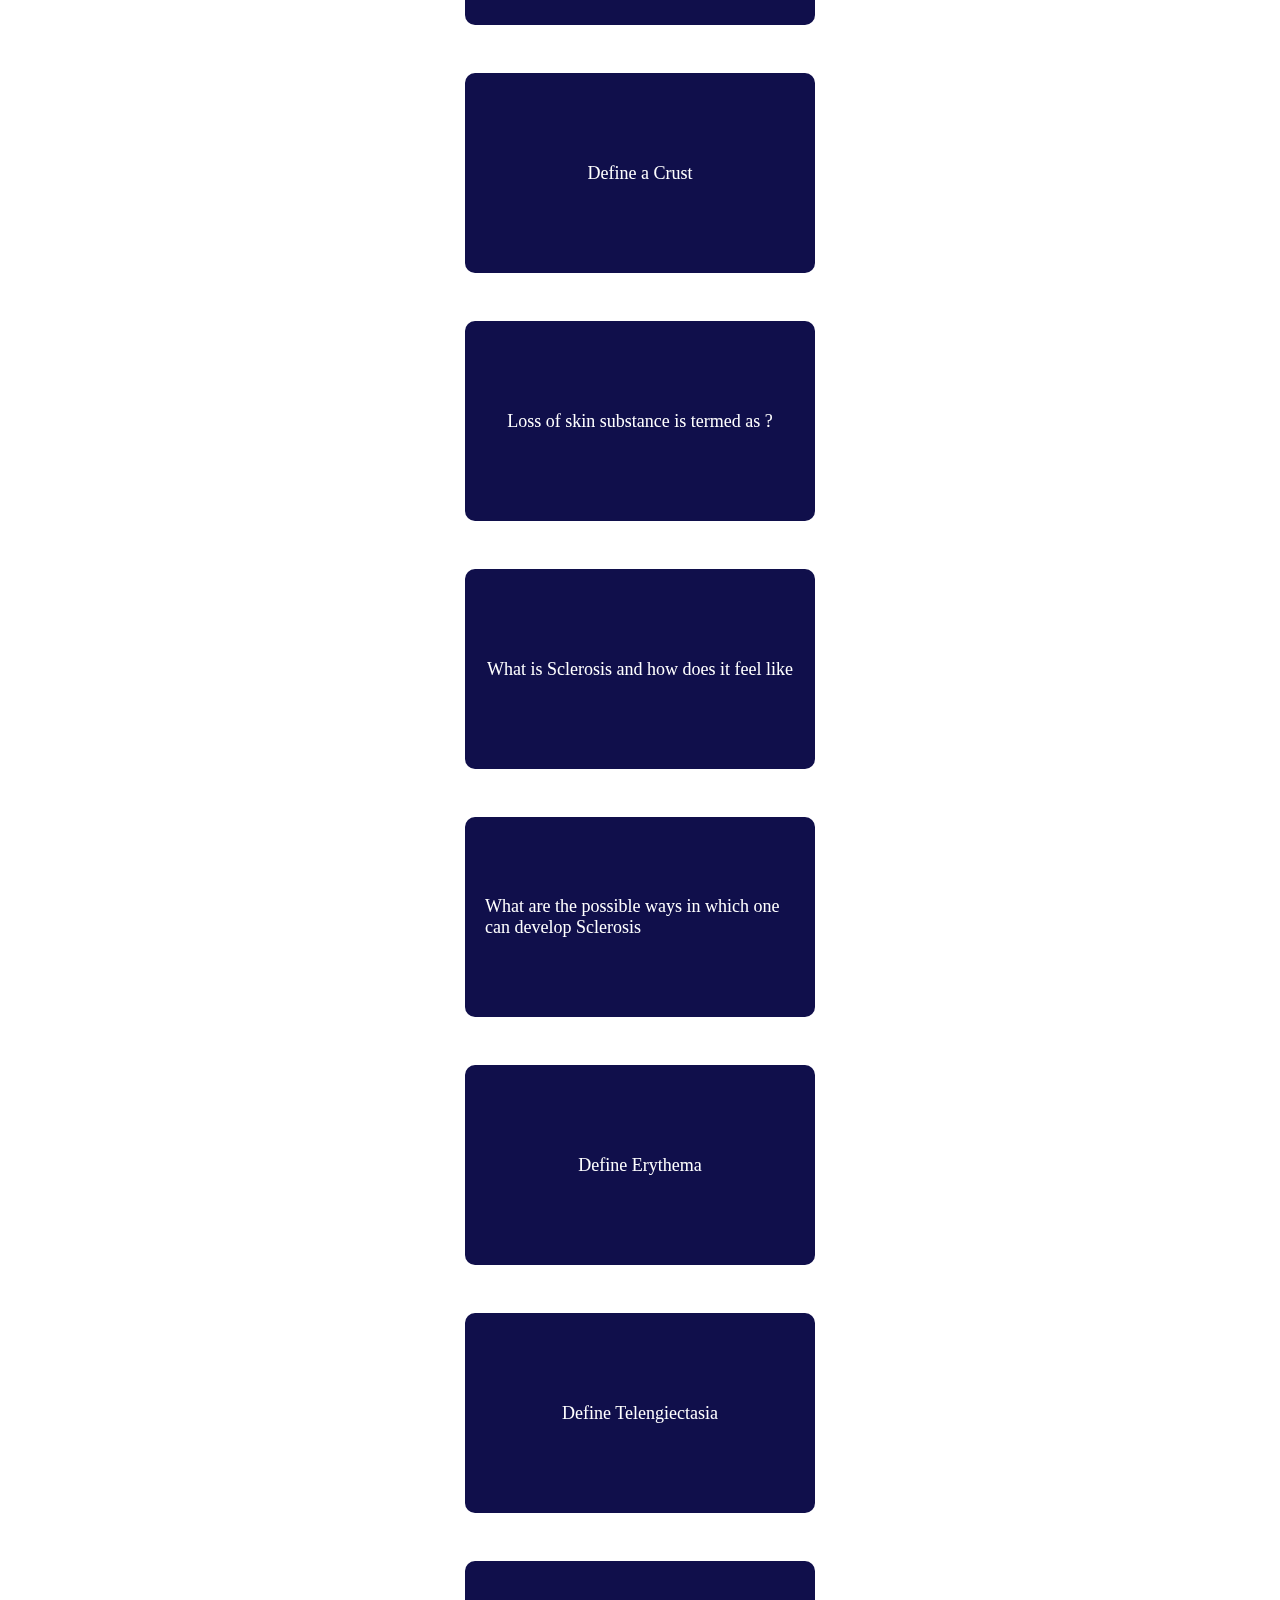
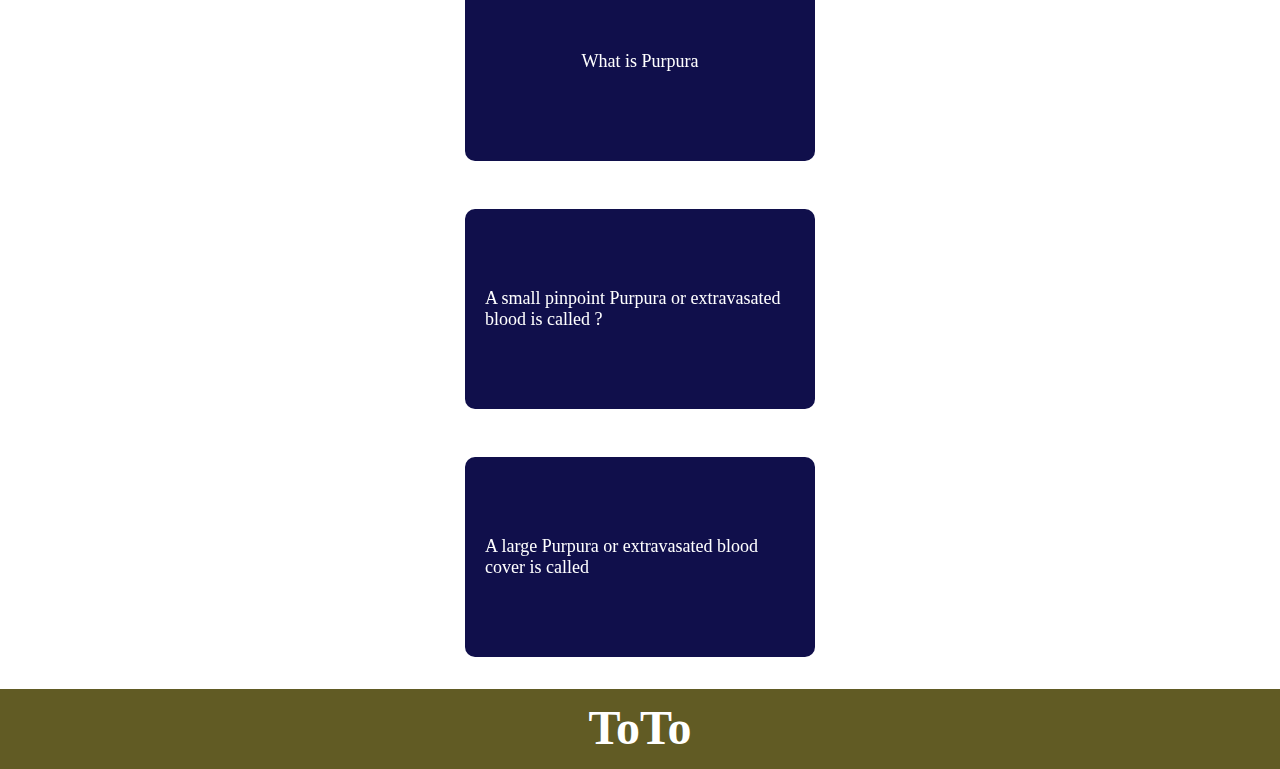
<file: Skin-Condition-flashcards-T3.html>
<!DOCTYPE html>
<html lang="en">
<head>
  <meta charset="UTF-8">
  <meta name="viewport" content="width=device-width, initial-scale=1.0">
  <title> Term 3 Flashcards </title>
  <link rel="stylesheet" href="style.css">
</head>
<body>
  
  <main>
    <header class="header">
      <a href="index.html" class="logo"> CBU SOM </a>

  
      <h2> Totoz Brainy Basecamp ! </h2>

      <a href="Clinical-Science-flashcard-T3.html" class="nav"> Back </a>


    </header>

    <div class="container">
      <img src="Log.png">
      
      <h1> Skin Condition Flashcards</h1>

        <div class="card-container">

              <div class="card" onclick="flipCard(this)">
                <div class="front"> Define Dermatology </div>
                <div class="back">&#10003; DERMATOLOGY IS THE STUDY OF THE SKIN AND ITS DISEASES
                </div>
              </div>

              <div class="card" onclick="flipCard(this)">
                <div class="front"> As a Dermatologist what are some of the questions that you would ask a patient who comes to you if you wish to know their Dermatological History </div>
                <div class="back">&#10003; How long has the skin lesion been present & Any associated pain ?
                    <br>&#10003; Where did it first appear?
                    <br>&#10003; Any Associated pruritis / itching?
                    <br>&#10003; Topical & Oral Drug History + Over the counter drugs?
                    <br>&#10003; Occupation History; Materials Handled?

                    </div>
              </div>

              <div class="card" onclick="flipCard(this)">
                <div class="front"> What are some of the functional properties of the skin </div>
                <div class="back">&#10003; Cosmetic
                    <br>&#10003; Absorbs Ultra-Violet Radiation
                    <br>&#10003; Sensory Organ
                    <br>&#10003; Synthesizes Epidermal Lipids
                    <br>&#10003; Temperature Control
                    <br>&#10003; Metabolizes Vitamin D
                    <br>&#10003; Protect from external injury
                    <br>&#10003; Fluid Balance through sweating
                </div>
              </div>

              <div class="card" onclick="flipCard(this)">
                <div class="front"> The Skin Epidermis and Dermis originate from which embryonic tissue  </div>
                <div class="back">&#10003; Epidermis &rarr; Fetal Ectoderm
                  <br>&#10003; Dermis &rarr; Fetal Mesoderm
                </div>
              </div>

              <div class="card" onclick="flipCard(this)">
                <div class="front"> What are the four distinct light microscopy layers of the Epidermis  </div>
                <div class="back">&#10003; Cornified Layer
                  <br>&#10003; Granular Layer
                  <br>&#10003; Germinative / Prickle Cell Layer 
                  <br>&#10003; Basal Layer
                </div>
              </div>

              <div class="card" onclick="flipCard(this)">
                <div class="front"> List the cell types found in the Epidermis  </div>
                <div class="back">&#10003; Keratinocytes
                  <br>&#10003; Melanocytes
                  <br>&#10003; Langerhans cells 
                  <br>&#10003; Merkel Cells 
                </div>
              </div>

              <div class="card" onclick="flipCard(this)">
                <div class="front"> Of the different cell types in the Epidermis, which are involved in (1) Immmunology (2) Pigment Production (3) APUD system (4) Main cell type </div>
                <div class="back">&#10003; Immmunology &rarr; Langerhans Cells
                  <br>&#10003; Pigment Production &rarr; Melanocytes
                  <br>&#10003; APUD system &rarr; Merkel Cells
                  <br>&#10003; Main cell type &rarr; Keratinocytes

                </div>
              </div>

              <div class="card" onclick="flipCard(this)">
                <div class="front"> Where are the Keratinocytes found </div>
                <div class="back">&#10003; IN THE BASAL LAYER ARE TIGHTLY HELD TO THE DERMIS BY HEMIDESMOSOMES.
                </div>
              </div>

              <div class="card" onclick="flipCard(this)">
                <div class="front"> What would happen if the hemidesmosomes that hold the Keratinocytes are lost </div>
                <div class="back">&#10003; SERIOUS BLISTERING which could lead to EPIDERMOLYSIS BULLOSA </div>
              </div>

              <div class="card" onclick="flipCard(this)">
                <div class="front"> What happens to the daughter cells of a Keratinocyte when it undergoes cell division </div>
                <div class="back">&#10003; ONE DAUGHTER KERATINOCYTE REMAINS IN THE BASAL LAYER  
                  <br>&#10003; THE OTHER IS COMMITTED TO TERMINAL DIFFERENTIATION AND DEATH  
                </div>
              </div>

              <div class="card" onclick="flipCard(this)">
                <div class="front"> What is the normal transit time of the daughter Keratinocyte to migrate from the basal layer to reach the skin surface </div>
                <div class="back">&#10003; 4 WEEKS </div>
              </div>

              <div class="card" onclick="flipCard(this)">
                <div class="front"> In which Condition is this transit time reduce, and to how long is it reduced </div>
                <div class="back">&#10003; IN PSORIASIS THE TRANSIT TIME IS REDUCED TO 4 DAYS
                </div>
              </div>

              <div class="card" onclick="flipCard(this)">
                <div class="front"> Why is antifungal treatment of skin and appendages supposed to last for 4 weeks </div>
                <div class="back">&#10003; My friend, try and formulate the answer from the data you have...........kkkkkkk </div>
              </div>

              <div class="card" onclick="flipCard(this)">
                <div class="front"> What is the color range of melanin </div>
                <div class="back">&#10003; REDDISH-BROWN TO BLUE-BLACK IN COLOUR </div>
              </div>

              <div class="card" onclick="flipCard(this)">
                <div class="front"> Upon Production of melanin where is it taken? </div>
                <div class="back">&#10003; MELANIN PIGMENT IS TRANSPORTED TO THE KERATINOCYTES IN THE OUTER LAYERS OF THE EPIDERMIS
                  <br>&#10003; MELANIN MAY ALSO BE TRANSPORTED INTO THE DERMIS AFTER INFLAMMATORY PROCESSES
                </div>
              </div>

              <div class="card" onclick="flipCard(this)">
                <div class="front"> What is Vitiligo </div>
                <div class="back">&#10003; it is a chronic autoimmune skn disorder characterized by white irrregular patches on skin due to loss of Melanocytes 
                </div>
              </div>

              <div class="card" onclick="flipCard(this)">
                <div class="front"> What is the role of the merkel cells..............[20 marks] </div>
                <div class="back">&#10003; Mwandi they dont have a known function at the moment</div>
              </div>

              <div class="card" onclick="flipCard(this)">
                <div class="front"> What are some of the functions of the Basement Membrane </div>
                <div class="back">&#10003; Holds the epidermis and the dermis together
                  <br>&#10003;it is semipermeable hence allowing Lymphocytes and Langerhans cells to traffic through, as well as nutrients and waste to diffuse through
                </div>
              </div>

              <div class="card" onclick="flipCard(this)">
                <div class="front"> What are the main cell types of the dermis </div>
                <div class="back">&#10003; Fibroblasts - produce collagen
                  <br>&#10003; Macrophages - scavengers
                  <br>&#10003; Mast cells - aahh
                </div>
              </div>

              <div class="card" onclick="flipCard(this)">
                <div class="front"> The skin dermis can be divided into; </div>
                <div class="back">&#10003; Papillary Dermis
                  <br>&#10003; Reticular Dermis
                </div>
              </div>

              <div class="card" onclick="flipCard(this)">
                <div class="front"> What does the Dermis Contain / Harbour </div>
                <div class="back">&#10003; Vasculature / blood vessels
                  <br>&#10003; Lymphatics
                  <br>&#10003; Nerves 
                  <br>&#10003; Hair follicles
                  <br>&#10003; Sweat Glands
                  <br>&#10003; Sebacious Glands
                </div>
              </div>

              <div class="card" onclick="flipCard(this)">
                <div class="front"> List down some of the characteristics of a Macule </div>
                <div class="back">&#10003; Flat Lesion
                  <br>&#10003; non palpable
                  <br>&#10003; distinguished by color alone
                  <br>&#10003; associated with diseases involving melancocytes e.g., Lentigo
                </div>
              </div>

              <div class="card" onclick="flipCard(this)">
                <div class="front"> What is a patch </div>
                <div class="back">&#10003; A PATCH IS A MACULE LARGER THAN 1.5-2CM                </div>
              </div>

              <div class="card" onclick="flipCard(this)">
                <div class="front"> name some tuma characteristics of ba Papule </div>
                <div class="back">&#10003; it is a lesion raised above the skin
                  <br>&#10003; is usually < 5mm in diameter
                  <br>&#10003; may involve the dermis or subcuteneous tissue
                </div>
              </div>

              <div class="card" onclick="flipCard(this)">
                <div class="front"> Describe a nodule  </div>
                <div class="back">&#10003; it begins as a Papule
                  <br>&#10003; it is actually a Papule that is 5-15mm in diameter
                </div>
              </div>

              <div class="card" onclick="flipCard(this)">
                <div class="front"> write down some of the characteristics of a plaque </div>
                <div class="back">&#10003; Is it a raised lesion with a flat Top
                  <br>&#10003; though its diameter is greater than its degree of elevation
                  <br>&#10003; scaling is a frequent feature
                </div>
              </div>

              <div class="card" onclick="flipCard(this)">
                <div class="front"> write down some of the characteristics of a weal </div>
                <div class="back">&#10003; PALPABLE
                  <br>&#10003; CENTER OF WEAL OFTEN  WHITE WITH SURROUNDING  FLARE DUE TO VASODILATIOn
                  <br>&#10003; IT IS A TRANSIENT SWELLING OF THE SKIN DUE TO DERMAL FLUID
                </div>
              </div>

              <div class="card" onclick="flipCard(this)">
                <div class="front"> write down some of the characteristics of a Vessicle </div>
                <div class="back">&#10003; it is a blister lesion
                  <br>&#10003; it is < 5mm in diameter 
                  <br>&#10003; it occurs within or just below the epidermis
                  <br>&#10003; it involves discrete accumulation of clear fluid
                  <br>&#10003; it may be unilocular as in Pemphigoid or multilocular as in Eczema
                </div>
              </div>

              <div class="card" onclick="flipCard(this)">
                <div class="front"> What do you call a Vessicle that has a diameter of 5-1omm </div>
                <div class="back">&#10003; Bulla</div>
              </div>

              <div class="card" onclick="flipCard(this)">
                <div class="front"> Now imagine a Vessicle or a Bulla is now filled with pus or dead WBC, what would you call that ? </div>
                <div class="back">&#10003; Pustule </div>
              </div>

              <div class="card" onclick="flipCard(this)">
                <div class="front"> List down some of the characteristics of a Pustule </div>
                <div class="back">&#10003; palpable and visible
                  <br>&#10003; add some, i know you are a ka data boy you
                </div>
              </div>

              <div class="card" onclick="flipCard(this)">
                <div class="front"> If you now have a deeper collection of pus that may be palpable but the pus is not visible what do you call that? </div>
                <div class="back">&#10003; ABSCESSES </div>
              </div>

              <div class="card" onclick="flipCard(this)">
                <div class="front"> Define a skin erosion </div>
                <div class="back">&#10003; IS A SUPERFICIAL BREAK IN THE INTERGRITY OF THE EPIDERMIS ONLY
                </div>
              </div>

              <div class="card" onclick="flipCard(this)">
                <div class="front"> How is the Skin Erosion different from a skin ulcer </div>
                <div class="back">&#10003; A IS A BREAK IN THE EPIDERMIS EXTENDING INTO THE DERMIS [AND BEYOND] WHILE THE Erosion ONLY affects THE EPIDERMIS
                </div>
              </div>

              <div class="card" onclick="flipCard(this)">
                <div class="front"> If you have an Erosion / ulcer that is caused by an external cause such as a scratch, it is termed as ?  </div>
                <div class="back">&#10003; EXCORIATION </div>
              </div>

              <div class="card" onclick="flipCard(this)">
                <div class="front"> Define a fissure </div>
                <div class="back">&#10003; SMALL, DEEP, NARROW ULCER
                </div>
              </div>

              <div class="card" onclick="flipCard(this)">
                <div class="front"> What is a Scale </div>
                <div class="back">&#10003; This is accumulation of keratinized epidermal cells that indicates abnormality of stratum formation </div>
              </div>

              <div class="card" onclick="flipCard(this)">
                <div class="front"> Define a Crust </div>
                <div class="back">&#10003; DRIED EXUDATE WITH BLOOD OR SEROUS FLUID ON THE SURFACE OF LESIONS
                </div>
              </div>

              <div class="card" onclick="flipCard(this)">
                <div class="front"> Loss of skin substance is termed as ? </div>
                <div class="back">&#10003; ATROPHY </div>
              </div>

              <div class="card" onclick="flipCard(this)">
                <div class="front"> What is Sclerosis and how does it feel like </div>
                <div class="back">&#10003; INCREASED DERMAL COLLAGEN 
                  <br>&#10003; SKIN FEELS FIRM AND INDURATED (HARD)
                </div>
              </div>

              <div class="card" onclick="flipCard(this)">
                <div class="front"> What are the possible ways in which one can develop Sclerosis </div>
                <div class="back">&#10003; INCREASED GROUND SUBSTANCE DEPOSITION
                  <br>&#10003; INCREASED CROSS-LINKAGES BETWEEN COLLAGEN FIBERS
                </div>
              </div>

              <div class="card" onclick="flipCard(this)">
                <div class="front"> Define Erythema </div>
                <div class="back">&#10003; DIFFUSE REDNESS DUE TO VASODILATATION OR INCREASED BLOOD FLOW
                </div>
              </div>

              <div class="card" onclick="flipCard(this)">
                <div class="front"> Define Telengiectasia </div>
                <div class="back">&#10003; INDIVIDUALLY VISIBLE DILATED VESSELS
                </div>
              </div>

              <div class="card" onclick="flipCard(this)">
                <div class="front"> What is Purpura </div>
                <div class="back">&#10003; condition characterised by extravasated (forced out) blood </div>
              </div>

              <div class="card" onclick="flipCard(this)">
                <div class="front"> A small pinpoint Purpura or extravasated blood is called ? </div>
                <div class="back">&#10003; PETECHIAE </div>
              </div>

              <div class="card" onclick="flipCard(this)">
                <div class="front"> A large Purpura or extravasated blood cover is called </div>
                <div class="back">&#10003; ECCHYMOSIS </div>
              </div>
        </div>
      
    </div>

    <div class="footer">
      <h1> ToTo </h1>
    </div>
   
  </main>

  <script>
    function flipCard(card) {
      card.classList.toggle("flipped");
    }
  </script>

</body>
</html>
</file>
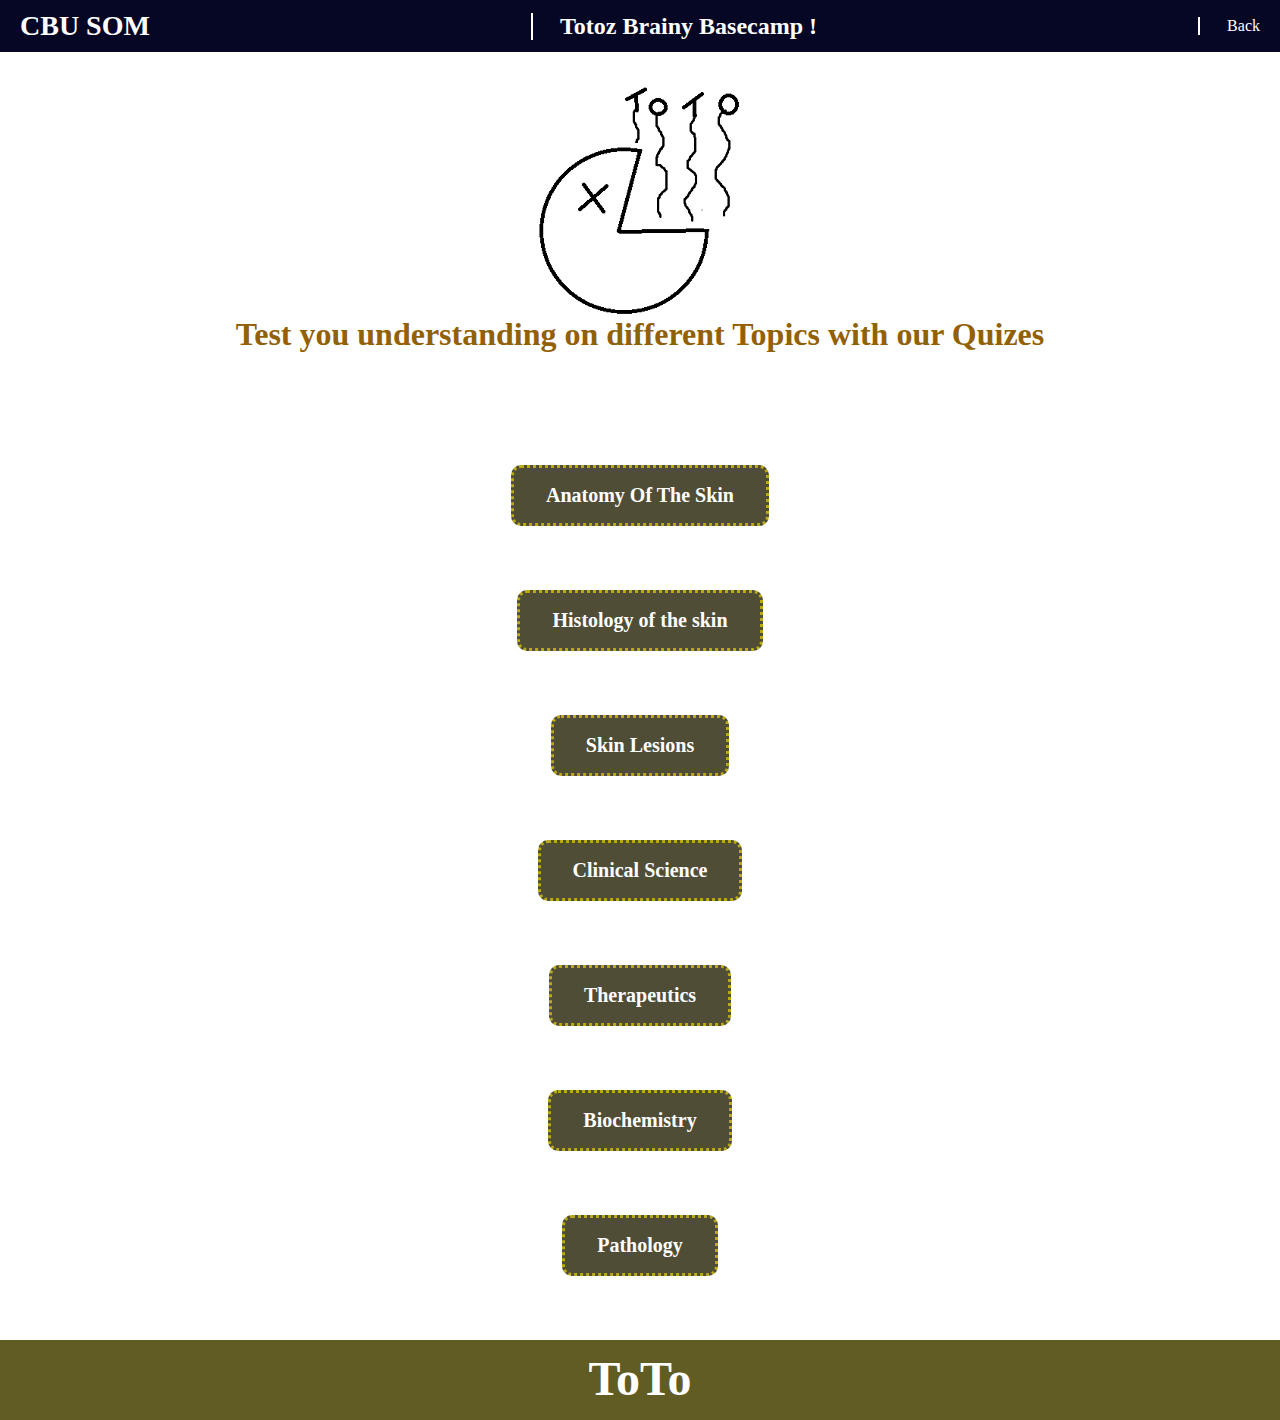
<file: Skin-Condition-quiz-T3.html>
<!DOCTYPE html>
<html lang="en">
<head>
  <meta charset="UTF-8">
  <meta name="viewport" content="width=device-width, initial-scale=1.0">
  <title> Clinical Science Term 3 Quizes </title>
  <link rel="stylesheet" href="style.css">
</head>
<body>
  
  <main>
    <header class="header">
      <a href="index.html" class="logo"> CBU SOM </a>

  
      <h2> Totoz Brainy Basecamp ! </h2>

      <a href="Clinical-Science-quiz-T3.html" class="nav"> Back </a>


    </header>

    <div class="container">
      <img src="Log.png">
      
      <h1> Test you understanding on different Topics with our Quizes</h1>


      <article class="choose">
        <button class="btn1" ><a href="Skin-anatomy-T3.html"> Anatomy Of The Skin </a></button>
      </article>

      <article class="choose">
        <button class="btn1" ><a href="Skin-histology-T3.html"> Histology of the skin </a></button>
      </article>

      <article class="choose">
        <button class="btn1" ><a href="Skin-Lesions-quiz-T3.html"> Skin Lesions </a></button>
      </article>

      <article class="choose">
        <button class="btn1" ><a href="Clinical-Science-quiz-T3.html"> Clinical Science  </a></button>
      </article>

      <article class="choose">
        <button class="btn1" ><a href="therapeutics-T3.html"> Therapeutics </a></button>
      </article>

      <article class="choose">
        <button class="btn1" ><a href="biochemistry-T3-topics.html"> Biochemistry </a></button>
      </article>

      <article class="choose">
        <button class="btn1"><a href="pathology-T3-topics.html"> Pathology </a></button>
      </article>
      
    </div>

    <div class="footer">
      <h1> ToTo </h1>
    </div>
   
  </main>

</body>
</html>
</file>
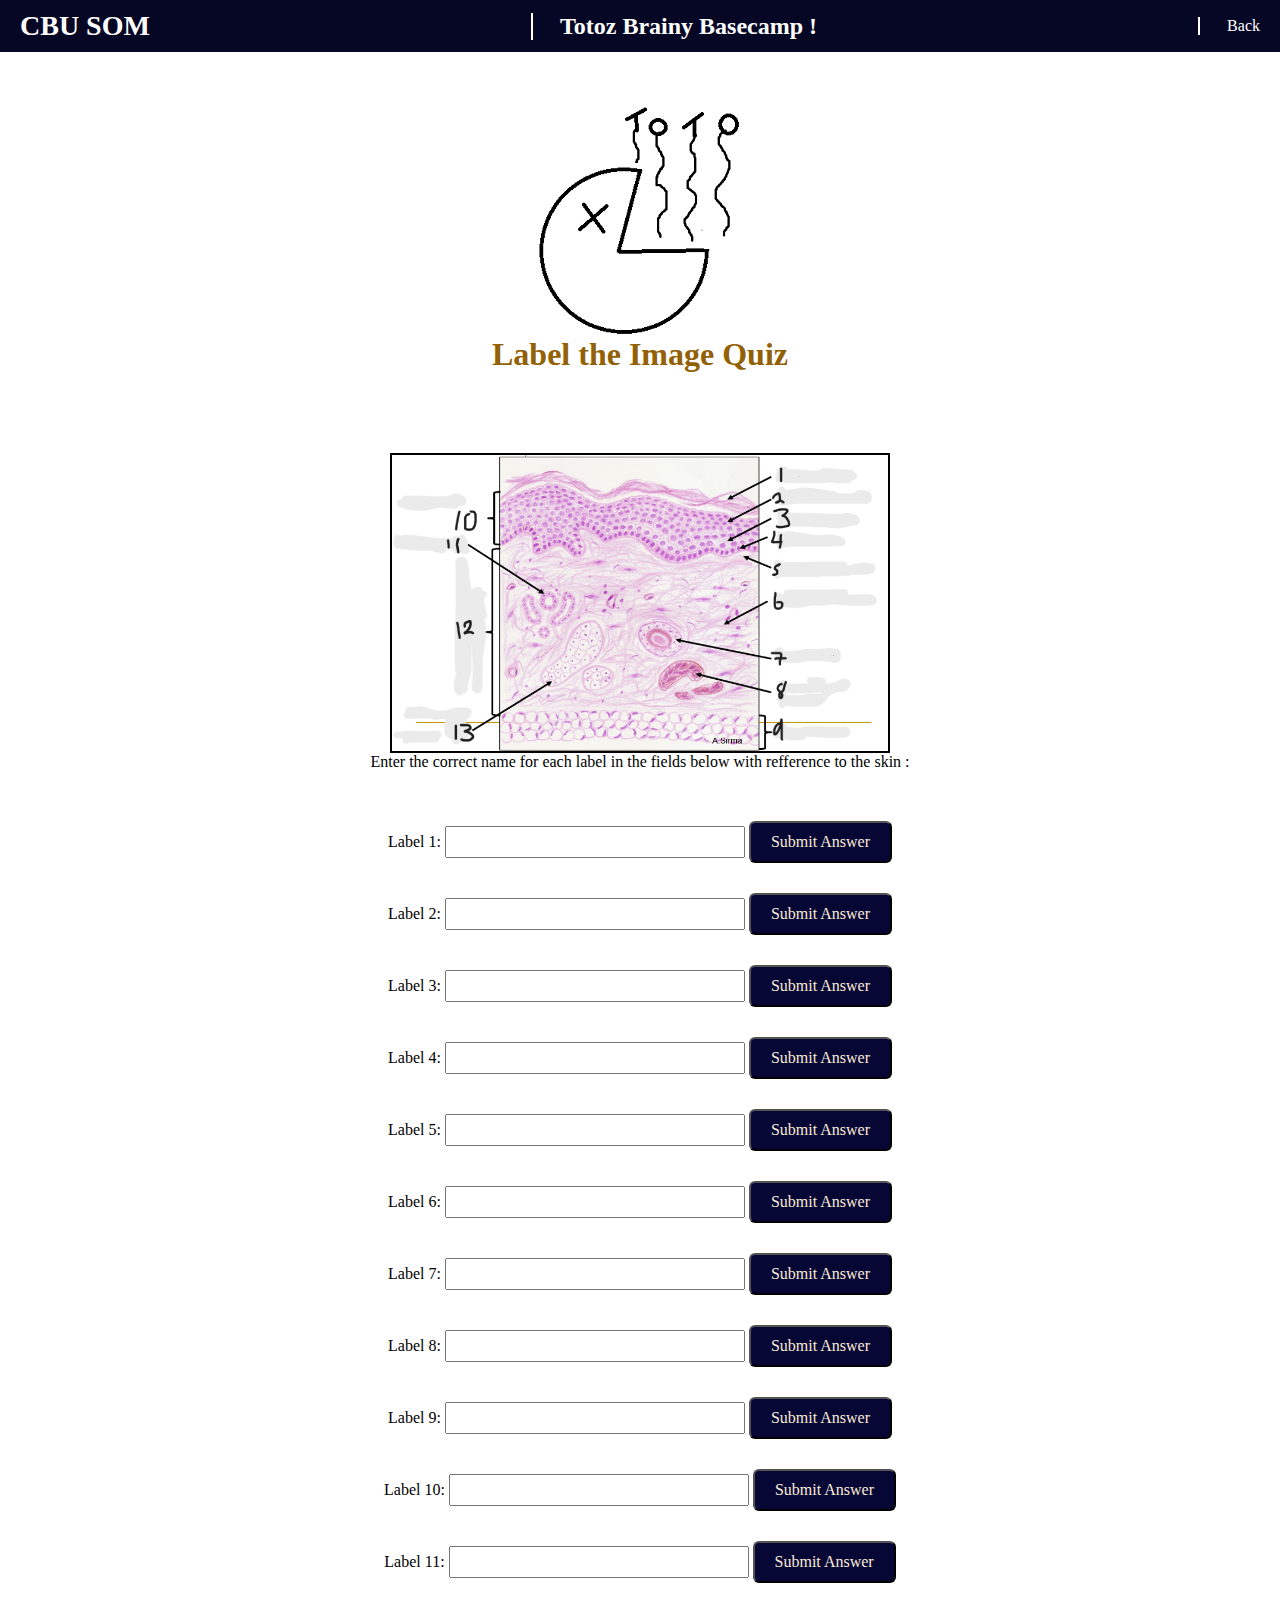
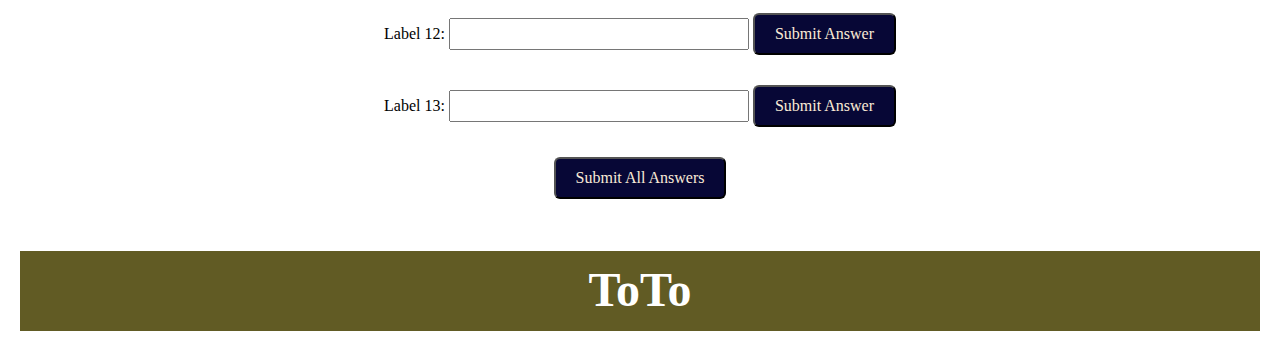
<file: Skin-histology-T3.html>
<!DOCTYPE html>
<html lang="en">
<head>
  <meta charset="UTF-8">
  <meta name="viewport" content="width=device-width, initial-scale=1.0">
  <title> Embryology Term 3 Quizes </title>
  <link rel="stylesheet" href="style.css">
  <style>
    body {
        font-family: Arial, sans-serif;
        text-align: center;
        padding: 20px;
    }
    .label {
        width: 500px;
        border: 2px solid black;
    }
    .label-inputs {
        margin-top: 20px;
    }
    .label-input {
        margin: 10px 0;
    }
    input[type="text"] {
        padding: 5px;
        width: 300px;
        font-size: 1em;
    }
    button {
        padding: 10px 20px;
        margin-top: 20px;
        font-size: 1em;
        color: antiquewhite;
        cursor: pointer;
        background-color: rgb(7, 7, 54);
        border-radius: 6px;
    }
    .result {
        margin-top: 20px;
        font-size: 1.2em;
    }
    .correct-answer {
        color: green;
        font-style: italic;
    }
    .incorrect-answer {
        color: red;
        font-style: italic;
    }
</style>
</head>
<body>
  
  <main>
    <header class="header">
      <a href="index.html" class="logo"> CBU SOM </a>

  
      <h2> Totoz Brainy Basecamp ! </h2>

      <a href="Skin-Condition-quiz-T3.html" class="nav"> Back </a>


    </header>

    <div class="container">
      <img src="Log.png">
      
            <h1>Label the Image Quiz</h1>
            
            <!-- Image with numbered labels -->
            <img class="label" src="skin-histology.png" alt="Labelled Image" id="quiz-image">
            <p>Enter the correct name for each label in the fields below with refference to the skin :</p>
            
            <div class="label-inputs">
                <!-- 10 input fields for the labels -->
                <div class="label-input">
                    <label for="label1">Label 1:</label>
                    <input type="text" id="label1">
                    <button onclick="checkIndividualAnswer(1)">Submit Answer</button>
                    <p id="result1"></p>
                </div>
                <div class="label-input">
                    <label for="label2">Label 2:</label>
                    <input type="text" id="label2">
                    <button onclick="checkIndividualAnswer(2)">Submit Answer</button>
                    <p id="result2"></p>
                </div>
                <div class="label-input">
                    <label for="label3">Label 3:</label>
                    <input type="text" id="label3">
                    <button onclick="checkIndividualAnswer(3)">Submit Answer</button>
                    <p id="result3"></p>
                </div>
                <div class="label-input">
                    <label for="label4">Label 4:</label>
                    <input type="text" id="label4">
                    <button onclick="checkIndividualAnswer(4)">Submit Answer</button>
                    <p id="result4"></p>
                </div>
                <div class="label-input">
                    <label for="label5">Label 5:</label>
                    <input type="text" id="label5">
                    <button onclick="checkIndividualAnswer(5)">Submit Answer</button>
                    <p id="result5"></p>
                </div>
                <div class="label-input">
                    <label for="label6">Label 6:</label>
                    <input type="text" id="label6">
                    <button onclick="checkIndividualAnswer(6)">Submit Answer</button>
                    <p id="result6"></p>
                </div>
                <div class="label-input">
                    <label for="label7">Label 7:</label>
                    <input type="text" id="label7">
                    <button onclick="checkIndividualAnswer(7)">Submit Answer</button>
                    <p id="result7"></p>
                </div>

                <div class="label-input">
                    <label for="label8">Label 8:</label>
                    <input type="text" id="label8">
                    <button onclick="checkIndividualAnswer(8)">Submit Answer</button>
                    <p id="result8"></p>
                </div>

                <div class="label-input">
                    <label for="label9">Label 9:</label>
                    <input type="text" id="label9">
                    <button onclick="checkIndividualAnswer(9)">Submit Answer</button>
                    <p id="result9"></p>
                </div>
                
                <div class="label-input">
                    <label for="label10">Label 10:</label>
                    <input type="text" id="label10">
                    <button onclick="checkIndividualAnswer(10)">Submit Answer</button>
                    <p id="result10"></p>
                </div>

                <div class="label-input">
                    <label for="label11">Label 11:</label>
                    <input type="text" id="label11">
                    <button onclick="checkIndividualAnswer(11)">Submit Answer</button>
                    <p id="result11"></p>
                </div>

                <div class="label-input">
                    <label for="label12">Label 12:</label>
                    <input type="text" id="label12">
                    <button onclick="checkIndividualAnswer(12)">Submit Answer</button>
                    <p id="result12"></p>
                </div>

                <div class="label-input">
                    <label for="label13">Label 13:</label>
                    <input type="text" id="label13">
                    <button onclick="checkIndividualAnswer(13)">Submit Answer</button>
                    <p id="result13"></p>
                </div>

                <!--<div class="label-input">
                    <label for="label14">Label 14:</label>
                    <input type="text" id="label14">
                    <button onclick="checkIndividualAnswer(14)">Submit Answer</button>
                    <p id="result14"></p>
                </div>

                <div class="label-input">
                    <label for="label15">Label 15:</label>
                    <input type="text" id="label15">
                    <button onclick="checkIndividualAnswer(15)">Submit Answer</button>
                    <p id="result15"></p>
                </div>

                <div class="label-input">
                    <label for="label16">Label 16:</label>
                    <input type="text" id="label16">
                    <button onclick="checkIndividualAnswer(16)">Submit Answer</button>
                    <p id="result16"></p>
                </div>

                <div class="label-input">
                    <label for="label17">Label 17:</label>
                    <input type="text" id="label17">
                    <button onclick="checkIndividualAnswer(17)">Submit Answer</button>
                    <p id="result17"></p>
                </div>

                <div class="label-input">
                    <label for="label18">Label 18:</label>
                    <input type="text" id="label18">
                    <button onclick="checkIndividualAnswer(18)">Submit Answer</button>
                    <p id="result18"></p>
                </div>

                <div class="label-input">
                    <label for="label19">Label 19:</label>
                    <input type="text" id="label19">
                    <button onclick="checkIndividualAnswer(19)">Submit Answer</button>
                    <p id="result19"></p>
                </div> -->
            </div>

            <button onclick="checkAllAnswers()">Submit All Answers</button>

    <div class="result" id="final-result"></div>

      
    </div>

    <div class="footer">
      <h1> ToTo </h1>
    </div>
   
  </main>

  <script>
    // Define the correct answers for the labels
    const correctAnswers = [
        "Stratum corneum", "Stratum Granulosum", "Stratum Spinosum", "Stratum Basale", "Papillary Dermis", "Reticular Dermis", "Hair Follicle", "Arrector pili muscle", "Hypodermis",
         "Epidermis", "Sweat Glands", "Dermis", "Sebaceous Glands"
    ];

    // Function to check individual answers
    function checkIndividualAnswer(index) {
        let userAnswer = document.getElementById('label' + index).value.trim().toLowerCase();
        let correctAnswer = correctAnswers[index - 1].toLowerCase();
        let resultText = '';

        if (userAnswer === correctAnswer) {
            resultText = `<span class="correct-answer">Correct!</span>`;
        } else {
            resultText = `<span class="incorrect-answer">Incorrect</span>. Correct answer: <strong>${correctAnswers[index - 1]}</strong>`;
        }

        // Display the result for the individual label
        document.getElementById('result' + index).innerHTML = resultText;
    }

    // Function to check all answers
    function checkAllAnswers() {
        let score = 0;
        let resultDiv = document.getElementById('final-result');
        resultDiv.innerHTML = '';  // Clear the previous result

        // Loop through each label input and compare with correct answers
        for (let i = 1; i <= 13; i++) {
            let userAnswer = document.getElementById('label' + i).value.trim().toLowerCase();
            let correctAnswer = correctAnswers[i - 1].toLowerCase();
            let resultText = '';

            if (userAnswer === correctAnswer) {
                score++;
                resultText = `<span class="correct-answer">Correct!</span>`;
            } else {
                resultText = `<span class="incorrect-answer">Incorrect</span>. Correct answer: <strong>${correctAnswers[i - 1]}</strong>`;
            }

            // Show the result for each input field
            document.getElementById('result' + i).innerHTML = resultText;
        }

        // Display the total score at the bottom
        resultDiv.innerHTML = `You got ${score} out of 19 correct!`;
    }
</script>

</body>
</html>
</file>
<file: styles.css>
* {
  padding: 0;
  margin: 0;
  border: 0;
  outline: 0;
  text-decoration: none;
  list-style: none;
  box-sizing: border-box;
}

:root {
  --color-primary: #6c63ff;
  --color-succes: #00bf8e;
  --color-warning: #f7c94b;
  --color-danger: #f75842; 
  --color-me: rgb(160, 150, 131);
  --color-danger-variant: #rgba(246, 88, 66, 0.4);
  --color-white: #fff;
  --color-light: rgba(255, 255, 255, 0.7);
  --color-black: #000;
  --color-bg: #232631;
  --color-bg1: #19191b;
  --color-bg2: #424890;
  
  --container-width-lg: 80%;
  --container-width-md: 90%;
  --container-width-sm: 96%;

  --transition: all 400ms ease;
}

.quora {
  font-size: 2rem;
  font-weight: bold;
}

.head {
  background: var(--color-bg);
  height: 8rem;
  width: 100%;
}

.head1 {
  display: block;
}

.q1 {
  border-right: 2px solid #fff;
  padding-right: 15px;
}


.head p {
  font-size: 26px;
  line-height: 1.8rem;
  font-weight: 700;
  text-align: center;
}

.intro {
  margin-top: 10rem;
  justify-content: center;
  text-align: center;
  text-decoration: underline;
}

.umubili {
  height: 100vh;
  width: 25rem;
  display: flex;
  flex-direction: column;
  justify-content: center;
  align-items: center;
  margin-top: 17rem;
  margin-bottom: 17rem;
}

.pi {
  border-radius: 50%;
  height: 15rem;
  padding: 2rem 2rem 2rem;
  width: 15rem;
}

.program {
  text-align: center;
  background: var(--color-bg);
  border-radius: 1rem;
  margin-bottom: 2rem;

}

.program h2 {
  margin-bottom: 1px;
  font-size: 35px;
}

.go-btn {
  margin-bottom: 1.5rem;
  margin-top: .5rem;
}

body {
 font-family: 'Times New Roman', Times, serif;
 line-height: 1.7;
 color:var(--color-me);
 background: rgb(0, 0, 0);
}

.container {
  width: var(--container-width-lg);
  margin: 0 auto;
}

section {
  padding: 6rem 0 ;
}

section h2{
  text-align: center;
  margin-bottom: 4rem;
}

h1,
h2,
h3,
h4,
h5 {
 line-height: 1.2;
}

h1 {
  font-size: 2.4rem;
}

h2 {
  font-size: 2rem;
}

h3 {
  font-size: 1.6rem;
}

h4 {
  font-size: 1.3rem;
}

a {
  color:var(--color-me);
}

.logo {
  width: 100%;
  display: block;
  object-fit: cover;
  margin-bottom: -15rem;
}

.btn {
  border-radius: 10px;
  display: inline-block;
  color: #fff;
  font-size: 20px;
  background: #424890;
  padding: 1rem 2rem;
  border: 3px solid var(--color-me);
  font-weight: 500;
  transition: var(--transition);
}

.btn:hover {
  background: transparent;
  color: var(--color-white);
  border: var(--color-white);
}

.btn-primary {
  background: var(--color-danger);
  color: var(--color-white);
}

/*========== navbar ===========*/
nav {
  background: transparent;
  width: 100vw;
  height: 5rem;
  position: fixed;
  top: 0;
  z-index: 11;
}

.window-scroll {
  background: var(--color-bg1);
  box-shadow: 0 1rem 2rem rgba(0, 0, 0, 0.2);
}

.nav__container {
  height: 100%;
  display: flex;
  justify-content: space-between;
  align-items: center;
}

nav button {
  display: none;
}

.nav__menu {
  display: flex;
  align-items: center;
  gap: 4rem;
}

.nav__menu a {
  font-size: 0.9rem;
  transition: all 400ms ease;
}

.nav__menu a:hover {
  color: var(--color-bg2);
}

/*========== navbar ===========*/
header {
  position: relative;
  top: 5rem;
  overflow: hidden;
  height: 100vh;
  margin-bottom: 5rem;
}

.header__container{ 
  display: grid; 
  grid-template-columns: 1fr 1fr;
  align-items: center;
  gap: 2rem;
  height: 100%;
}

.header__left h1{
  font-size: 1.5rem;
}

.header__left p { 
  font-size: 1.2rem;
  font-weight: bold;
  margin-bottom: 1.1rem;
  line-height: 1.9rem;
  margin: 1rem;
}  




/*========== faqs ===========*/

.faqs {
  margin-top: 2rem;
  background: var(--color-bg1);
  box-shadow: insert 0 0 3rem rgba(0, 0, 0, 0.5);
}

.faqs__container {
  display: grid;
  grid-template-columns: 1fr 1fr;
  gap: 1rem;
}

.faq {
  padding: 1.8rem;
  display: flex;
  align-items: center;
  gap: 1.4rem;
  height: fit-content;
  background: var(--color-bg);
  cursor: pointer;
}

.faq h4 {
  font-size: 1.2rem;
  line-height: 2;
}

.faqs h2 {
  font-size: 1.5rem;
}

.faq__icon { 
  align-self: flex-start;
  font-size: 1.2rem;
}

.faq p {
  margin-top: 0.8rem;
  display: none;
}

.faq.open p {
  display: block;
}

.question__answer h4 {
  font-size: 1.2rem;
  text-decoration: underline;
}

.question__answer p {
  font-size: 1rem;
}

/*========== TESTIMONIALS ===========*/

.testimonials__container {
  overflow-x: hidden;
  position: relative;
  margin-bottom: 2rem;
  /* height: 40rem; */
}

.testimonial {
  padding-top: 5rem;
}

.avatar {
  width: 20rem;
  height: 23rem;
  text-align: center;
  border-radius: 50%;
  overflow: hidden;
  margin: 0 auto 1rem;
  border: 1rem solid var(--color-bg1);
}

.testimonial__info {
  text-align: center;
}

.testimonials__container h2 {
  margin-bottom: -3rem;
}

.testimonial__body {
  background: var(--color-bg);
  padding: 2rem;
  margin-top: 3rem;
  position: relative;
}

.testimonial__body::before {
  content: "";
  width: 3rem;
  height: 3rem; 
  background: linear-gradient( 135deg, transparent, var(--color-bg), var(--color-bg));
  position: absolute;
  left: 48%;
  top: -1.5rem;
  transform: rotate(45deg);
}

/*========== Footer ===========*/

footer {
  background: var(--color-bg1);
  padding-top: 2rem;
  font-size: 0.9rem;
  width: 100%;
}

.footer__container h4{
  padding-bottom: 1.4rem;
}

.faqs__container > div {
  line-height: 1.2rem;
}

.footer__container {
  display: grid;
  grid-template-columns: repeat(4, 1fr);
  gap: 5rem;
  width: 100%;
}

              /*========== Footer ===========*/


@media screen and (max-width: 600px ) {
  .container {
    width: var(--container-width-md);
  }
  h1 {
    font-size: 2rem;
  }


  h2 {
    font-size: 1.7rem;
  }

  h3 {
    font-size: 1.4rem;
  }

  h4 {
    font-size: 1.2rem;
  }

/*============ Navbar =========*/

  nav button {
    display: inline-block;
    background: transparent;
    font-size: 1.8rem;
    color: wheat;
    cursor: pointer;
  }  

  nav button#close-menu-btn {
    display: none;
  }

  .nav__menu {
    position: fixed;
    top: 5rem;
    right: 5%;
    width: 8rem;
    height: fit-content;
    flex-direction: column;
    gap: 0;
    display: none;
  }

  @keyframes animateNavItems {
    0% {
      transform: rotateZ(-90deg);
    }

    100% {
      transform: rotateZ(0);
      opacity: 1;
    }
  }

  .nav__menu li {
    width: 100%;
    height: 5.8rem;
    animation: animateNavItems 300ms linear forwards;
    transform-origin: top right;
  }

  .nav__menu li a {
    color: #100;
    width: 100%;
    height: 100%;
    box-shadow: -4rem 6rem 10rem rgba(0, 0, 0, 0.8);
    background: rgb(134, 120, 94);
    display: grid;
    place-items: center;
    font-weight: 900;
    font-size: 1.2rem;
    transition: var(--transition);
  }

  .nav__menu li a:hover {
    background: transparent;
    color: var(--color-me);

  }

  /* ============ HEADER ======== */

  .header__container{  
    grid-template-columns: 1fr;
    gap: 2px;
    text-align: center;
    margin-top: -10rem;
  }

  header {
    height: 250vh;
    margin-bottom: -15rem;
  }

  .categories__container {
    display: flex;
    flex-direction: column;
  }  

  .btn-primary{
    margin: 9px;
  }

  
  /*=========== CATEGORIES =========*/

  .categories__right {
    grid-template-columns: 1fr 1fr;
    gap: 0.7rem;
  }  

  .categories__left {
    text-align: center;
  } 

  .category {
    padding: 1rem;
    border-radius: 1rem;
  }

  /* ======== POPULAR COURSES =========== */

  .courses__container {
    grid-template-columns: 1fr;
  }

  /* =========== faqs ======== */

  .faqs__container {
    grid-template-columns: 1fr;
  }

  /* ============ TESTIMONIALS ========== */

  .testimonial__body {
    padding: 1.2rem;
  }

  /* ========== FOOTER ========== */
  
  .footer__container {
    grid-template-columns: 1fr;
    text-align: center;
    gap: 2rem;
  }

  .footer__container h4 {
    text-decoration: underline;
  }

  .footer__1 p {
    margin: 1rem auto;
  }
}

.tricks__container {
  margin-bottom: 2rem;
}

.tricks__container p {
  margin: 2rem 0 1rem;

}

.utuntu {
  display: grid;
  grid-template-columns: 1fr 1fr;
  gap: 2rem;
  margin: 0rem 1.5rem 0rem;
}

.trick {
  background: #232631;
  border-radius: 6px;
}

.trick h4 {
  margin: .5rem 0 1rem;
  text-decoration: underline;
  font-weight: 700;
  font-size: 22px;
  text-align: center;
}

.trick a {
  text-align: center;
  font-weight: bold;
}

.pic1 {
  padding: 0rem 1rem 0rem;
  width: 10rem;
}


/* koses */
.amakos {
  justify-content: center;
  margin-top: -10rem;
}

.amakos h1 {
  text-align: center;
  text-decoration: underline;
}

.kos {
  display: flex;
  justify-content: center;
  text-align: center;
  flex-direction: column;
}

.kos-content button {
  width: 14rem;
}

.kos-pic {
  width: 16rem;
  height: 16rem;
  display: block;
  object-fit: cover;
  margin-left: 4rem;
  margin-top: 1rem;
  margin-bottom: 1rem;
}

.kos {
  margin-bottom: 3rem;
  justify-content: center;
}

.kos-header {
  position: relative;
  top: 1rem;
  overflow: hidden;
  /* height: 110vh; */
  margin-bottom: 1rem;
}

.bton {
  border-radius: 10px;
  display: inline-block;
  color: #fff;
  font-size: 20px;
  background: #3d60c0;
  padding: 1rem 2rem;
  border: 3px solid var(--color-me);
  font-weight: 500;
  transition: var(--transition);
}

.bton7 {
  border-radius: 10px;
  display: inline-block;
  color: #fff;
  font-size: 25px;
  background: #3d60c0;
  padding: 1rem 2rem;
  border: 3px solid var(--color-me);
  font-weight: 700;
  transition: var(--transition);
}
/* .terms {
  display: bl;
} */

.term {
  margin-top: 1rem;
  border-radius: 10px;
  display: inline-block;
  color: #fff;
  font-size: 20px;
  background: #04206d;
  padding: 1rem 2rem;
  border: 3px solid var(--color-me);
  font-weight: 500;
}


.document {
  /* margin-left: 50%; */
  display: flex;
}

.doc-pic {
  margin-left: 8rem;
  align-items: center;
  justify-content: center;
}

.go-to-doc {
  margin-left: 8rem;
}
</file>
<file: style.css>
* {
  margin: 0;
  padding: 0;
  box-sizing: border-box;
  font-family: 'Times New Roman', Times, serif, sans-serif;
}

body {
  background: #ffffff;
  width: 100%; 
  margin: 0;
  padding: 0;
}

header {
  position: fixed;
  top: 0;
  left: 0;
  width: 100%;
  padding: 10px 20px;
  background: #060625;
  display: flex;
  justify-content: space-between;
  align-items: center;
  z-index: 100;
}

.nav {
  color: #ffffff;
  text-align: center;
  padding-left: 1.7rem;
  text-decoration: none;
  border-left: 2px solid #ffffff;
}

.logo {
  color: #ffffff;
  font-size: 28px;
  text-decoration: none;
  font-weight: bold;
}

.header h2 {
  color: #ffffff;
  text-align: center;
  padding-left: 1.7rem;
  border-left: 2px solid #ffffff;
}

.container {
  margin-top: 80px;
  display: flex;
  flex-direction: column;
  align-items: center;
  padding: 0 20px;
}

.container img {
  max-width: 100%;
  height: auto;
}

.container h1 {
  margin-bottom: 5rem;
  text-align: center;
  color: #926106;
}

.intro {
  color: #5c574e;
  text-align: center;
  font-weight: bold;
  padding: 2rem;
  font-size: 1.5rem;
}

.choose {
  text-align: center;
}
.choose a {
  color: #ffffff;
  text-decoration: none;
}
.btn1 {
  margin: 2rem;
  padding: 1rem 2rem;
  border-radius: 10px;
  background: #504d37;
  border: 3px dotted #b9a912;
  font-size: 20px;
  font-weight: bold;
  color: #ffffff;
}

.btn1 :hover {
  cursor: pointer;
}

.btn9 {
  height: 3.5rem;
  margin: 2rem;
  padding: .5rem 1rem;
  border-radius: 10px;
  background: #504d37;
  border: 3px dotted #b9a912;
  font-size: 20px;
  font-weight: bold;
  color: #ffffff;
}

.btn9 :hover {
  cursor: pointer;
}

.terms {
  display: none;
}

.terms a {
  font-size: 1.5rem;
  color: #b4801f;
  text-decoration: none;
  font-weight: bold;
}

.terms a:hover {
  color: #dd1212;
}

.footer {
  margin-top: 2rem;
  text-align: center;
  height: 80px;
  width: 100%;
  background-color: #615b24;
}

.footer h1 {
  color: #fff;
  padding-top: .7rem;
  font-size: 3rem;
}

.card-container {
  margin-top: 4rem;
  display: flex;
  flex-direction: column;  /* Arranges the cards vertically */
  gap: 3rem;  /* Adds 3rem of space between the cards */
}

.card {
  width: 350px;
  height: 200px;
  perspective: 1000px;
  cursor: pointer;
  position: relative;
}

.card div {
  width: 100%;
  height: 100%;
  position: absolute;
  backface-visibility: hidden;
  display: flex;
  justify-content: center;
  align-items: center;
  font-size: 18px;
  border-radius: 10px;
  padding: 20px;
  /* text-align: center; */
  transition: transform 0.6s;
}

.front {
  background-color: #100f4b;
  color: #ffffff;
}

.back {
  background-color: #009688;
  color: #ffffff;
  transform: rotateY(180deg);
  text-align: left;
}

.card.flipped .front {
  transform: rotateY(180deg);
}

.card.flipped .back {
  transform: rotateY(0deg);
}
</file>
